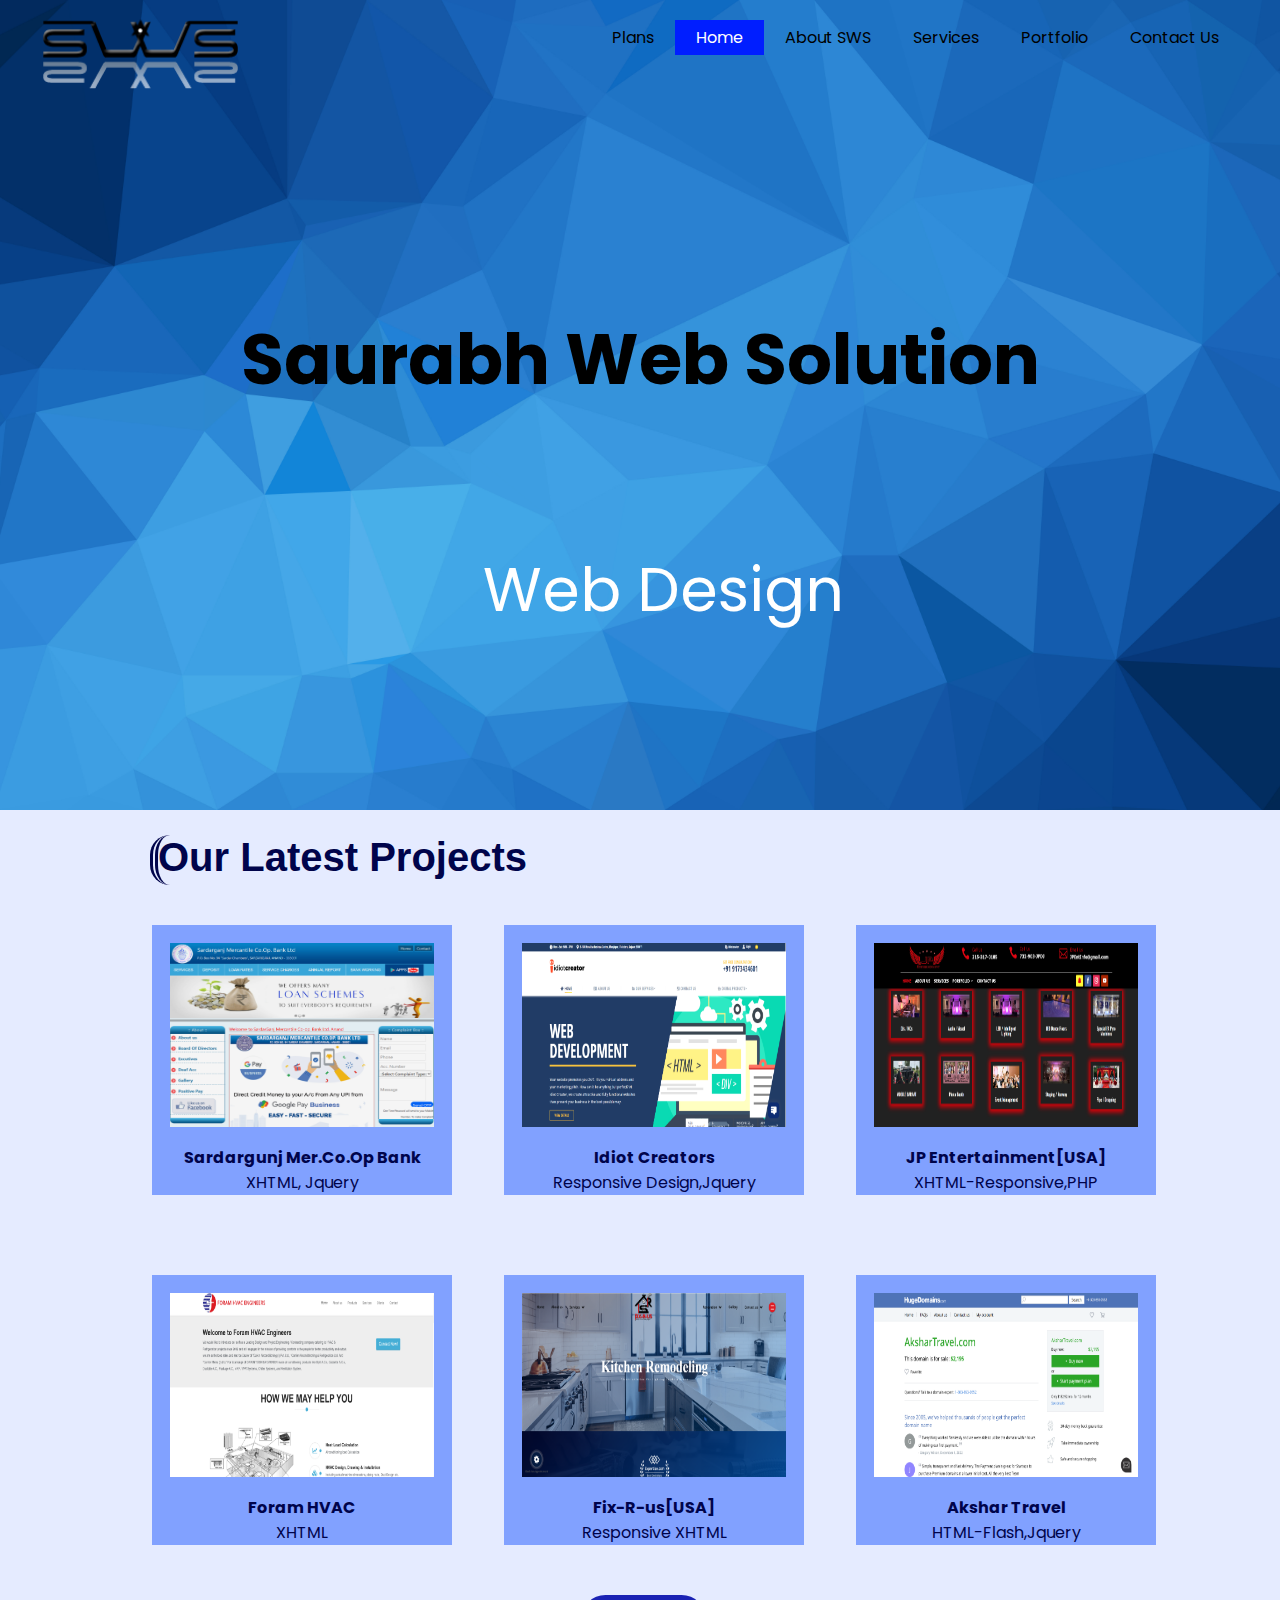
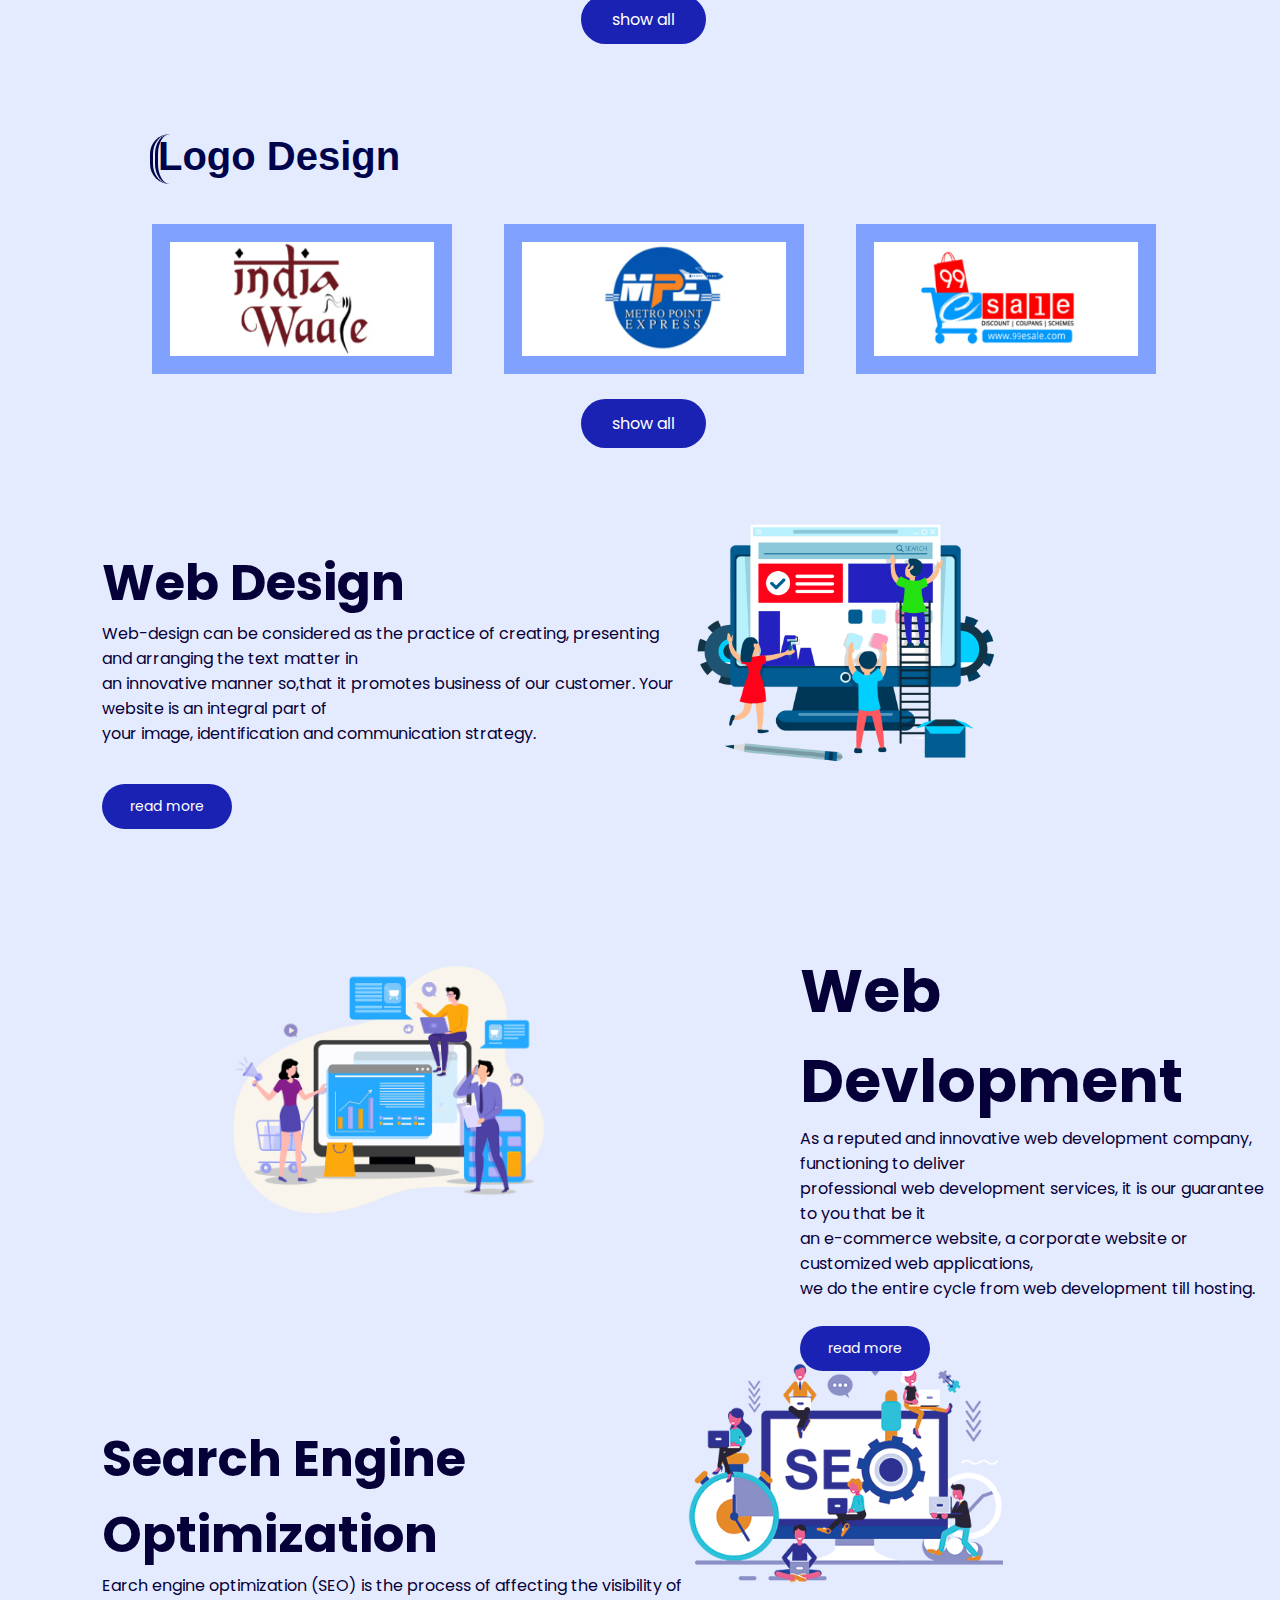
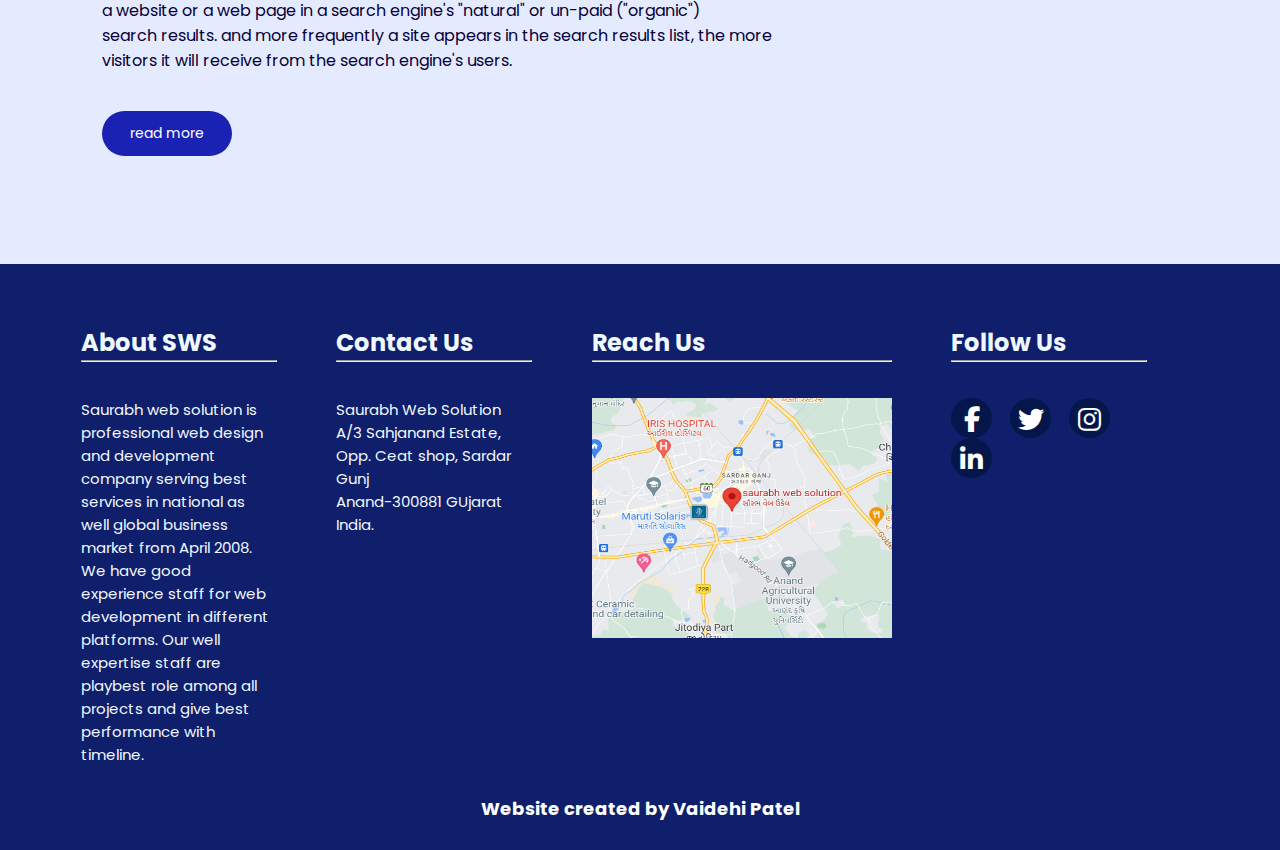
<file: index.html>
<html>
    <head>
        <title>SWS</title>
        <meta charset="utf-8">
        <meta name="viewport" content="width=device-width, initial-scale=1">
        <link rel="stylesheet" type="text/css" href="Styles/style.css">
        <link  rel="stylesheet" href="https://cdnjs.cloudflare.com/ajax/libs/font-awesome/6.4.0/css/all.min.css">
        <link rel="shortcut icon" type="image/x-icon" href="Image/icon.ico">
    </head>
    <body>
        <header>
            <div class="main">
                <div class="logo">
                    <img  style="border: transparent;" src="Image/logo.png">
                </div>
                <div class="port">
                <ul>
                    <li><a href="Pages/plans.html">Plans</a></li>
                    <li><a class="active" href="index.html">Home</a></li>
                    <li><a href="Pages/about.html">About SWS</a></li>
                    <li><a href="Pages/service.html">Services</a></li>
                    <li><a href="Pages/portfolio.html">Portfolio</a>
                        <div class="sub-menu">
                            <ul>
                                <li><a href="Pages/webdel.html">Web Devlopment</a></li>
                                <li><a href="Pages/webdes.html">Web Design</a></li>
                                <li><a href="Pages/logo.html">Logo Design</a></li>
                            </ul>   
                        </div>
                    </li>
                    <li><a href="Pages/contactus.html">Contact Us</a></li>
                </ul>
            </div>
        <div class="title">
            <h1>Saurabh Web Solution</h1>
            </div>
            <br>
            <div class="wrapper">
                <div class="words">
            <span>Web Design</span>
            <span>Graphic Design</span>
            <span>Web Devlopment</span>
            <span>Mobile Application</span>
            <span>Software Application</span>
            <span>Domain and hosting</span>
            <span>Bulk SMS</span>
            <span>Web Design</span>
                </div>
            </div>
        </div>
        </header>
        <br>
        <div class="mood">
        <h1>Our Latest Projects</h1><br><br>
    </div>
    <div class="row">
        <div class="column">
            <a target="_blank" href="https://www.smcbanand.com/">
            <img src="Image/bank.png" alt="the bank" width="300" height="220px">
                </a>
                <div style="width: 300px; background-color:rgb(129, 161, 255); text-align: center;"><strong>Sardargunj Mer.Co.Op Bank</strong><br>
                    XHTML, Jquery</div>
        </div>
        <div class="column">
            <a target="_blank" href="https://www.idiotcreator.com/">
                <img src="Image/idiot.png" alt="idiotcreator"  width="300" height="220px">
            </a>
            <div style="width: 300px; background-color:rgb(129, 161, 255); text-align: center;"><strong>Idiot Creators</strong><br>
            Responsive Design,Jquery</div>
        </div>
        <div class="column">
            <a target="_blank" href="https://jp-ent.com/">
                <img src="Image/jp.png" alt="jp"   width="300" height="220px">
            </a>
            <div style="width: 300px; background-color:rgb(129, 161, 255); text-align: center;"><strong>JP Entertainment[USA]</strong><br>
                XHTML-Responsive,PHP</div>
        </div>
        </div> 

        <div class="row">
        <div class="column">
            <a target="_blank" href="https://www.foramhvac.com/">
                <img src="Image/hvac.png" alt="hvac"  width="300" height="220px">
            </a>
            <div style="width: 300px; background-color:rgb(129, 161, 255); text-align: center;"><strong>Foram HVAC</strong><br>XHTML</div>
            </div>
            <div class="column">
                <a target="_blank" href="http://www.fixrus.com/">
                    <img src="Image/fix.png" alt="fix"  width="300" height="220px">
                </a>
                <div style="width: 300px; background-color:rgb(129, 161, 255); text-align: center;"><strong>Fix-R-us[USA]</strong><br>Responsive XHTML</div>
                <br>
                <br>
                <a class="button" href="webdel.html" style="text-decoration: none; color:white">show all</a>
            </div>
            <div class="column">
                <a target="_blank" href="https://www.hugedomains.com/domain_profile.cfm?d=akshartravel.com">
                    <img src="Image/travel.png"  alt="travel"  width="300" height="220px">
                </a>
                <div style="width: 300px; background-color:rgb(129, 161, 255); text-align: center;"><strong>Akshar Travel</strong><br>HTML-Flash,Jquery</div>
            </div>
    </div>
<br>
<br>
<div class="mood">
    <h1>Logo Design</h1><br><br>
</div>
<div class="row">
    <div class="column">
        <a target="_blank" href="#">
            <img src="Image/logoA.png" alt="logo" width="300" height="150">
        </a>
    </div>
    <div class="column">
        <a target="_blank" href="#">
            <img src="Image/logoB.png" alt="logo" width="300" height="150">
        </a>
        <br>
        <br>
        <a  class="button" href="webdes.html" style="text-decoration: none; color:white">show all</a>

    </div>
    <div class="column">
        <a target="_blank" href="#">
            <img src="Image/logoC.png" alt="logo" width="300" height="150">
        </a>
    </div>
</div>
<br>
<div class="section">
    <div class="pose">
        <div class="clip">
            <img src="Image/webdes.png">
            </div>
    <h1>Web Design</h1>
    <p>Web-design can be considered as the practice of creating, presenting and arranging the text matter in</p>
    <p> an innovative manner so,that it promotes business of our customer. Your website is an integral part of</p>
    <p> your image, identification and communication strategy.</p><br>
    <a class="button2" style="text-decoration:none; color:white;" href="webdesinfo.html">read more</a></div>
    </div>
</div>
<br>
<div class="section2">
    <div class="pose2">
        <div class="clip2">
            <img src="Image/webdev.png">
            </div>
        <h1>Web Devlopment</h1>
        <p>As a reputed and innovative web development company, functioning to deliver </p>
        <p>professional web development services, it is our guarantee to you that be it</p>
        <p> an e-commerce website, a corporate website or customized web applications,</p>
        <p> we do the entire cycle from web development till hosting.</p>
    </div><br>
    <a class="button2" style="margin-left:800px; text-decoration:none; color:white;" href="webdelinfo.html">read more</a>
</div>
</div>
<br>
<div class="section3">
    <div class="pose">
        <div class="clip">
            <img src="Image/seo.png">
            </div>
        <h1>Search Engine Optimization</h1>
        <p>Earch engine optimization (SEO) is the process of affecting the visibility of</p>
        <p>a website or a web page in a search engine's "natural" or un-paid ("organic")</p>
        <p>search results. and more frequently a site appears in the search results list, the more</p>
        <p> visitors it will receive from the search engine's users.</p><br>
        <a class="button2" href="seo.html" style="text-decoration:none; color:white;">read more</a>
    </div>
</div><br>
<footer>
        <div class="now">
            <div class="footer-col">
                <h2>About SWS</h2><hr><br><br>
                <p>Saurabh web solution is professional web design and
                     development company serving best services in 
                     national as well global business market from April
                      2008. We have good experience staff for web development in
                       different platforms. Our well expertise staff are playbest role among
                        all projects and give best performance with timeline.</p>
            </div>
            <div class="footer-col">
                <h2>Contact Us</h2><hr><br><br>
                <p><strng>Saurabh Web Solution</strng>
                <p>A/3 Sahjanand Estate, Opp. Ceat shop, Sardar Gunj</p>
                <p>Anand-300881 GUjarat</p>
                <p> India.</p>
            </div>
            <div class="footer-col">
                <h2>Reach Us</h2><hr><br><br>
                <a target="_blank" href="https://www.google.co.in/maps?q=saurabh+web+solution&hl=en&ll=22.556001,72.961407&spn=0.096703,0.154324&sll=20.593684,78.96288&sspn=48.836509,79.013672&vpsrc=0&z=13&iwloc=A">
                    <img src="Image/map.png" alt="address" width="300" height="240">
                </a>
            </div>
            <div class="footer-col">
                <h2>Follow Us</h2><hr><br><br>
                <div class="social">
                    <a href="#"><i class="fab fa-facebook-f"></i></a>
                    <a href="#"><i class="fab fa-twitter"></i></a>
                    <a href="#"><i class="fab fa-instagram"></i></a>
                    <a href="#"><i class="fab fa-linkedin-in"></i></a>
                </div>
            </div>
        </div>
    </div>
    <br><h3 style="font-size:18px; text-align:center; color: white; margin-bottom:-22px;">Website created by Vaidehi Patel</h3>
    </body>
</html>
</file>
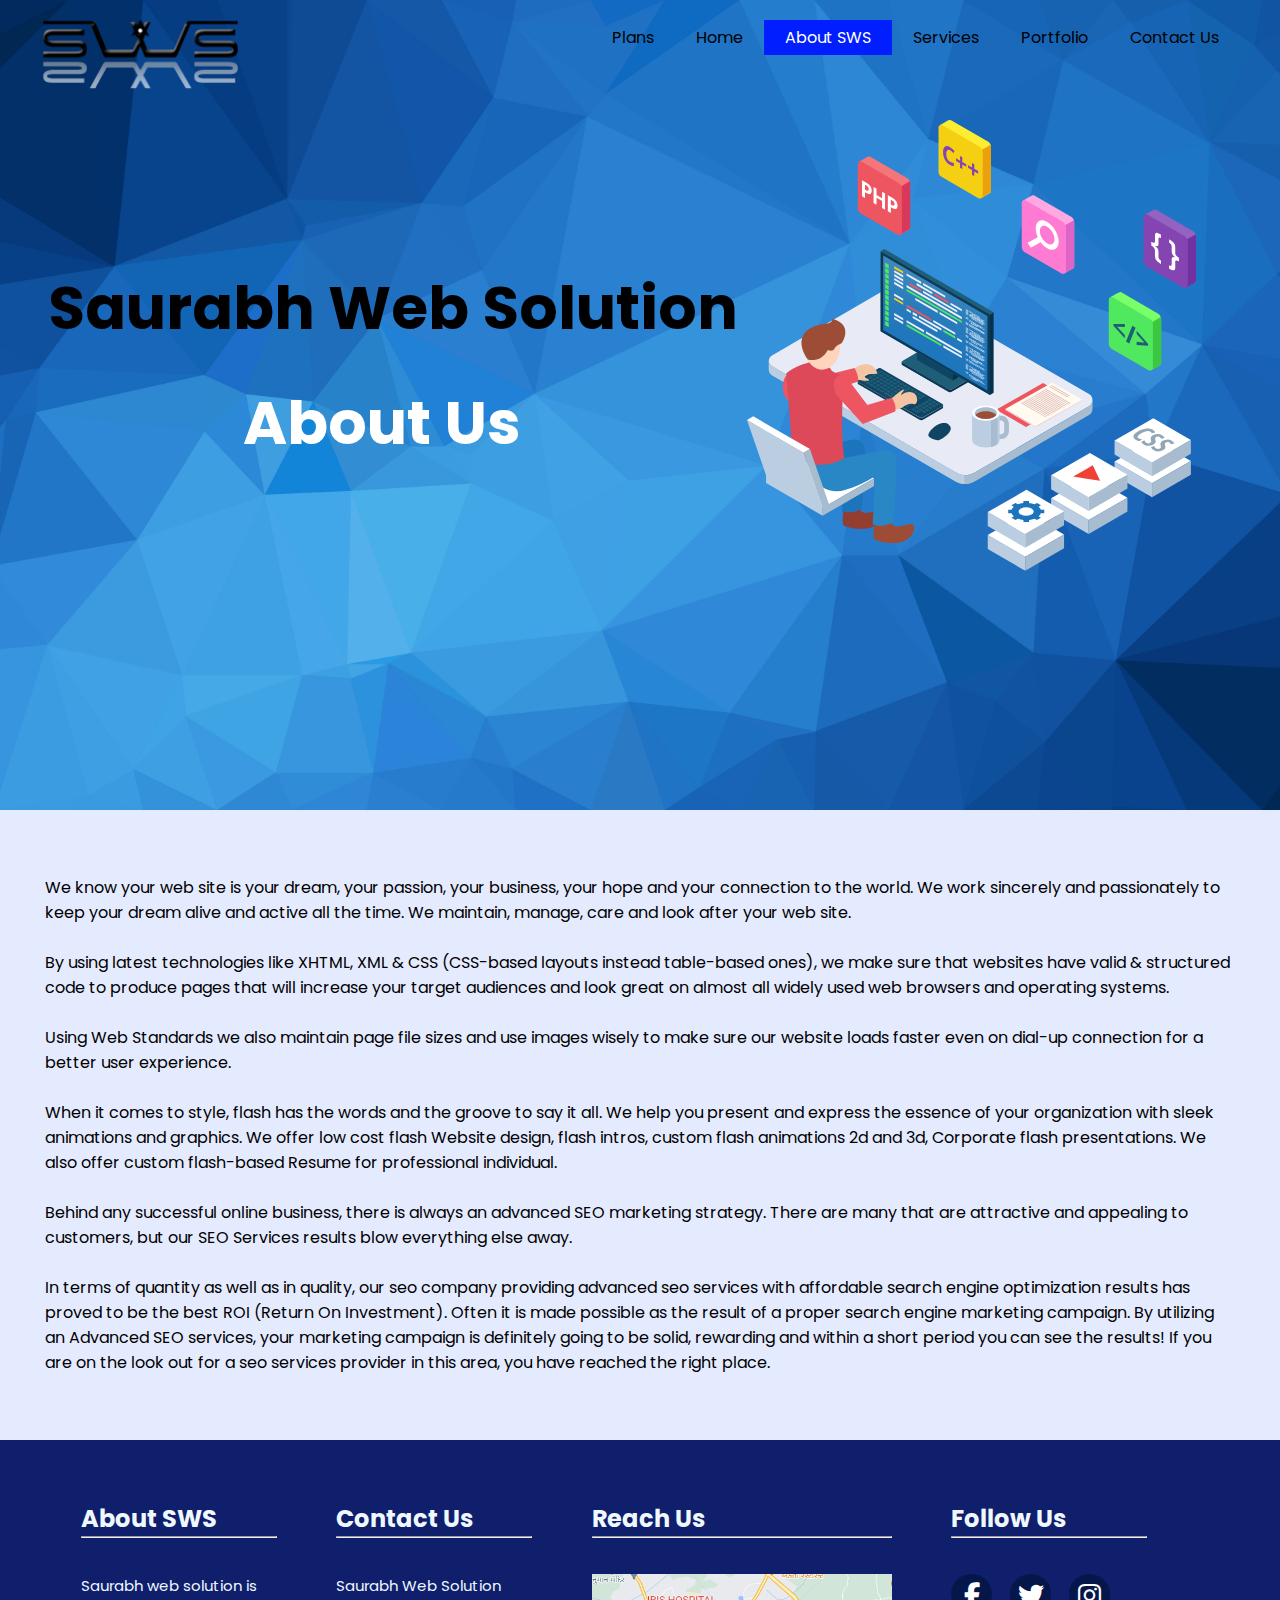
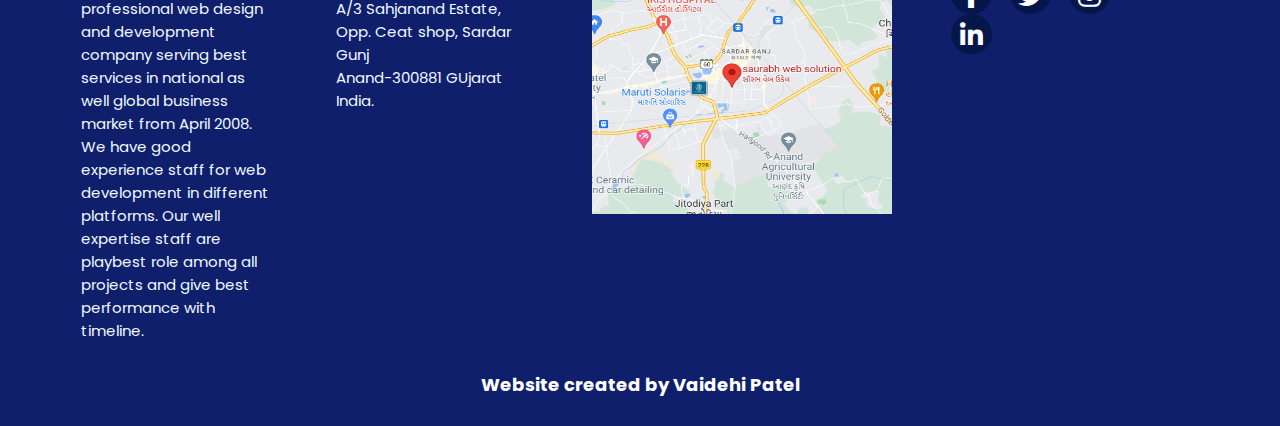
<file: Pages/about.html>
<html>
    <head>
        <title>About Us </title>
        <meta charset="utf-8">
        <meta name="viewport" content="width=device-width, initial-scale=1">
        <link rel="stylesheet" type="text/css" href="../Styles/about.css">
        <link  rel="stylesheet" href="https://cdnjs.cloudflare.com/ajax/libs/font-awesome/6.4.0/css/all.min.css">
        <link rel="shortcut icon" type="image/x-icon" href="..Image/icon.ico">
    </head>
    <body>
        <header>
            <div class="main">
                <div class="logo">
                    <img  style="border: transparent;" src="../Image/logo.png">
                </div>
                <div class="port">
                <ul>
                    <li><a href="../Pages/plans.html">Plans</a></li>
                    <li><a href="../index.html">Home</a></li>
                    <li><a  class="active" href="../Pages/about.html">About SWS</a></li>
                    <li><a href="../Pages/service.html">Services</a></li>
                    <li><a href="../Pages/portfolio.html">Portfolio</a>
                        <div class="sub-menu">
                            <ul>
                                <li><a href="../Pages/webdel.html">Web Devlopment</a></li>
                                <li><a href="../Pages/webdes.html">Web Design</a></li>
                                <li><a href="../Pages/logo.html">Logo Design</a></li>
                            </ul>   
                        </div>
                    </li>
                    <li><a href="../Pages/contactus.html">Contact Us</a></li>
                </ul>
            </div>
        <div class="title">
            <h1>Saurabh Web Solution</h1><br>
            <h2 style="margin-left:450px; font-size:60px; color:rgb(255, 255, 255);">About Us</h2>
            </div>
            <div class="port">
             <img src="../Image/about.svg">
            </div>
        </header>
        <br>
        <content>
            <div class="about">
        <p>We know your web site is your dream, your passion, your business, your hope and your connection to the world. We work sincerely and passionately to keep your dream alive and active all the time. We maintain, manage, care and look after your web site.</p><br>

            <p>By using latest technologies like XHTML, XML & CSS (CSS-based layouts instead table-based ones), we make sure that websites have valid & structured code to produce pages that will increase your target audiences and look great on almost all widely used web browsers and operating systems.</p><br>
            
            <p>Using Web Standards we also maintain page file sizes and use images wisely to make sure our website loads faster even on dial-up connection for a better user experience.</p><br>
            
            <p>When it comes to style, flash has the words and the groove to say it all. We help you present and express the essence of your organization with sleek animations and graphics. We offer low cost flash Website design, flash intros, custom flash animations 2d and 3d, Corporate flash presentations. We also offer custom flash-based Resume for professional individual.</p><br>
            
            <p>Behind any successful online business, there is always an advanced SEO marketing strategy. There are many that are attractive and appealing to customers, but our SEO Services results blow everything else away.</p><br>
            
            <p>In terms of quantity as well as in quality, our seo company providing advanced seo services with affordable search engine optimization results has proved to be the best ROI (Return On Investment). Often it is made possible as the result of a proper search engine marketing campaign. By utilizing an Advanced SEO services, your marketing campaign is definitely going to be solid, rewarding and within a short period you can see the results! If you are on the look out for a seo services provider in this area, you have reached the right place.</p><br>
        </div>
        </content>
        <footer>
            <div class="now">
                <div class="footer-col">
                    <h2>About SWS</h2><hr><br><br>
                    <p>Saurabh web solution is professional web design and
                         development company serving best services in 
                         national as well global business market from April
                          2008. We have good experience staff for web development in
                           different platforms. Our well expertise staff are playbest role among
                            all projects and give best performance with timeline.</p>
                </div>
                <div class="footer-col">
                    <h2>Contact Us</h2><hr><br><br>
                    <p><strng>Saurabh Web Solution</strng>
                    <p>A/3 Sahjanand Estate, Opp. Ceat shop, Sardar Gunj</p>
                    <p>Anand-300881 GUjarat</p>
                    <p> India.</p>
                </div>
                <div class="footer-col">
                    <h2>Reach Us</h2><hr><br><br>
                    <a target="_blank" href="https://www.google.co.in/maps?q=saurabh+web+solution&hl=en&ll=22.556001,72.961407&spn=0.096703,0.154324&sll=20.593684,78.96288&sspn=48.836509,79.013672&vpsrc=0&z=13&iwloc=A">
                        <img src="../Image/map.png" alt="address" width="300" height="240">
                    </a>
                </div>
                <div class="footer-col">
                    <h2>Follow Us</h2><hr><br><br>
                    <div class="social">
                        <a href="#"><i class="fab fa-facebook-f"></i></a>
                        <a href="#"><i class="fab fa-twitter"></i></a>
                        <a href="#"><i class="fab fa-instagram"></i></a>
                        <a href="#"><i class="fab fa-linkedin-in"></i></a>
                    </div>
                </div>
            </div>
        </div>
        <br><h3 style="font-size:18px; text-align:center; color:white; margin-bottom:-22px;">Website created by Vaidehi Patel</h3>
    </footer>
        </body>
        </html>
</file>
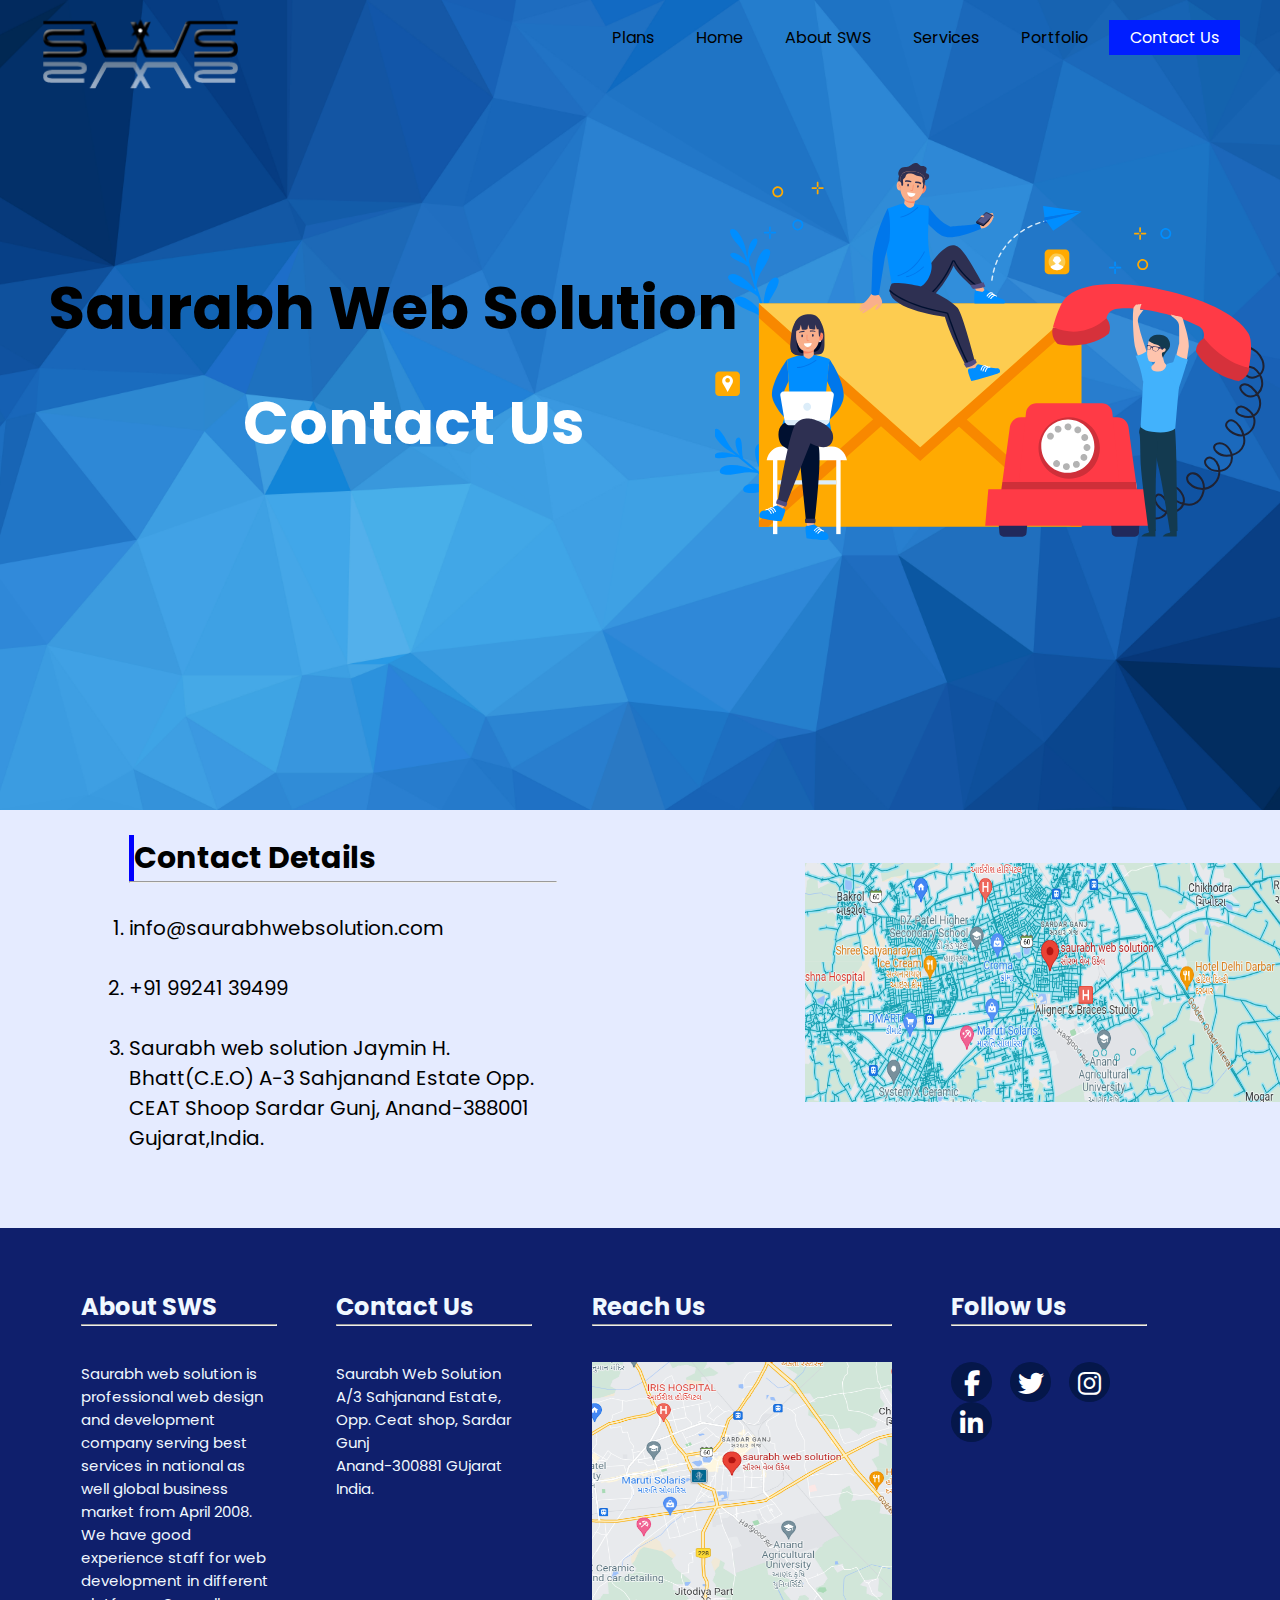
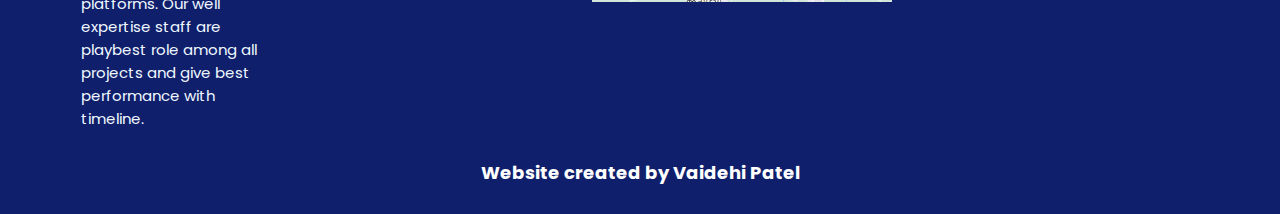
<file: Pages/contactus.html>
<html>
    <head>
        <title>Contact Us</title>
        <meta charset="utf-8">
        <meta name="viewport" content="width=device-width, initial-scale=1">
        <link rel="stylesheet" type="text/css" href="../Styles/contactus.css">
        <link rel="shortcut icon" type="image/x-icon" href="../Image/icon.ico">
        <link  rel="stylesheet" href="https://cdnjs.cloudflare.com/ajax/libs/font-awesome/6.4.0/css/all.min.css">
    </head>
    <body>
        <header>
            <div class="main">
                <div class="logo">
                    <img  style="border: transparent;" src="../Image/logo.png">
                </div>
                <div class="port">
                <ul>
                    <li><a href="../Pages/plans.html">Plans</a></li>
                    <li><a href="index.html">Home</a></li>
                    <li><a href="../Pages/about.html">About SWS</a></li>
                    <li><a href="../Pages/service.html">Services</a></li>
                    <li><a href="../Pages/portfolio.html">Portfolio</a>
                        <div class="sub-menu">
                            <ul>
                                <li><a href="../Pages/webdel.html">Web Devlopment</a></li>
                                <li><a href="../Pages/webdes.html">Web Design</a></li>
                                <li><a href="../Pages/logo.html">Logo Design</a></li>
                            </ul>   
                        </div>
                    </li>
                    <li><a  class="active" href="../Pages/contactus.html">Contact Us</a></li>
                </ul>
            </div>
        <div class="title">
            <h1>Saurabh Web Solution</h1><br>
            <h2 style="margin-left:450px; font-size:60px; color:rgb(255, 255, 255);">Contact Us</h2>
            </div>
            <div class="port">
             <img style="margin-left:675px;" src="../Image/contact.svg">
            </div>
        </header>
        <br>
            <content>
                <div class="row">   
                    <div class="column">
                        <div class="decor">
                        <h2>Contact Details</h2>
                    </div>
                        <hr>
                        <br>
                        <ol>
                            <li>info@saurabhwebsolution.com</li><br>
                            <li>+91 99241 39499<br></li><br>
                            <li>Saurabh web solution
                                Jaymin H. Bhatt(C.E.O)
                                A-3 Sahjanand Estate
                                Opp. CEAT Shoop
                                Sardar Gunj, Anand-388001
                                Gujarat,India.</li>
                                </ol>
                                </div>
                                <div class="column2">
                                    <a target="_blank" href="https://www.google.co.in/maps?q=saurabh+web+solution&hl=en&ll=22.556001,72.961407&spn=0.096703,0.154324&sll=20.593684,78.96288&sspn=48.836509,79.013672&vpsrc=0&z=13&iwloc=A">
                                        <img src="../Image/mapus.png" alt="address" width="230" height="150">
                                    </a>
                                </div>
                                </div>
            </content>
            <br>
            <br>
            <br>
            <br>
            </div>            
    <footer>
        <div class="now">
            <div class="footer-col">
                <h2>About SWS</h2><hr><br><br>
                <p>Saurabh web solution is professional web design and
                     development company serving best services in 
                     national as well global business market from April
                      2008. We have good experience staff for web development in
                       different platforms. Our well expertise staff are playbest role among
                        all projects and give best performance with timeline.</p>
            </div>
            <div class="footer-col">
                <h2>Contact Us</h2><hr><br><br>
                <p><strng>Saurabh Web Solution</strng>
                <p>A/3 Sahjanand Estate, Opp. Ceat shop, Sardar Gunj</p>
                <p>Anand-300881 GUjarat</p>
                <p> India.</p>
            </div>
            <div class="footer-col">
                <h2>Reach Us</h2><hr><br><br>
                <a target="_blank" href="https://www.google.co.in/maps?q=saurabh+web+solution&hl=en&ll=22.556001,72.961407&spn=0.096703,0.154324&sll=20.593684,78.96288&sspn=48.836509,79.013672&vpsrc=0&z=13&iwloc=A">
                    <img src="../Image/map.png" alt="address" width="300" height="240">
                </a>
            </div>
            <div class="footer-col">
                <h2>Follow Us</h2><hr><br><br>
                <div class="social">
                    <a href="#"><i class="fab fa-facebook-f"></i></a>
                    <a href="#"><i class="fab fa-twitter"></i></a>
                    <a href="#"><i class="fab fa-instagram"></i></a>
                    <a href="#"><i class="fab fa-linkedin-in"></i></a>
                </div>
            </div>
        </div>
    </div>
    <br><h3 style="font-size:18px; text-align:center; color:white; margin-bottom:-22px;">Website created by Vaidehi Patel</h3>
</footer>
    </body>
</html>
</file>
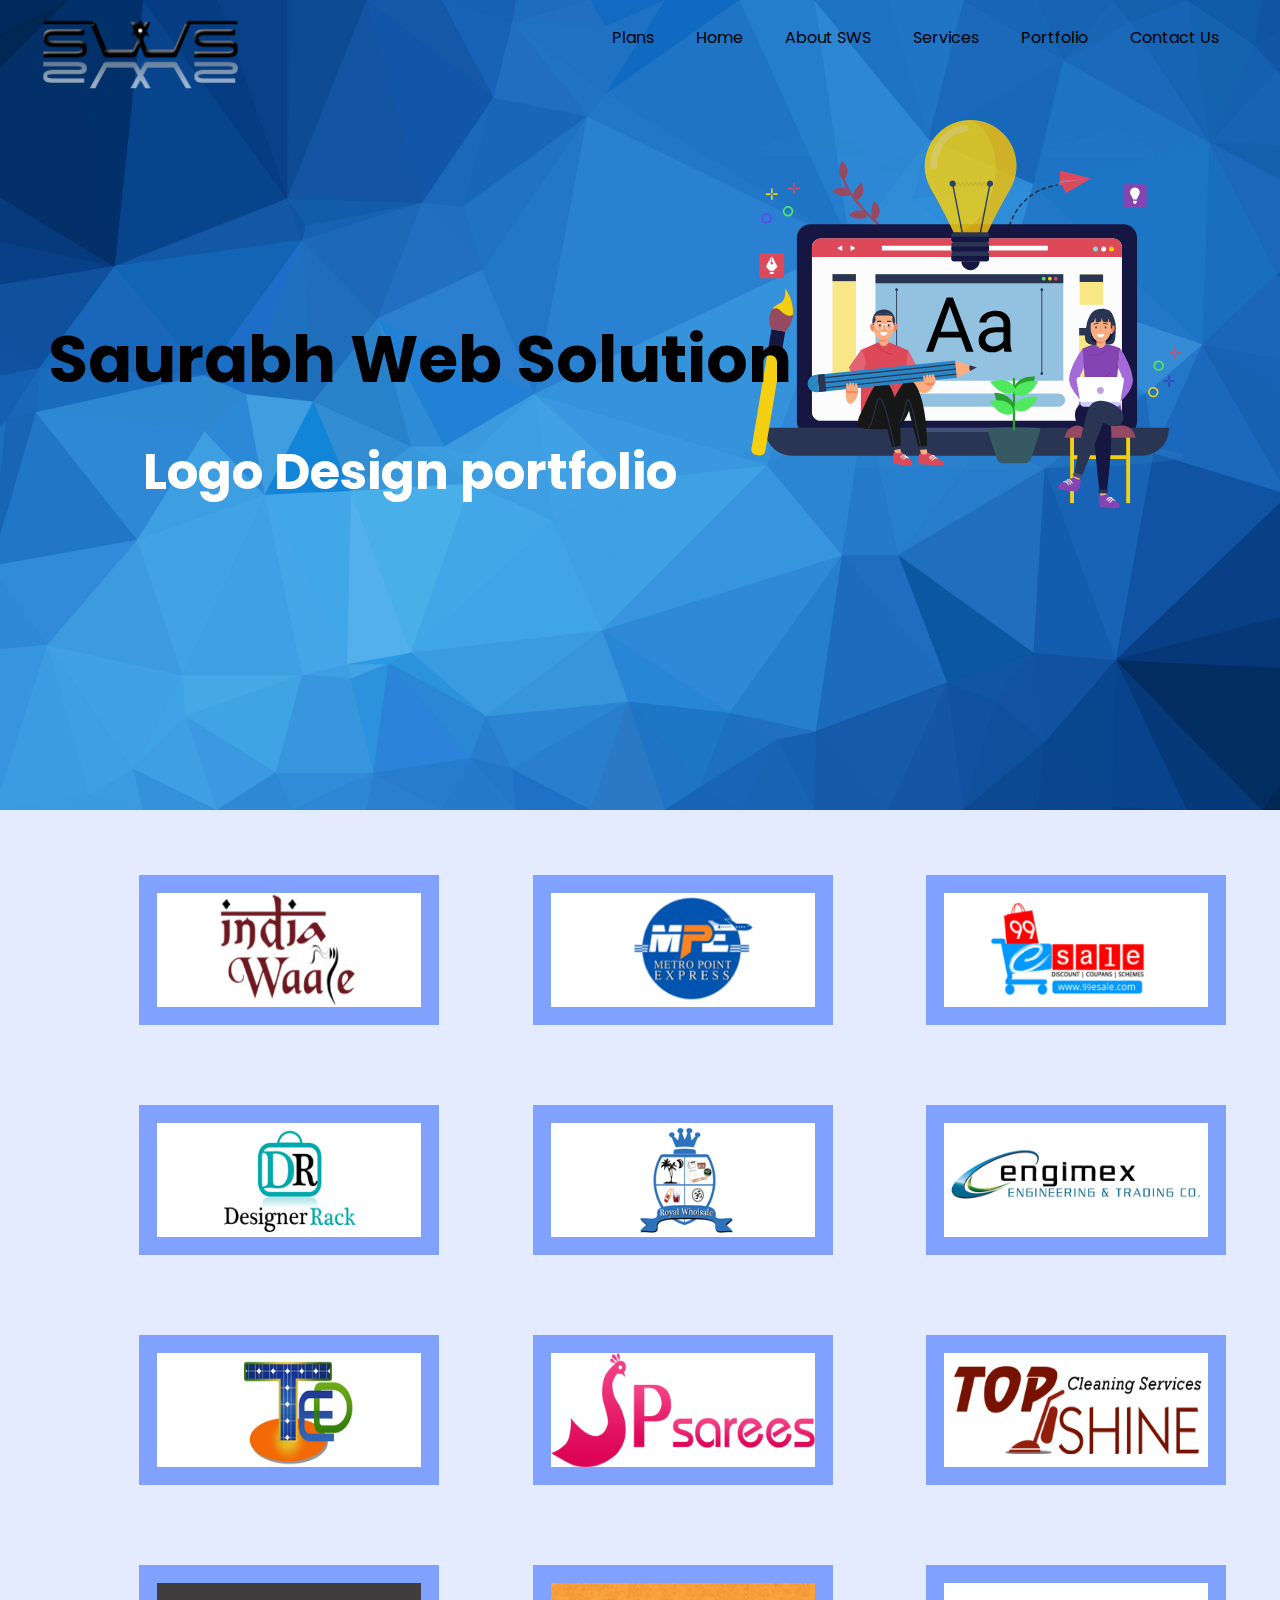
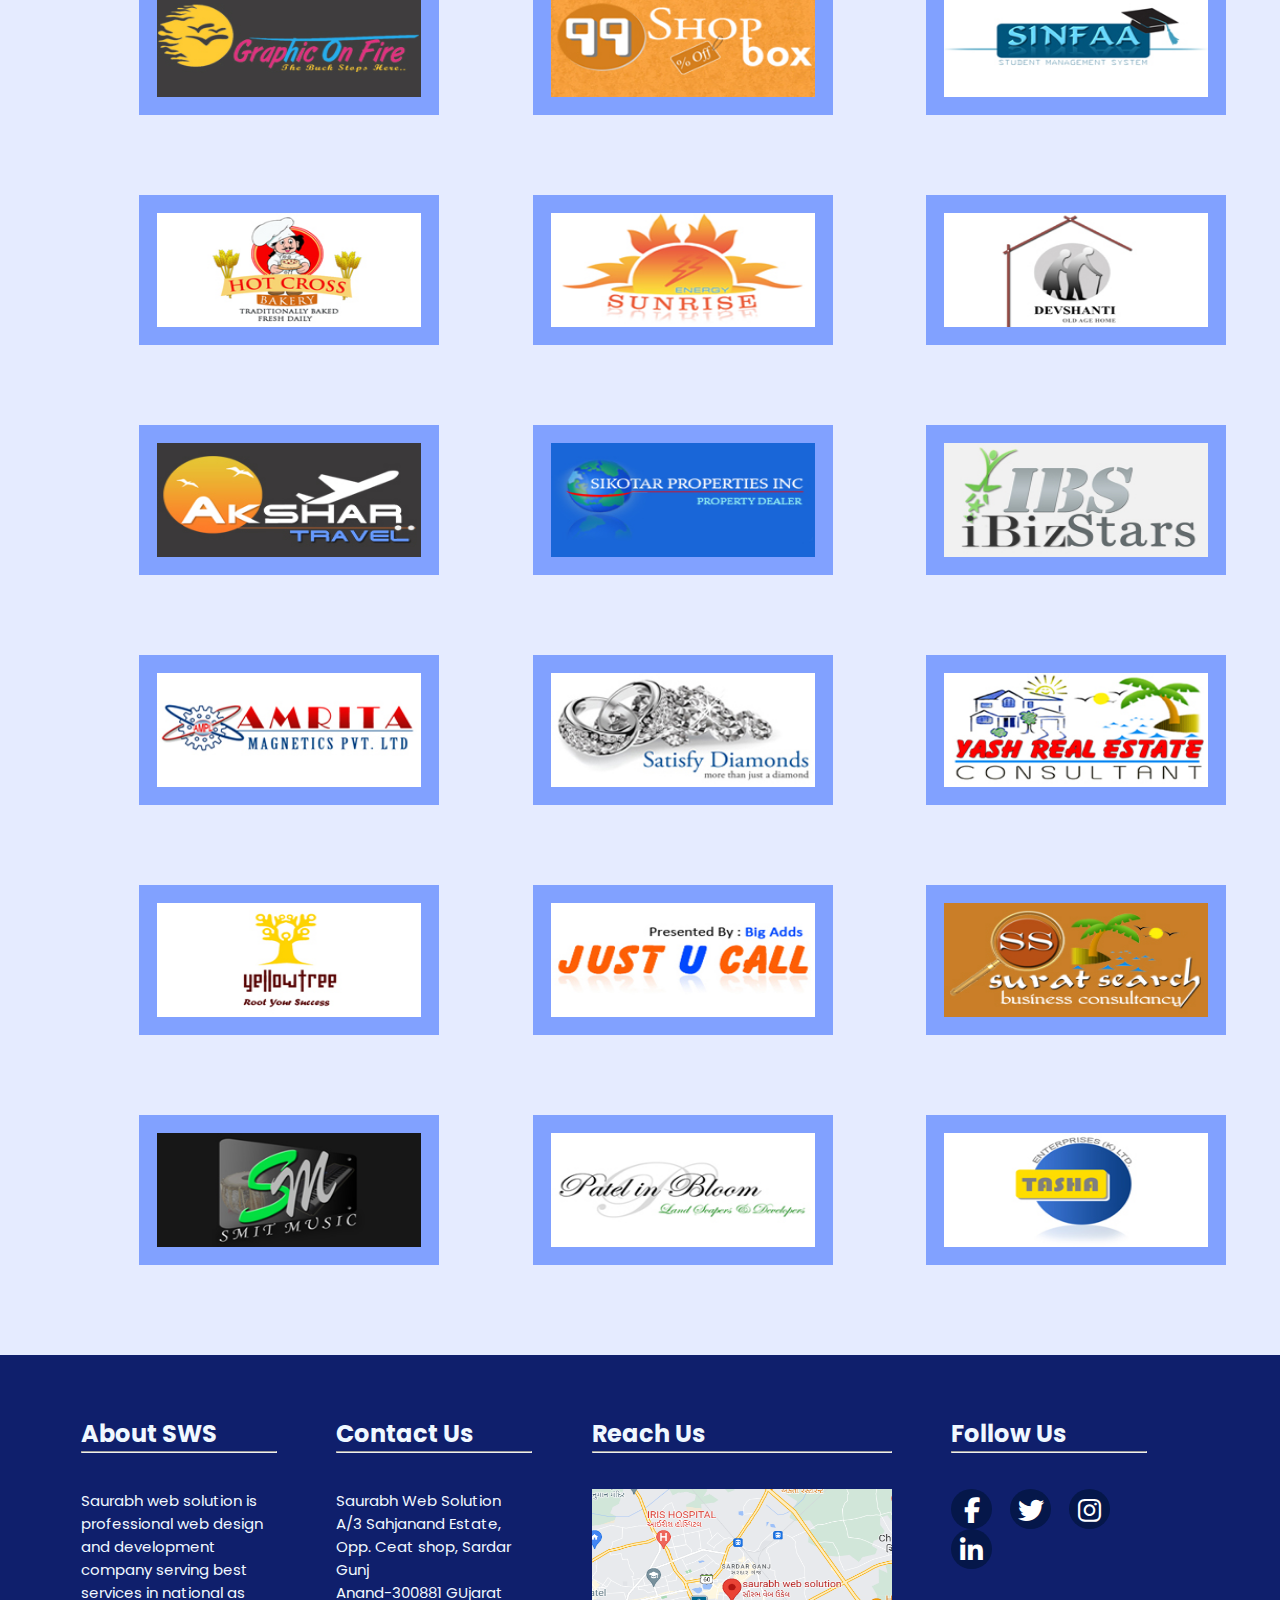
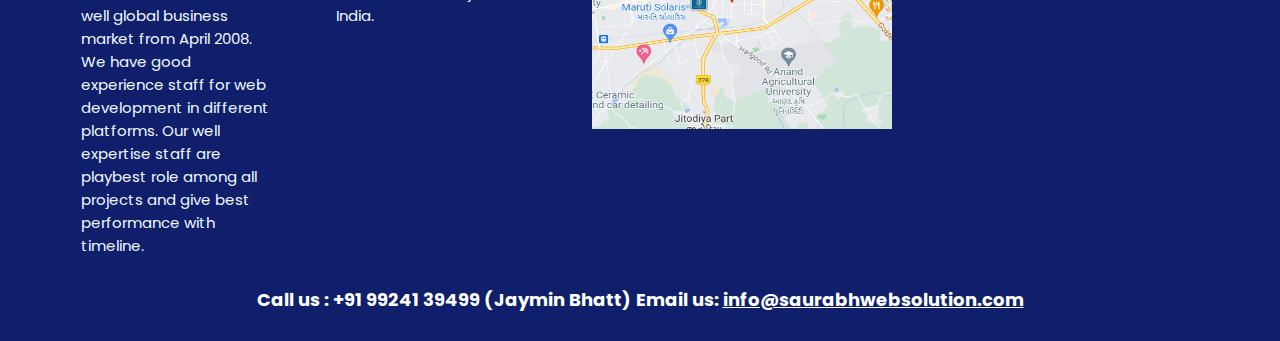
<file: Pages/logo.html>
<html>
    <head>
        <title>Logo Design Portfolio</title>
        <meta charset="utf-8">
        <meta name="viewport" content="width=device-width, initial-scale=1">
        <link rel="stylesheet" type="text/css" href="../Styles/logo.css">
        <link  rel="stylesheet" href="https://cdnjs.cloudflare.com/ajax/libs/font-awesome/6.4.0/css/all.min.css">
        <link rel="shortcut icon" type="image/x-icon" href="../Image/icon.ico">
    </head>
    <body>
        <header>
            <div class="main">
                <div class="logo">
                    <img  style="border: transparent;" src="../Image/logo.png">
                </div>
                <div class="port">
                <ul>
                    <li><a href="../Pages/plans.html">Plans</a></li>
                    <li><a href="../index.html">Home</a></li>
                    <li><a href="../Pages/about.html">About SWS</a></li>
                    <li><a href="../Pages/service.html">Services</a></li>
                    <li><a href="../Pages/portfolio.html">Portfolio</a>
                        <div class="sub-menu">
                            <ul>
                                <li><a href="../Pages/webdel.html">Web Devlopment</a></li>
                                <li><a href="../Pages/webdes.html">Web Design</a></li>
                                <li><a href="../Pages/logo.html">Logo Design</a></li>
                            </ul>   
                        </div>
                    </li>
                    <li><a href="../Pages/contactus.html">Contact Us</a></li>
                </ul>
            </div>
        <div class="title">
            <h1>Saurabh Web Solution</h1><br>
            <h2 style="margin-left:350px; font-size:50px; color:rgb(255, 255, 255);">Logo Design portfolio</h2>
            </div>
            <div class="port">
                <img src="../Image/webdes.svg">
            </div>
        </header>
        <br>
        <div class="row">
            <div class="column">
                <a target="_blank" href="#">
                    <img src="../Image/logoA.png" alt="logo" width="300" height="150">
                </a>
            </div>
            <div class="column">
                <a target="_blank" href="#">
                    <img src="../Image/logoB.png" alt="logo" width="300" height="150">
                </a>
            </div>
            <div class="column">
                <a target="_blank" href="#">
                    <img src="../Image/logoC.png" alt="logo" width="300" height="150">
                </a>
            </div>
            </div>
            <div class="row">
                <div class="column">
                    <a target="_blank" href="#">
                        <img src="../Image/logod.jpg" alt="logo" width="300" height="150">
                    </a>
                </div>
                <div class="column">
                    <a target="_blank" href="#">
                        <img src="../Image/logoE.jpg" alt="logo" width="300" height="150">
                    </a>
                </div>
                <div class="column">
                    <a target="_blank" href="#">
                        <img src="../Image/logoF.jpg" alt="logo" width="300" height="150">
                    </a>
                </div>
                </div>
                 <div class="row">
                    <div class="column">
                        <a target="_blank" href="#">
                            <img src="../Image/logoG.jpg" alt="logo" width="300" height="150">
                        </a>
                    </div>
                    <div class="column">
                        <a target="_blank" href="#">
                            <img src="../Image/logoH.jpg" alt="logo" width="300" height="150">
                        </a>
                    </div>
                    <div class="column">
                        <a target="_blank" href="#">
                            <img src="../Image/logoI.jpg" alt="logo" width="300" height="150">
                        </a>
                    </div>
                    </div>
                     <div class="row">
                        <div class="column">
                            <a target="_blank" href="#">
                                <img src="../Image/logoJ.jpg" alt="logo" width="300" height="150">
                            </a>
                        </div>
                        <div class="column">
                            <a target="_blank" href="#">
                                <img src="../Image/logoK.jpg" alt="logo" width="300" height="150">
                            </a>
                        </div>
                        <div class="column">
                            <a target="_blank" href="#">
                                <img src="../Image/logoL.jpg" alt="logo" width="300" height="150">
                            </a>
                        </div>
                        </div>
                         <div class="row">
                            <div class="column">
                                <a target="_blank" href="#">
                                    <img src="../Image/logoM.jpg" alt="logo" width="300" height="150">
                                </a>
                            </div>
                            <div class="column">
                                <a target="_blank" href="#">
                                    <img src="../Image/logoN.jpg" alt="logo" width="300" height="150">
                                </a>
                            </div>
                            <div class="column">
                                <a target="_blank" href="#">
                                    <img src="../Image/logoO.jpg" alt="logo" width="300" height="150">
                                </a>
                            </div>
                        </div> 
                        <div class="row">
                            <div class="column">
                                <a target="_blank" href="#">
                                    <img src="../Image/logoP.jpg" alt="logo" width="300" height="150">
                                </a>
                            </div>
                            <div class="column">
                                <a target="_blank" href="#">
                                    <img src="../Image/logoQ.jpg" alt="logo" width="300" height="150">
                                </a>
                            </div>
                            <div class="column">
                                <a target="_blank" href="#">
                                    <img src="../Image/logoR.jpg" alt="logo" width="300" height="150">
                                </a>
                            </div>
                        </div> 
                        <div class="row">
                            <div class="column">
                                <a target="_blank" href="#">
                                    <img src="../Image/logoS.jpg" alt="logo" width="300" height="150">
                                </a>
                            </div>
                            <div class="column">
                                <a target="_blank" href="#">
                                    <img src="../Image/logoT.jpg" alt="logo" width="300" height="150">
                                </a>
                            </div>
                            <div class="column">
                                <a target="_blank" href="#">
                                    <img src="../Image/logoU.jpg" alt="logo" width="300" height="150">
                                </a>
                            </div>
                        </div>
                         <div class="row">
                            <div class="column">
                                <a target="_blank" href="#">
                                    <img src="../Image/logoV.jpg" alt="logo" width="300" height="150">
                                </a>
                            </div>
                            <div class="column">
                                <a target="_blank" href="#">
                                    <img src="../Image/logoW.jpg" alt="logo" width="300" height="150">
                                </a>
                            </div>
                            <div class="column">
                                <a target="_blank" href="#">
                                    <img src="../Image/logoX.jpg" alt="logo" width="300" height="150">
                                </a>
                            </div>
                        </div> 
                        <div class="row">
                            <div class="column">
                                <a target="_blank" href="#">
                                    <img src="../Image/logoY.jpg" alt="logo" width="300" height="150">
                                </a>
                            </div>
                            <div class="column">
                                <a target="_blank" href="#">
                                    <img src="../Image/logoZ.jpg" alt="logo" width="300" height="150">
                                </a>
                            </div>
                            <div class="column">
                                <a target="_blank" href="#">
                                    <img src="../Image/logoAA.jpg" alt="logo" width="300" height="150">
                                </a>
                            </div>
        </div>
        <br><br>
        <footer>
            <div class="now">
                <div class="footer-col">
                    <h2>About SWS</h2><hr><br><br>
                    <p>Saurabh web solution is professional web design and
                         development company serving best services in 
                         national as well global business market from April
                          2008. We have good experience staff for web development in
                           different platforms. Our well expertise staff are playbest role among
                            all projects and give best performance with timeline.</p>
                </div>
                <div class="footer-col">
                    <h2>Contact Us</h2><hr><br><br>
                    <p><strng>Saurabh Web Solution</strng>
                    <p>A/3 Sahjanand Estate, Opp. Ceat shop, Sardar Gunj</p>
                    <p>Anand-300881 GUjarat</p>
                    <p> India.</p>
                </div>
                <div class="footer-col">
                    <h2>Reach Us</h2><hr><br><br>
                    <a target="_blank" href="https://www.google.co.in/maps?q=saurabh+web+solution&hl=en&ll=22.556001,72.961407&spn=0.096703,0.154324&sll=20.593684,78.96288&sspn=48.836509,79.013672&vpsrc=0&z=13&iwloc=A">
                        <img src="../Image/map.png" alt="address" width="300" height="240">
                    </a>
                </div>
                <div class="footer-col">
                    <h2>Follow Us</h2><hr><br><br>
                    <div class="social">
                        <a href="#"><i class="fab fa-facebook-f"></i></a>
                        <a href="#"><i class="fab fa-twitter"></i></a>
                        <a href="#"><i class="fab fa-instagram"></i></a>
                        <a href="#"><i class="fab fa-linkedin-in"></i></a>
                    </div>
                </div>
            </div>
       
        <br><h3 style="font-size:18px; text-align:center; color:white; margin-bottom:-22px;">Call us : +91 99241 39499 (Jaymin Bhatt) Email us: <a href="mailto:info@saurabhwebsolution.com" style="color:white">info@saurabhwebsolution.com</a></h3>
    </footer>
        </body>
    </html>
</file>
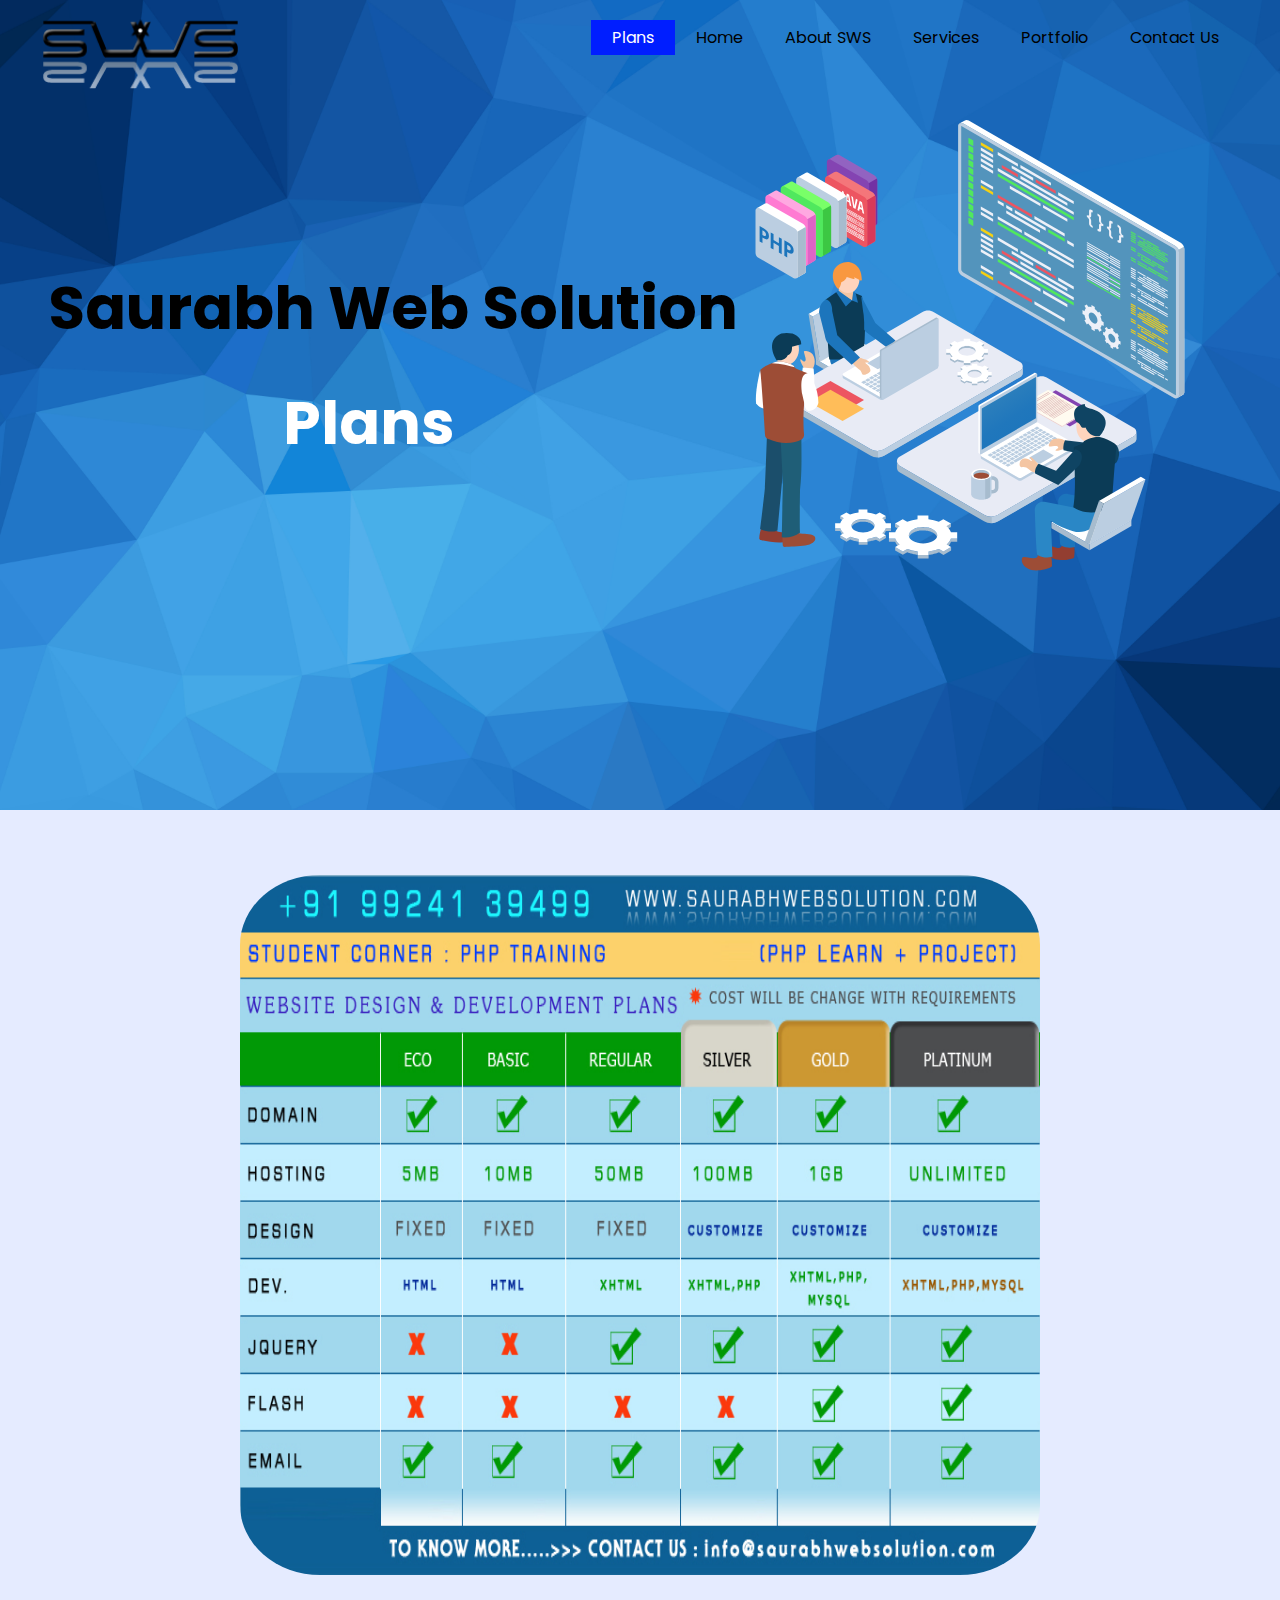
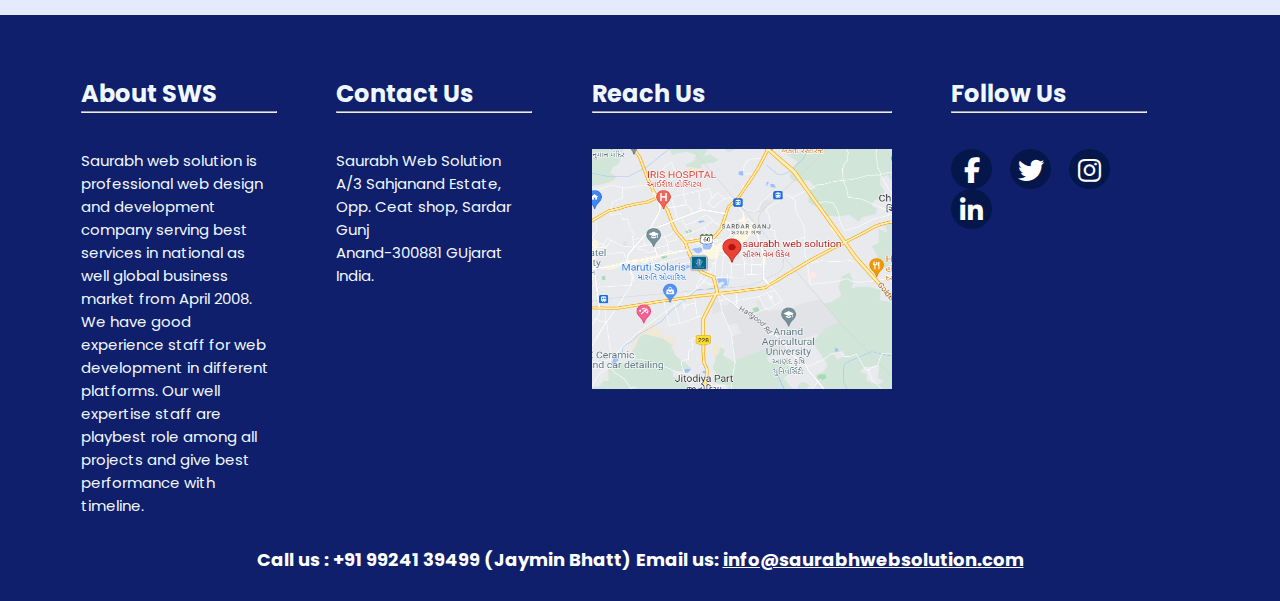
<file: Pages/plans.html>
<html>
    <head>
        <title>Plans</title>
        <meta charset="utf-8">
        <meta name="viewport" content="width=device-width, initial-scale=1">
        <link rel="stylesheet" type="text/css" href="../Styles/plans.css">
        <link  rel="stylesheet" href="https://cdnjs.cloudflare.com/ajax/libs/font-awesome/6.4.0/css/all.min.css">
        <link rel="shortcut icon" type="image/x-icon" href="../Image/icon.ico">
    </head>
    <body>
        <header>
            <div class="main">
                <div class="logo">
                    <img  style="border: transparent;" src="../Image/logo.png">
                </div>
                <div class="port">
                <ul>
                    <li><a  class="active" href="../Pages/plans.html">Plans</a></li>
                    <li><a href="../index.html">Home</a></li>
                    <li><a href="../Pages/about.html">About SWS</a></li>
                    <li><a href="../Pages/service.html">Services</a></li>
                    <li><a href="../Pages/portfolio.html">Portfolio</a>
                        <div class="sub-menu">
                            <ul>
                                <li><a href="../Pages/webdel.html">Web Devlopment</a></li>
                                <li><a href="../Pages/webdes.html">Web Design</a></li>
                                <li><a href="../Pages/logo.html">Logo Design</a></li>
                            </ul>   
                        </div>
                    </li>
                    <li><a href="../Pages/contactus.html">Contact Us</a></li>
                </ul>
            </div>
        <div class="title">
            <h1>Saurabh Web Solution</h1><br>
            <h2 style="margin-left:490px; font-size:60px; color:rgb(255, 255, 255);">Plans</h2>
            </div>
            <div class="port">
             <img style="margin-left:510px;" src="../Image/plans.svg">
            </div>
        </header>
            <br>
  
  <content>
        <div class="photo">
        <a href="https://www.bing.com/images/search?view=detailv2&form=SBIHVR&iss=sbi&q=imgurl:https%3A%2F%2Fsaurabhwebsolution.com%2Fimages%2Fsws_plans.jpg&pageurl=https%3A%2F%2Fsaurabhwebsolution.com%2Fplans.html&pagetl=%3A%3A+Saurabh+web+solution+%3A%3A+website+design%2C+website+development%2C+SEO%2C+A+web+based+company+in+anand+city+gujarat%2C+india.&imgsz=851x512&selectedindex=0&id=https%3A%2F%2Fsaurabhwebsolution.com%2Fimages%2Fsws_plans.jpg&ccid=jCx9zbsr&mediaurl=https%3A%2F%2Fsaurabhwebsolution.com%2Fimages%2Fsws_plans.jpg&exph=512&expw=851&vt=4">
            <img style="border-radius: 10%;" src="../Image/sws_plans.jpg" height="700px" width="800">
        </a>
    </div>
</content>
    <footer>
        <div class="now">
            <div class="footer-col">
                <h2>About SWS</h2><hr><br><br>
                <p>Saurabh web solution is professional web design and
                     development company serving best services in 
                     national as well global business market from April
                      2008. We have good experience staff for web development in
                       different platforms. Our well expertise staff are playbest role among
                        all projects and give best performance with timeline.</p>
            </div>
            <div class="footer-col">
                <h2>Contact Us</h2><hr><br><br>
                <p><strng>Saurabh Web Solution</strng>
                <p>A/3 Sahjanand Estate, Opp. Ceat shop, Sardar Gunj</p>
                <p>Anand-300881 GUjarat</p>
                <p> India.</p>
            </div>
            <div class="footer-col">
                <h2>Reach Us</h2><hr><br><br>
                <a target="_blank" href="https://www.google.co.in/maps?q=saurabh+web+solution&hl=en&ll=22.556001,72.961407&spn=0.096703,0.154324&sll=20.593684,78.96288&sspn=48.836509,79.013672&vpsrc=0&z=13&iwloc=A">
                    <img src="../Image/map.png" alt="address" width="300" height="240">
                </a>
            </div>
            <div class="footer-col">
                <h2>Follow Us</h2><hr><br><br>
                <div class="social">
                    <a href="#"><i class="fab fa-facebook-f"></i></a>
                    <a href="#"><i class="fab fa-twitter"></i></a>
                    <a href="#"><i class="fab fa-instagram"></i></a>
                    <a href="#"><i class="fab fa-linkedin-in"></i></a>
                </div>
            </div>
        </div>
    </div>
    <br><h3 style="font-size:18px; text-align:center; color:white; margin-bottom:-22px;">Call us : +91 99241 39499 (Jaymin Bhatt) Email us: <a href="mailto:info@saurabhwebsolution.com" style="color:white">info@saurabhwebsolution.com</a></h3>
</footer>
    </body>
</html>
</file>
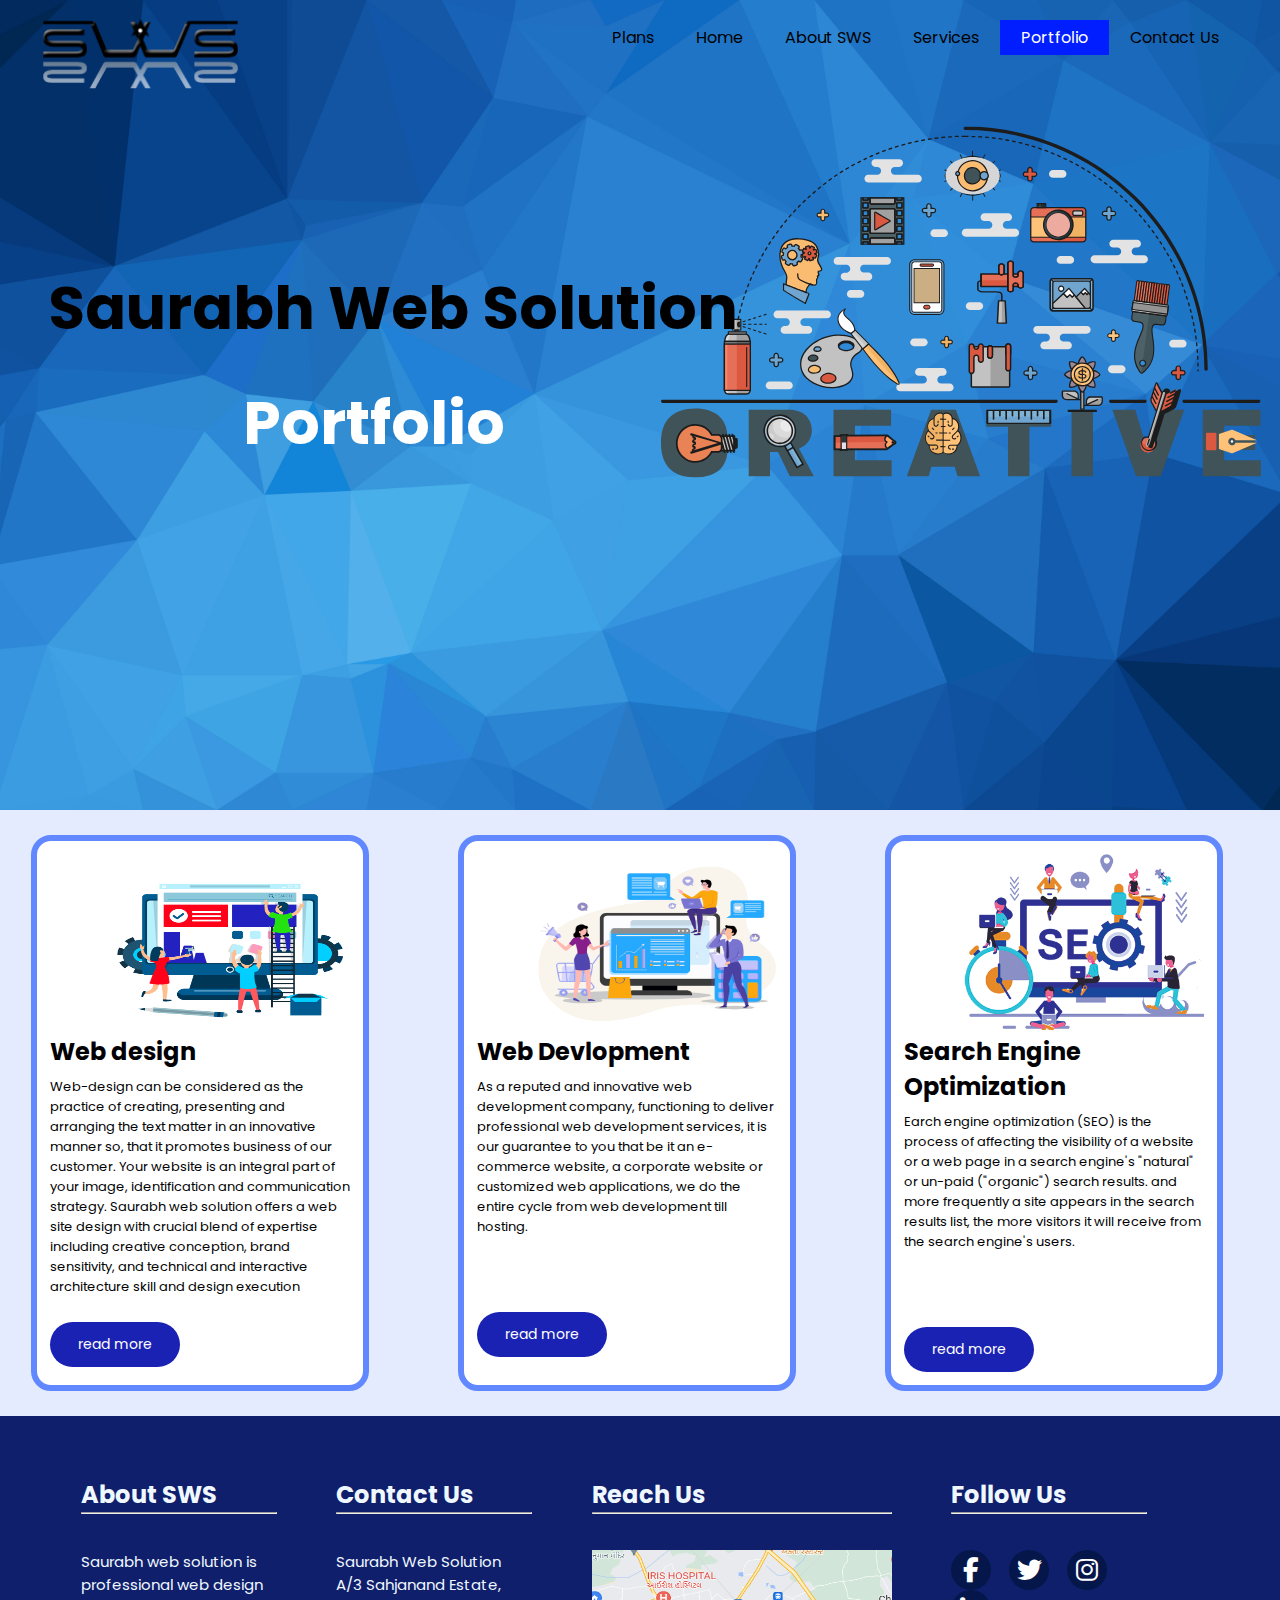
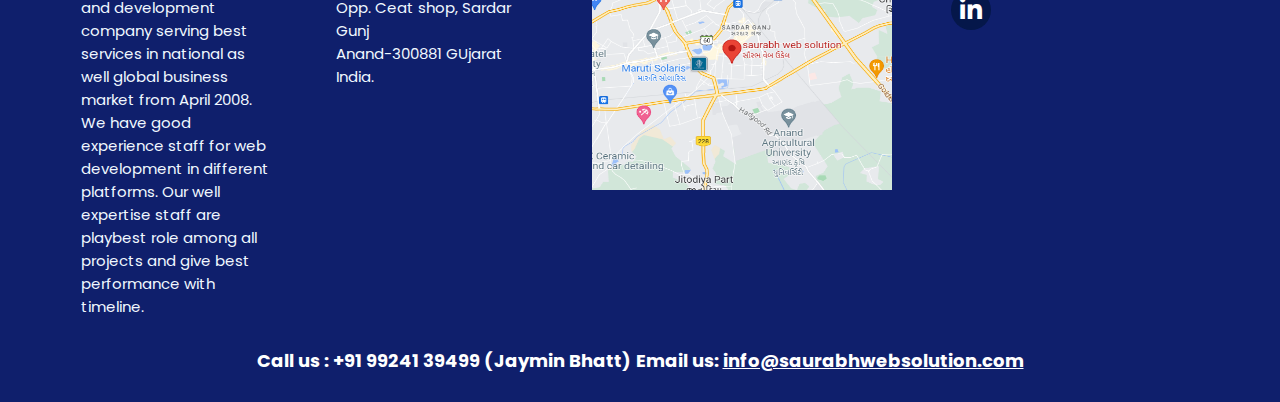
<file: Pages/portfolio.html>
<html>
    <head>
        <title>Portfolio</title>
        <meta charset="utf-8">
        <meta name="viewport" content="width=device-width, initial-scale=1">
        <link rel="stylesheet" type="text/css" href="../Styles/portfolio.css">
        <link  rel="stylesheet" href="https://cdnjs.cloudflare.com/ajax/libs/font-awesome/6.4.0/css/all.min.css">
        <link rel="shortcut icon" type="image/x-icon" href="../Image/icon.ico">
    </head>
    <body>
        <header>
            <div class="main">
                <div class="logo">
                    <img  style="border: transparent;" src="../Image/logo.png">
                </div>
                <div class="port">
                <ul>
                    <li><a href="../Pages/plans.html">Plans</a></li>
                    <li><a href="../index.html">Home</a></li>
                    <li><a href="../Pages/about.html">About SWS</a></li>
                    <li><a href="../Pages/service.html">Services</a></li>
                    <li><a class="active" href="../Pages/portfolio.html">Portfolio</a>
                        <div class="sub-menu">
                            <ul>
                                <li><a href="../Pages/webdel.html">Web Devlopment</a></li>
                                <li><a href="../Pages/webdes.html">Web Design</a></li>
                                <li><a href="../Pages/logo.html">Logo Design</a></li>
                            </ul>   
                        </div>
                    </li>
                    <li><a href="../Pages/contactus.html">Contact Us</a></li>
                </ul>
            </div>
        <div class="title">
            <h1>Saurabh Web Solution</h1><br>
            <h2 style="margin-left:450px; font-size:60px; color:rgb(255, 255, 255);">Portfolio</h2>
            </div>
            <div class="port">
             <img src="../Image/portfolio.svg" height:600px; width:700px;>
            </div>
        </header>
            <br>
            <contant>
                <div class="row">
                    <div class="column">
                        <img src="../Image/webdes.png" width="300px;" height="180px;"  style="padding-left:60px;">
                        <h2>Web design</h2>
                    <p style="font-size:13px; margin-top:8px;">Web-design can be considered as the practice of creating, presenting and arranging the text matter in an innovative manner so, that it promotes business of our customer. Your website is an integral part of your image, identification and communication strategy. Saurabh web solution offers a web site design with crucial blend of expertise including creative conception, brand sensitivity, and technical and interactive architecture skill and design execution</p>
                    <br><a class="button2" href="../Pages/webdesinfo.html">read more</a>
                </div>
                <div class="column">
                    <img src="../Image/webdev.png" width="300px;" height="180px;" style="padding-left:60px;">
                    <h2>Web Devlopment</h2>
                    <p style="font-size:13px; margin-top:8px;">As a reputed and innovative web development company, functioning to deliver professional web development services, it is our guarantee to you that be it an e-commerce website, a corporate website or customized web applications, we do the entire cycle from web development till hosting.</p>
                   <br><br><br> <a class="button2" href="../Pages/webdelinfo.html">read more</a>
                </div>
                <div class="column">
                    <img src="../Image/seo.png"  width="300px;" height="180px;" style="padding-left:60px;">
                    <h2>Search Engine Optimization</h2>
                    <p style="font-size:13px; margin-top:8px;">Earch engine optimization (SEO) is the process of affecting the visibility of a website or a web page in a search engine's "natural" or un-paid ("organic") search results. and more frequently a site appears in the search results list, the more visitors it will receive from the search engine's users.</p>
                    <br><br><br><a class="button2" href="../Pages/seo.html">read more</a>
                </div>
            </div>
            </contant>
            <br>
            <br>
            <footer>
                <div class="now">
                    <div class="footer-col">
                        <h2>About SWS</h2><hr><br><br>
                        <p>Saurabh web solution is professional web design and
                             development company serving best services in 
                             national as well global business market from April
                              2008. We have good experience staff for web development in
                               different platforms. Our well expertise staff are playbest role among
                                all projects and give best performance with timeline.</p>
                    </div>
                    <div class="footer-col">
                        <h2>Contact Us</h2><hr><br><br>
                        <p><strng>Saurabh Web Solution</strng>
                        <p>A/3 Sahjanand Estate, Opp. Ceat shop, Sardar Gunj</p>
                        <p>Anand-300881 GUjarat</p>
                        <p> India.</p>
                    </div>
                    <div class="footer-col">
                        <h2>Reach Us</h2><hr><br><br>
                        <a target="_blank" href="https://www.google.co.in/maps?q=saurabh+web+solution&hl=en&ll=22.556001,72.961407&spn=0.096703,0.154324&sll=20.593684,78.96288&sspn=48.836509,79.013672&vpsrc=0&z=13&iwloc=A">
                            <img src="../Image/map.png" alt="address" width="300" height="240">
                        </a>
                    </div>
                    <div class="footer-col">
                        <h2>Follow Us</h2><hr><br><br>
                        <div class="social">
                            <a href="#"><i class="fab fa-facebook-f"></i></a>
                            <a href="#"><i class="fab fa-twitter"></i></a>
                            <a href="#"><i class="fab fa-instagram"></i></a>
                            <a href="#"><i class="fab fa-linkedin-in"></i></a>
                        </div>
                    </div>
                </div>
            </div>
            <br><h3 style="font-size:18px; text-align:center; color:white; margin-bottom:-22px;">Call us : +91 99241 39499 (Jaymin Bhatt) Email us: <a href="mailto:info@saurabhwebsolution.com" style="color:white">info@saurabhwebsolution.com</a></h3>
        </footer>
        </body>
        </html>
</file>
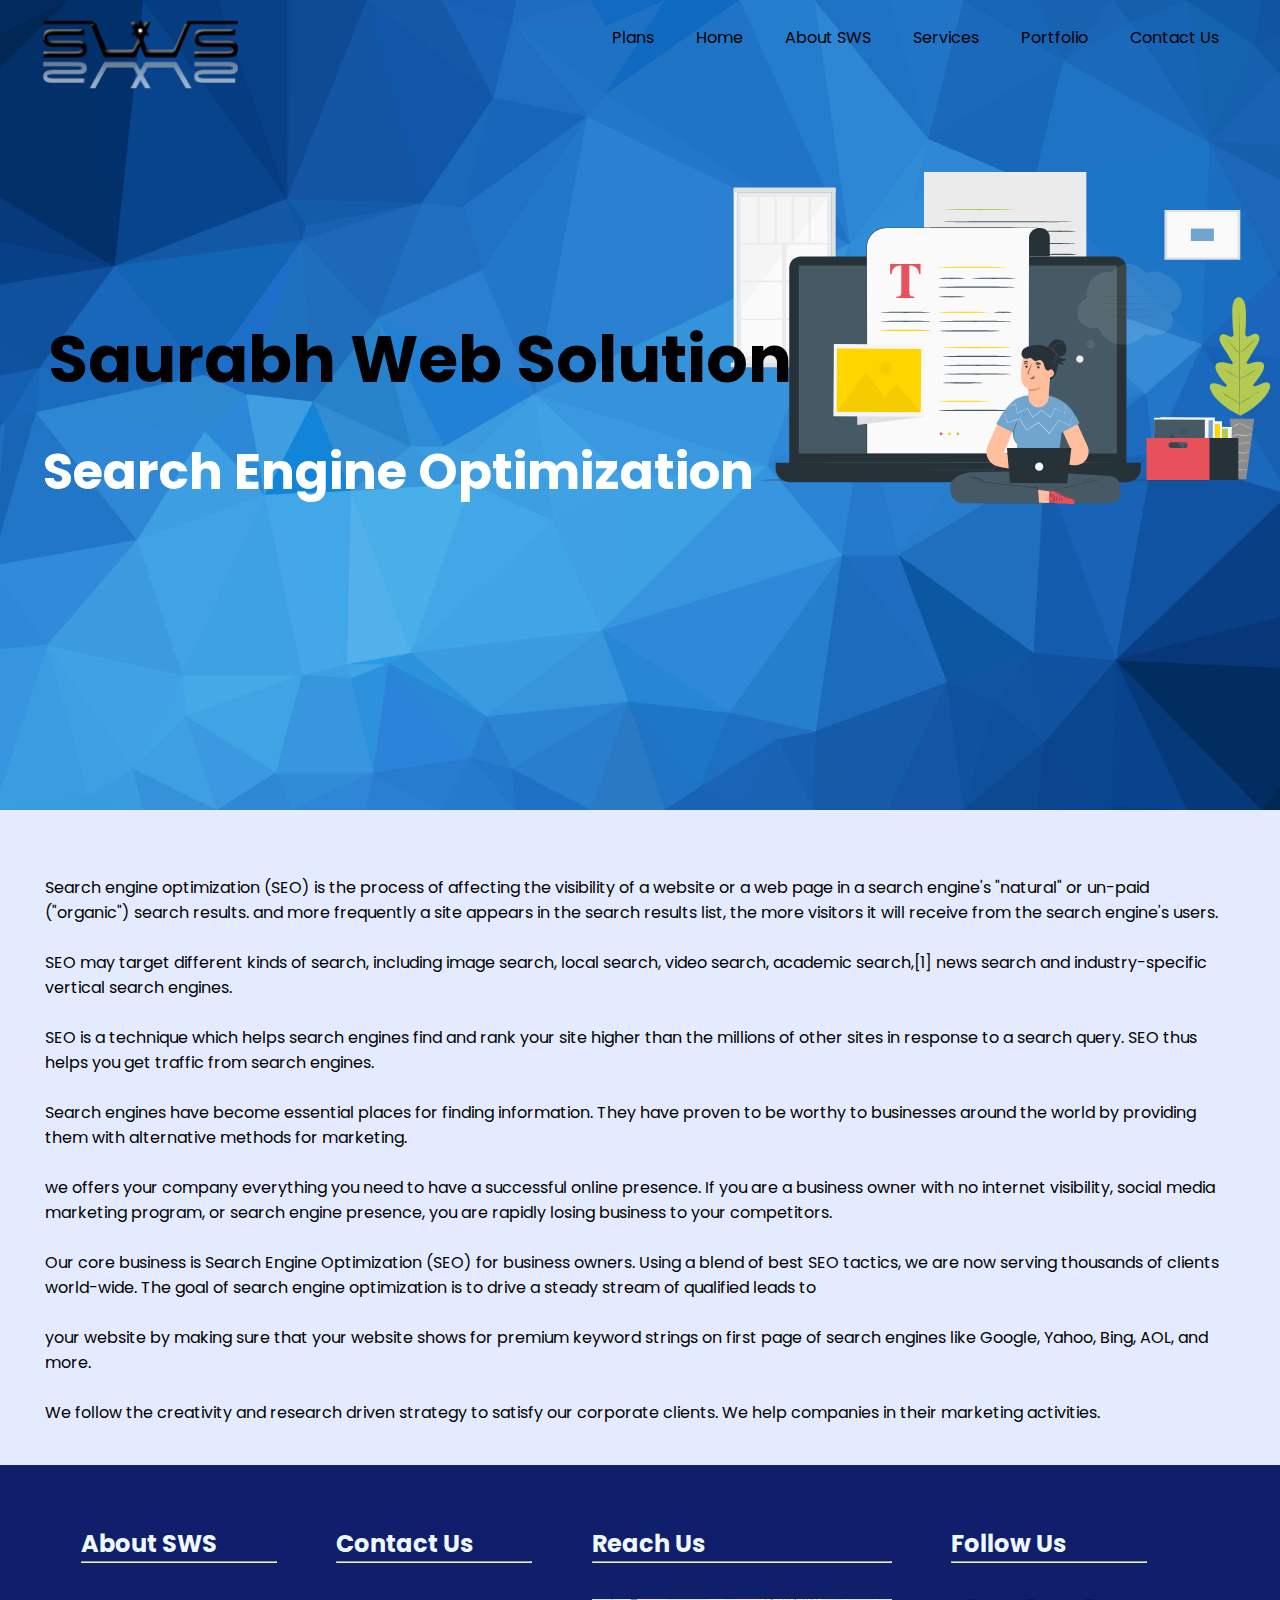
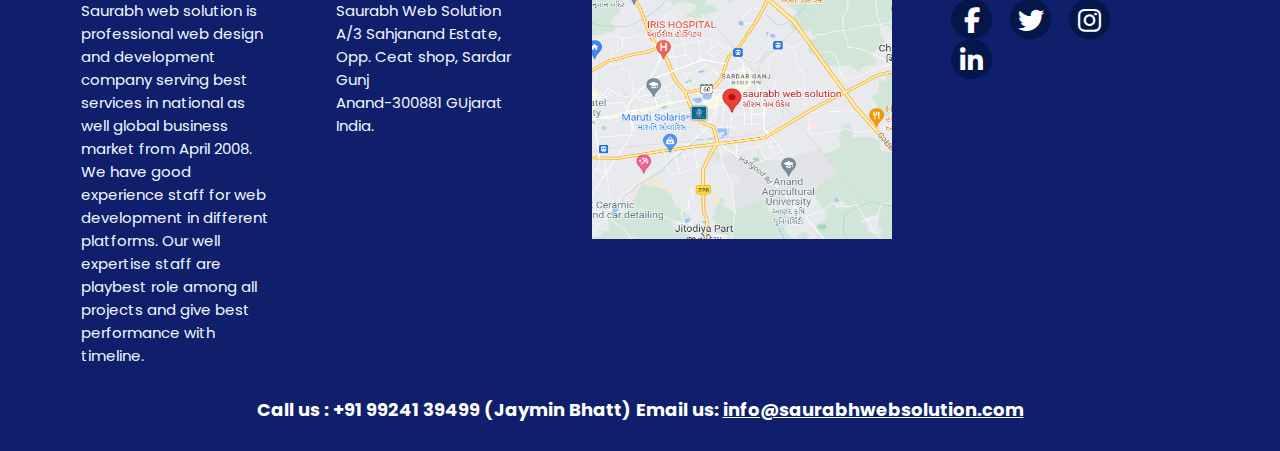
<file: Pages/seo.html>
<html>
    <head>
        <title>Search Engine Optimization </title>
        <meta charset="utf-8">
        <meta name="viewport" content="width=device-width, initial-scale=1">
        <link rel="stylesheet" type="text/css" href="../Styles/seo.css">
        <link  rel="stylesheet" href="https://cdnjs.cloudflare.com/ajax/libs/font-awesome/6.4.0/css/all.min.css">
        <link rel="shortcut icon" type="image/x-icon" href="../Image/icon.ico">
    </head>
    <body>
        <header>
            <div class="main">
                <div class="logo">
                    <img  style="border: transparent;" src="../Image/logo.png">
                </div>
                <div class="port">
                <ul>
                    <li><a href="../Pages/plans.html">Plans</a></li>
                    <li><a href="../index.html">Home</a></li>
                    <li><a href="../Pages/about.html">About SWS</a></li>
                    <li><a href="../Pages/service.html">Services</a></li>
                    <li><a href="../Pages/portfolio.html">Portfolio</a>
                        <div class="sub-menu">
                            <ul>
                                <li><a href="../Pages/webdel.html">Web Devlopment</a></li>
                                <li><a href="../Pages/webdes.html">Web Design</a></li>
                                <li><a href="../Pages/logo.html">Logo Design</a></li>
                            </ul>   
                        </div>
                    </li>
                    <li><a href="../Pages/contactus.html">Contact Us</a></li>
                </ul>
            </div>
        <div class="title">
            <h1>Saurabh Web Solution</h1><br>
            <h2 style="margin-left:250px; font-size:50px; color:rgb(255, 255, 255);">Search Engine Optimization</h2>
            </div>
            <div class="port">
                <img src="../Image/seo.svg">
            </div>
        </header>
        <br>
        <content>
            <div class="about">
                <p>Search engine optimization (SEO) is the process of affecting the visibility of a website or a web page in a search engine's "natural" or un-paid ("organic") search results. and more frequently a site appears in the search results list, the more visitors it will receive from the search engine's users. </p><br>
                
                <p> SEO may target different kinds of search, including image search, local search, video search, academic search,[1] news search and industry-specific vertical search engines.</p><br>

                <p>SEO is a technique which helps search engines find and rank your site higher than the millions of other sites in response to a search query. SEO thus helps you get traffic from search engines.</p><br>

                 <p>Search engines have become essential places for finding information. They have proven to be worthy to businesses around the world by providing them with alternative methods for marketing.</p><br>

                <p>we offers your company everything you need to have a successful online presence. If you are a business owner with no internet visibility, social media marketing program, or search engine presence, you are rapidly losing business to your competitors.</p><br>
                
                <p>Our core business is Search Engine Optimization (SEO) for business owners. Using a blend of best SEO tactics, we are now serving thousands of clients world-wide. The goal of search engine optimization is to drive a steady stream of qualified leads to </p><br>
                 <p>your website by making sure that your website shows for premium keyword strings on first page of search engines like Google, Yahoo, Bing, AOL, and more.</p><br>
                
                <p>We follow the creativity and research driven strategy to satisfy our corporate clients. We help companies in their marketing activities.</p>
        </div>
        </content>
        <footer>
            <div class="now">
                <div class="footer-col">
                    <h2>About SWS</h2><hr><br><br>
                    <p>Saurabh web solution is professional web design and
                         development company serving best services in 
                         national as well global business market from April
                          2008. We have good experience staff for web development in
                           different platforms. Our well expertise staff are playbest role among
                            all projects and give best performance with timeline.</p>
                </div>
                <div class="footer-col">
                    <h2>Contact Us</h2><hr><br><br>
                    <p><strng>Saurabh Web Solution</strng>
                    <p>A/3 Sahjanand Estate, Opp. Ceat shop, Sardar Gunj</p>
                    <p>Anand-300881 GUjarat</p>
                    <p> India.</p>
                </div>
                <div class="footer-col">
                    <h2>Reach Us</h2><hr><br><br>
                    <a target="_blank" href="https://www.google.co.in/maps?q=saurabh+web+solution&hl=en&ll=22.556001,72.961407&spn=0.096703,0.154324&sll=20.593684,78.96288&sspn=48.836509,79.013672&vpsrc=0&z=13&iwloc=A">
                        <img src="../Image/map.png" alt="address" width="300" height="240">
                    </a>
                </div>
                <div class="footer-col">
                    <h2>Follow Us</h2><hr><br><br>
                    <div class="social">
                        <a href="#"><i class="fab fa-facebook-f"></i></a>
                        <a href="#"><i class="fab fa-twitter"></i></a>
                        <a href="#"><i class="fab fa-instagram"></i></a>
                        <a href="#"><i class="fab fa-linkedin-in"></i></a>
                    </div>
                </div>
            </div>
        </div>
        <br><h3 style="font-size:18px; text-align:center; color:white; margin-bottom:-22px;">Call us : +91 99241 39499 (Jaymin Bhatt) Email us: <a href="mailto:info@saurabhwebsolution.com" style="color:white">info@saurabhwebsolution.com</a></h3>
    </footer>
        </body>
        </html>
</file>
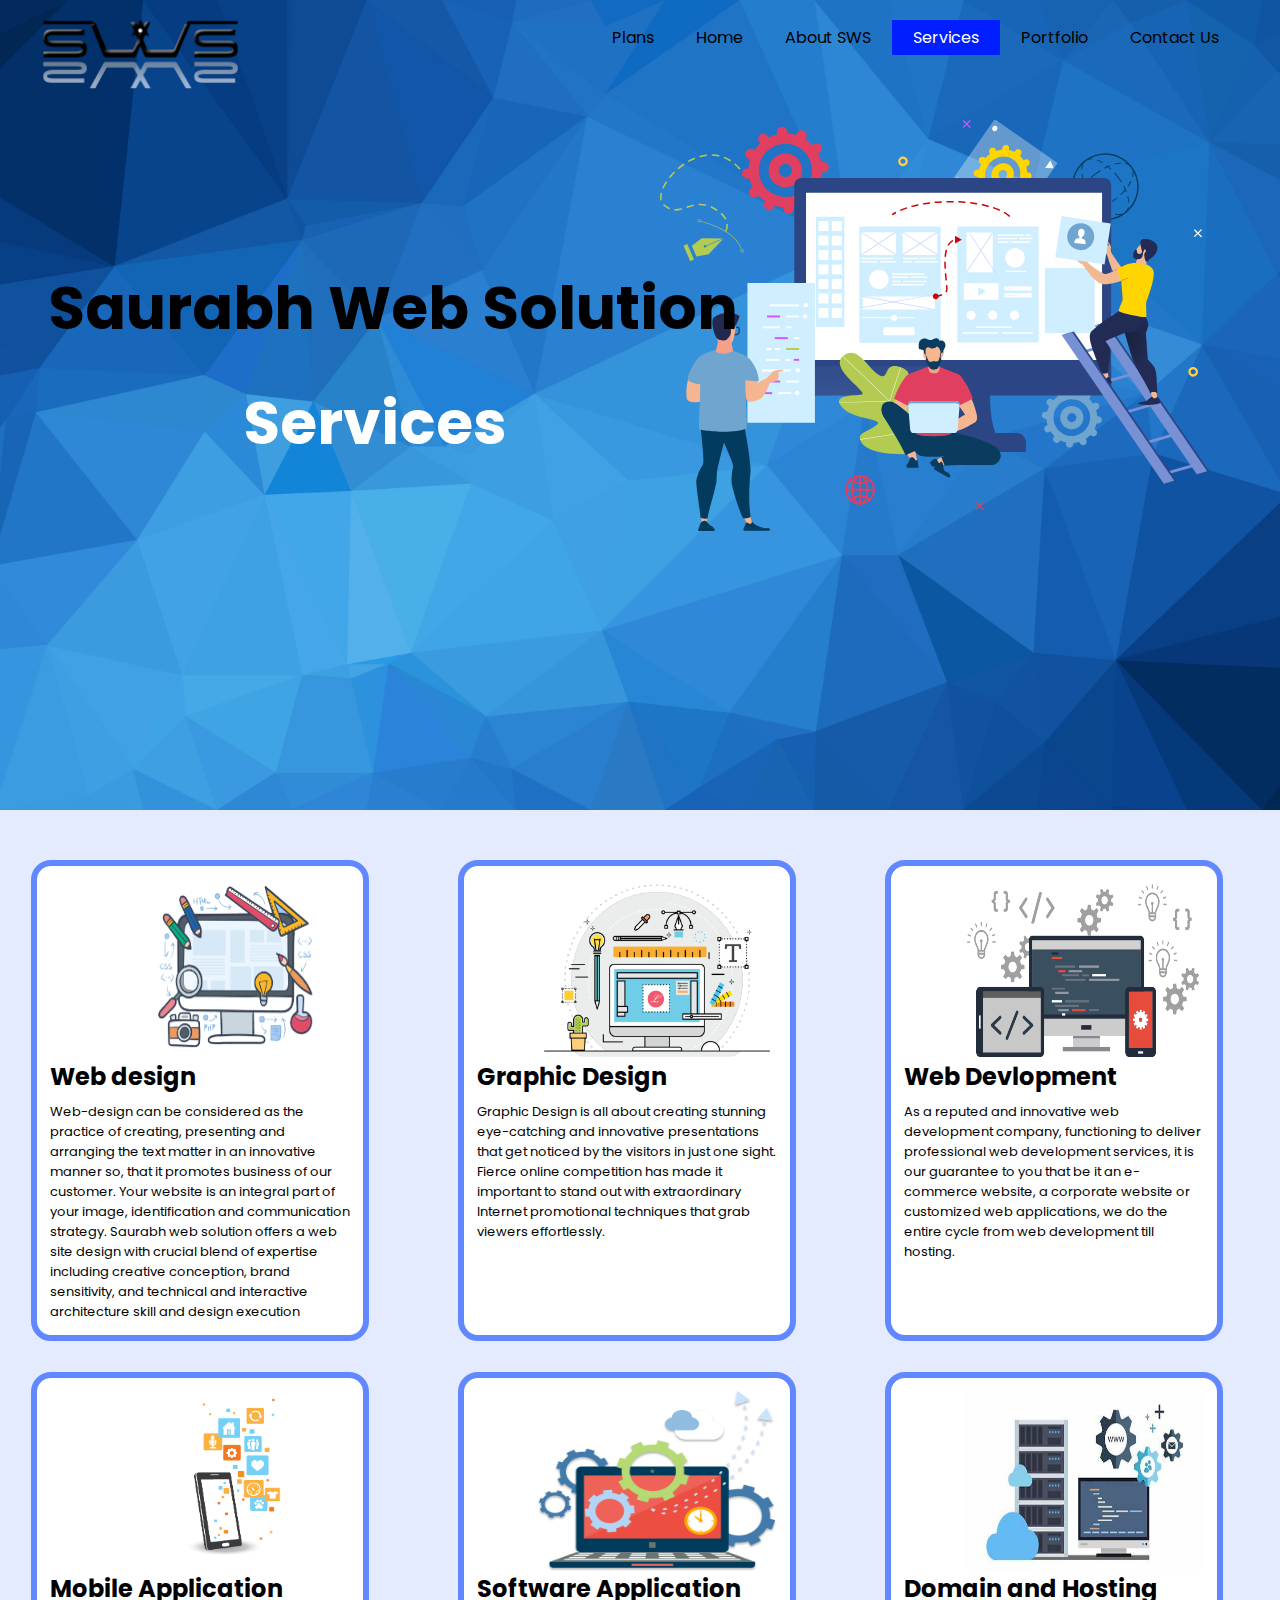
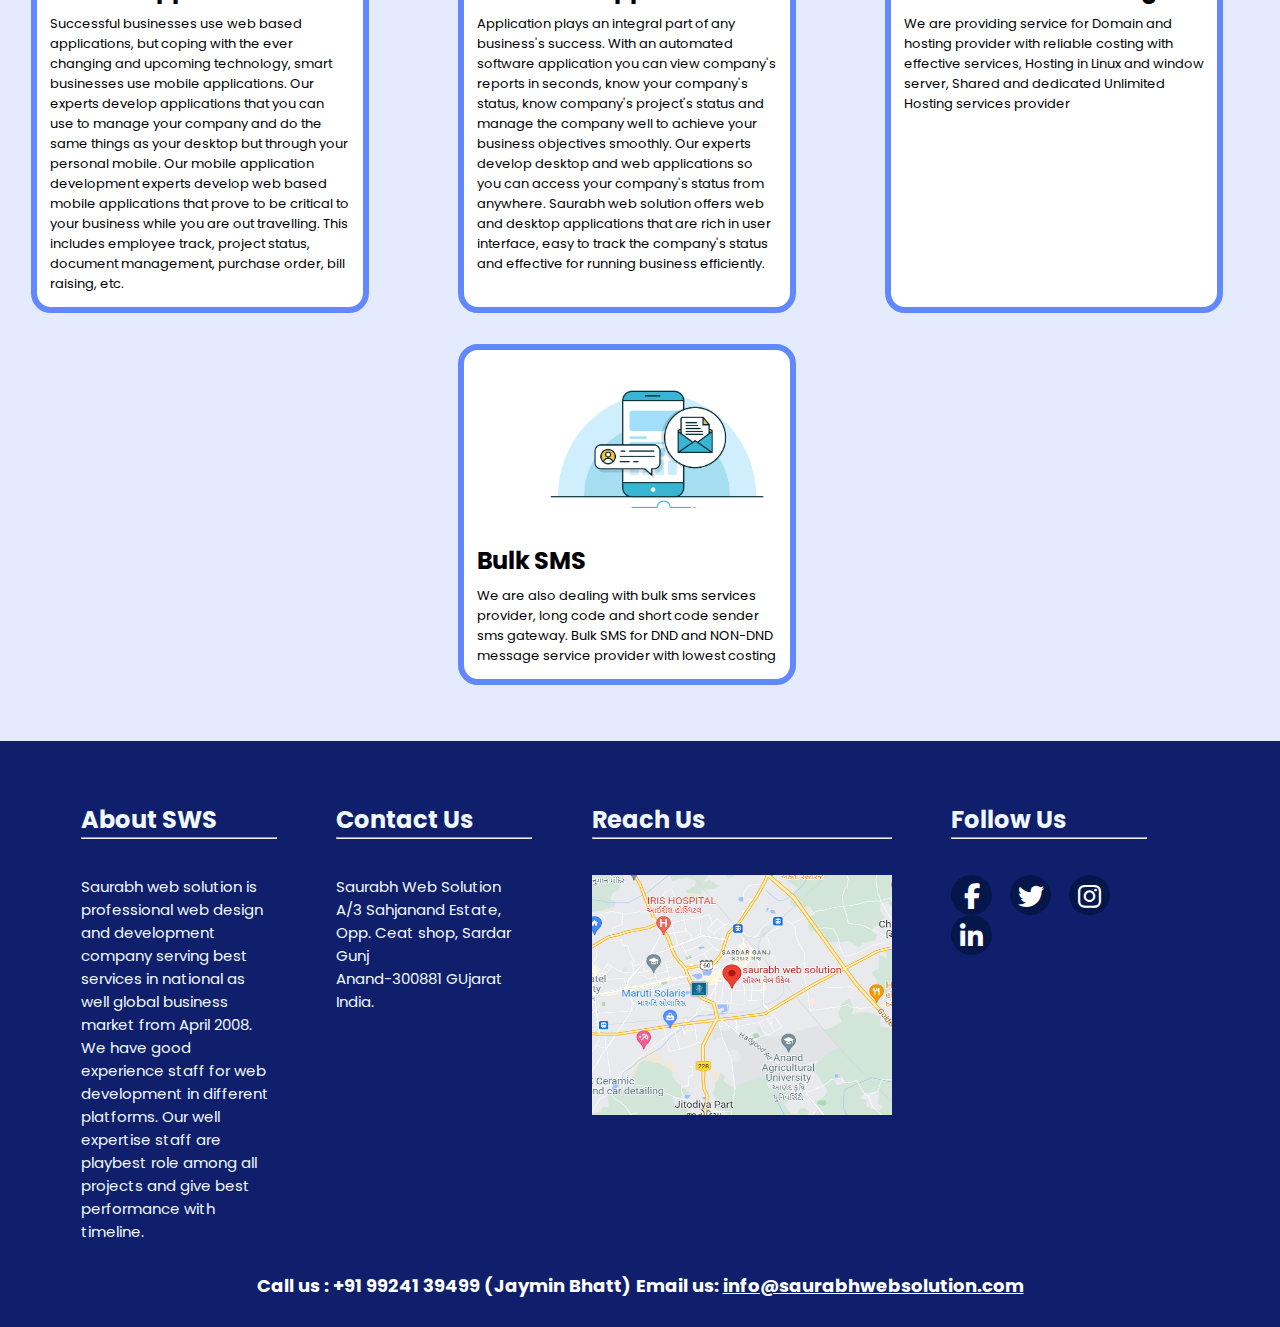
<file: Pages/service.html>
<html>
    <head>
        <title>Services</title>
        <meta charset="utf-8">
        <meta name="viewport" content="width=device-width, initial-scale=1">
        <link rel="stylesheet" type="text/css" href="../Styles/sevice.css">
        <link  rel="stylesheet" href="https://cdnjs.cloudflare.com/ajax/libs/font-awesome/6.4.0/css/all.min.css">
        <link rel="shortcut icon" type="image/x-icon" href="../Image/icon.ico">
    </head>
    <body>
        <header>
            <div class="main">
                <div class="logo">
                    <img  style="border: transparent;" src="../Image/logo.png">
                </div>
                <div class="port">
                <ul>
                    <li><a href="../Pages/plans.html">Plans</a></li>
                    <li><a href="../index.html">Home</a></li>
                    <li><a href="../Pages/about.html">About SWS</a></li>
                    <li><a  class="active" href="Pages/service.html">Services</a></li>
                    <li><a href="../Pages/portfolio.html">Portfolio</a>
                        <div class="sub-menu">
                            <ul>
                                <li><a href="../Pages/webdel.html">Web Devlopment</a></li>
                                <li><a href="../Pages/webdes.html">Web Design</a></li>
                                <li><a href="../Pages/logo.html">Logo Design</a></li>
                            </ul>   
                        </div>
                    </li>
                    <li><a href="../Pages/contactus.html">Contact Us</a></li>
                </ul>
            </div>
        <div class="title">
            <h1>Saurabh Web Solution</h1><br>
            <h2 style="margin-left:450px; font-size:60px; color:rgb(255, 255, 255);">Services</h2>
            </div>
            <div class="port">
             <img src="../Image/servhead.svg">
            </div>
        </header>
        <br>
            <br>
            <contant>
                <div class="row">
                    <div class="column">
                        <img src="../Image/R.png" width="300px;" height="180px;" style="padding-left:60px;">
                        <h2>Web design</h2>
                    <p style="font-size:13px; margin-top:8px;">Web-design can be considered as the practice of creating, presenting and arranging the text matter in an innovative manner so, that it promotes business of our customer. Your website is an integral part of your image, identification and communication strategy. Saurabh web solution offers a web site design with crucial blend of expertise including creative conception, brand sensitivity, and technical and interactive architecture skill and design execution</p>
                </div>
                <div class="column">
                    <img src="../Image/upgraph.png" width="300px;" height="180px;" style="padding-left:60px;">
                    <h2>Graphic Design</h2>
                    <p style="font-size:13px; margin-top:8px;">Graphic Design is all about creating stunning eye-catching and innovative presentations that get noticed by the visitors in just one sight. Fierce online competition has made it important to stand out with extraordinary Internet promotional techniques that grab viewers effortlessly.</p>
                </div>
                <div class="column">
                    <img src="../Image/webdevlipmentlogo.png"  width="300px;" height="180px;" style="padding-left:60px;">
                    <h2>Web Devlopment</h2>
                    <p style="font-size:13px; margin-top:8px;">As a reputed and innovative web development company, functioning to deliver professional web development services, it is our guarantee to you that be it an e-commerce website, a corporate website or customized web applications, we do the entire cycle from web development till hosting.</p>
                </div>
            </div>
            <div class="row">
                <div class="column">
                    <img src="../Image/mobil.png" width="300px;" height="180px;" style="padding-left:60px;">
                    <h2>Mobile Application</h2>
                <p style="font-size:13px; margin-top:8px;">Successful businesses use web based applications, but coping with the ever changing and upcoming technology, smart businesses use mobile applications. Our experts develop applications that you can use to manage your company and do the same things as your desktop but through your personal mobile. Our mobile application development experts develop web based mobile applications that prove to be critical to your business while you are out travelling. This includes employee track, project status, document management, purchase order, bill raising, etc.</p>
            </div>
            <div class="column">
                <img src="../Image/software.png" width="300px;" height="180px;" style="padding-left:60px;">
                <h2>Software Application</h2>
                <p style="font-size:13px; margin-top:8px;">Application plays an integral part of any business's success. With an automated software application you can view company's reports in seconds, know your company's status, know company's project's status and manage the company well to achieve your business objectives smoothly. Our experts develop desktop and web applications so you can access your company's status from anywhere. Saurabh web solution offers web and desktop applications that are rich in user interface, easy to track the company's status and effective for running business efficiently.</p>
            </div>
            <div class="column">
                <img src="../Image/domhostlogo.png"  width="300px;" height="180px;" style="padding-left:60px;">
                <h2>Domain and Hosting</h2>
                <p style="font-size:13px; margin-top:8px;">We are providing service for Domain and hosting provider with reliable costing with effective services, Hosting in Linux and window server, Shared and dedicated Unlimited Hosting services provider</p>
            </div>
        </div>
        <div class="row">
            <div class="column2">
            </div>
            <div class="column">
                <img src="../Image/bulksmslogo.jpg" width="300px;" height="180px;" style="padding-left:60px;">
                <h2>Bulk SMS</h2>
            <p style="font-size:13px; margin-top:8px;" >We are also dealing with bulk sms services provider, long code and short code sender sms gateway. Bulk SMS for DND and NON-DND message service provider with lowest costing</p>
        </div>
        <div class="column2">
    
    </div>
        </div>
            </contant>
            <br>
            <br>
            <footer>
                <div class="now">
                    <div class="footer-col">
                        <h2>About SWS</h2><hr><br><br>
                        <p>Saurabh web solution is professional web design and
                             development company serving best services in 
                             national as well global business market from April
                              2008. We have good experience staff for web development in
                               different platforms. Our well expertise staff are playbest role among
                                all projects and give best performance with timeline.</p>
                    </div>
                    <div class="footer-col">
                        <h2>Contact Us</h2><hr><br><br>
                        <p><strng>Saurabh Web Solution</strng>
                        <p>A/3 Sahjanand Estate, Opp. Ceat shop, Sardar Gunj</p>
                        <p>Anand-300881 GUjarat</p>
                        <p> India.</p>
                    </div>
                    <div class="footer-col">
                        <h2>Reach Us</h2><hr><br><br>
                        <a target="_blank" href="https://www.google.co.in/maps?q=saurabh+web+solution&hl=en&ll=22.556001,72.961407&spn=0.096703,0.154324&sll=20.593684,78.96288&sspn=48.836509,79.013672&vpsrc=0&z=13&iwloc=A">
                            <img src="../Image/map.png" alt="address" width="300" height="240">
                        </a>
                    </div>
                    <div class="footer-col">
                        <h2>Follow Us</h2><hr><br><br>
                        <div class="social">
                            <a href="#"><i class="fab fa-facebook-f"></i></a>
                            <a href="#"><i class="fab fa-twitter"></i></a>
                            <a href="#"><i class="fab fa-instagram"></i></a>
                            <a href="#"><i class="fab fa-linkedin-in"></i></a>
                        </div>
                    </div>
                </div>
            </div>
            <br><h3 style="font-size:18px; text-align:center; color:white; margin-bottom:-22px;">Call us : +91 99241 39499 (Jaymin Bhatt) Email us: <a href="mailto:info@saurabhwebsolution.com" style="color:white">info@saurabhwebsolution.com</a></h3>
        </footer>
    </body>
    </html>
</file>
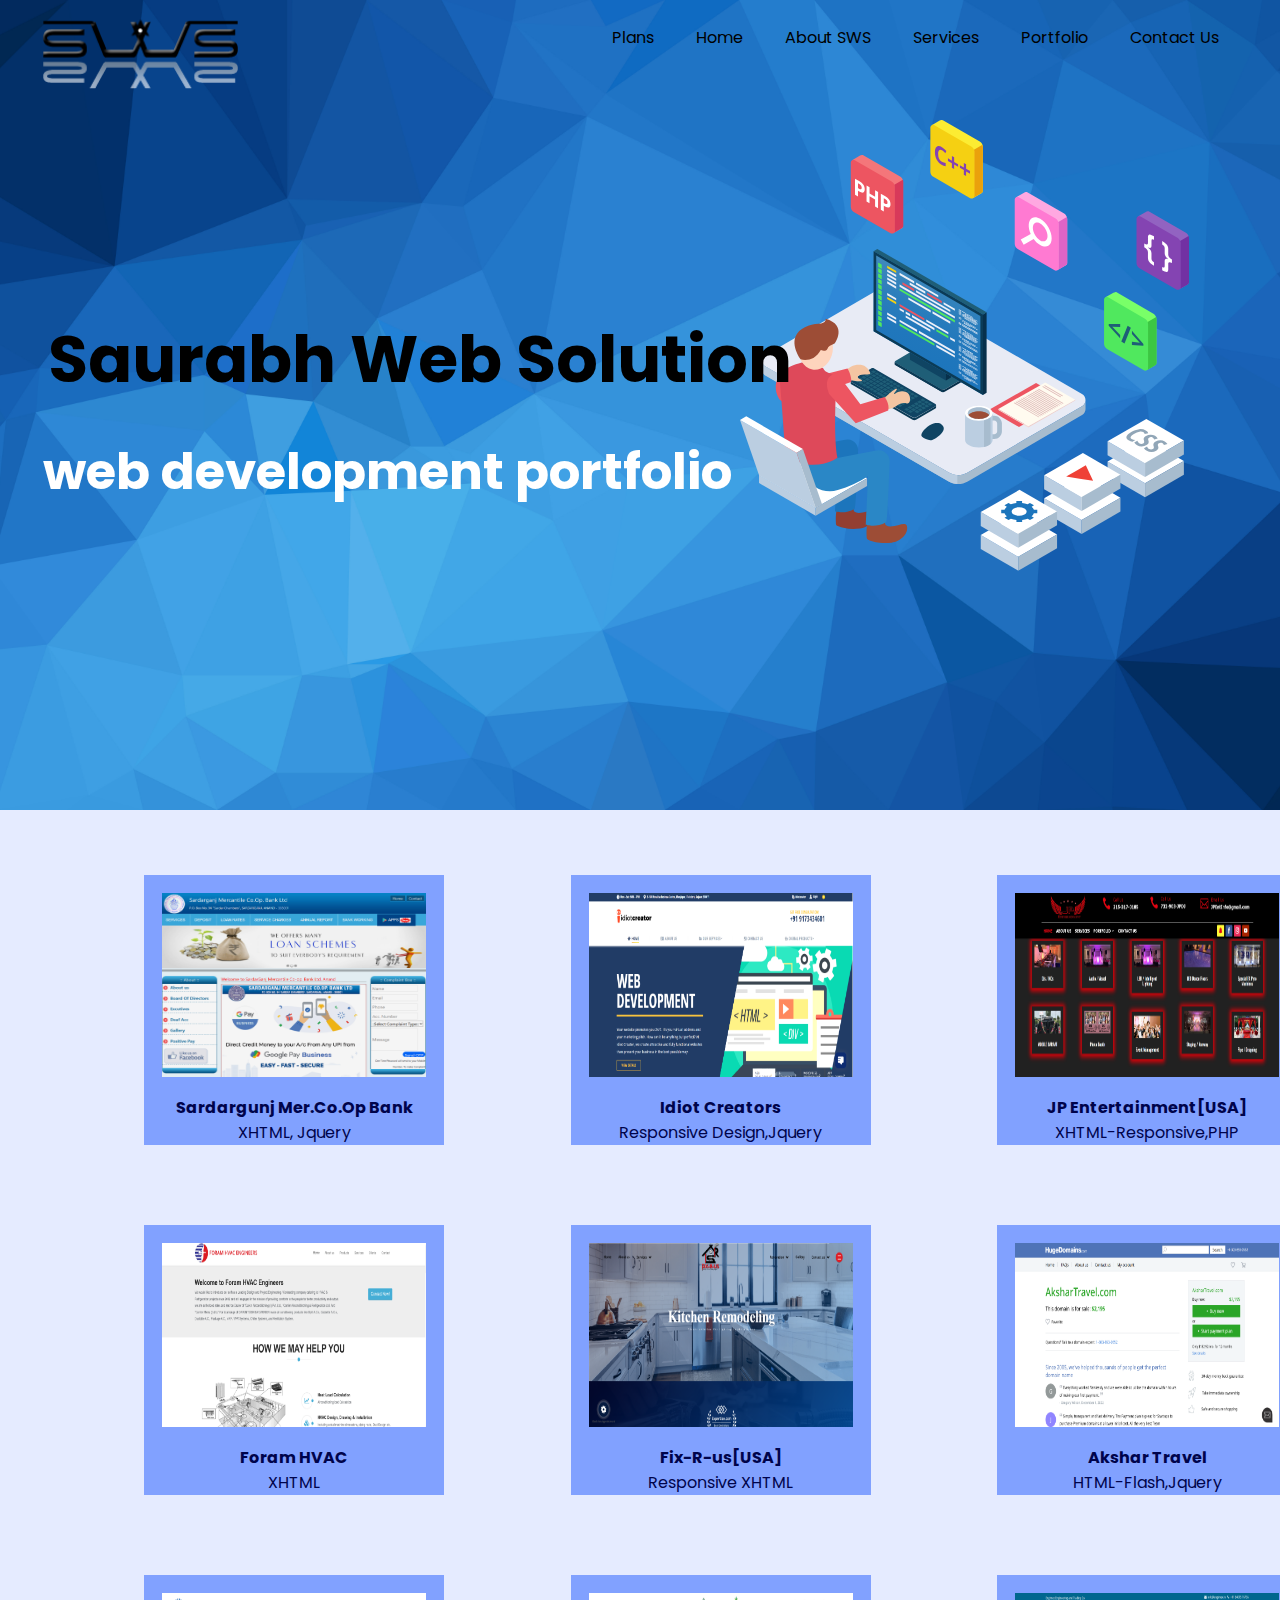
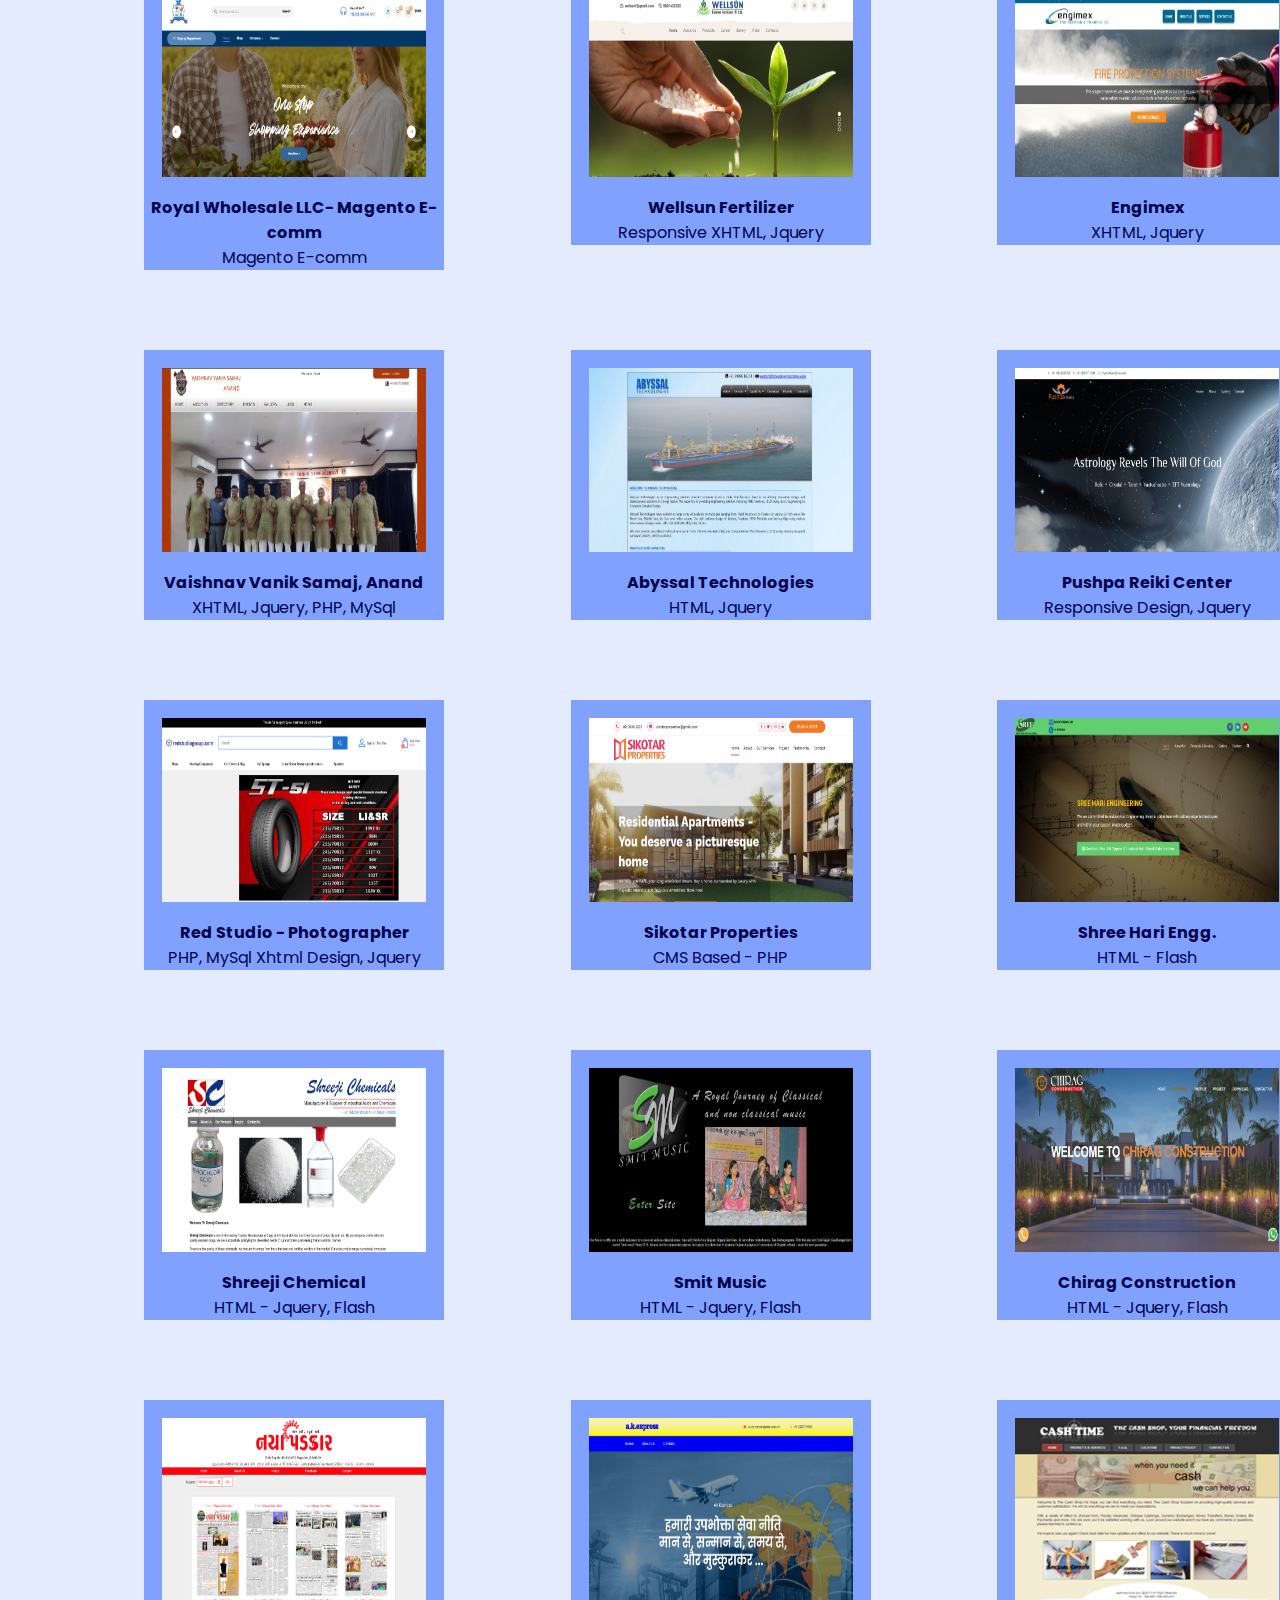
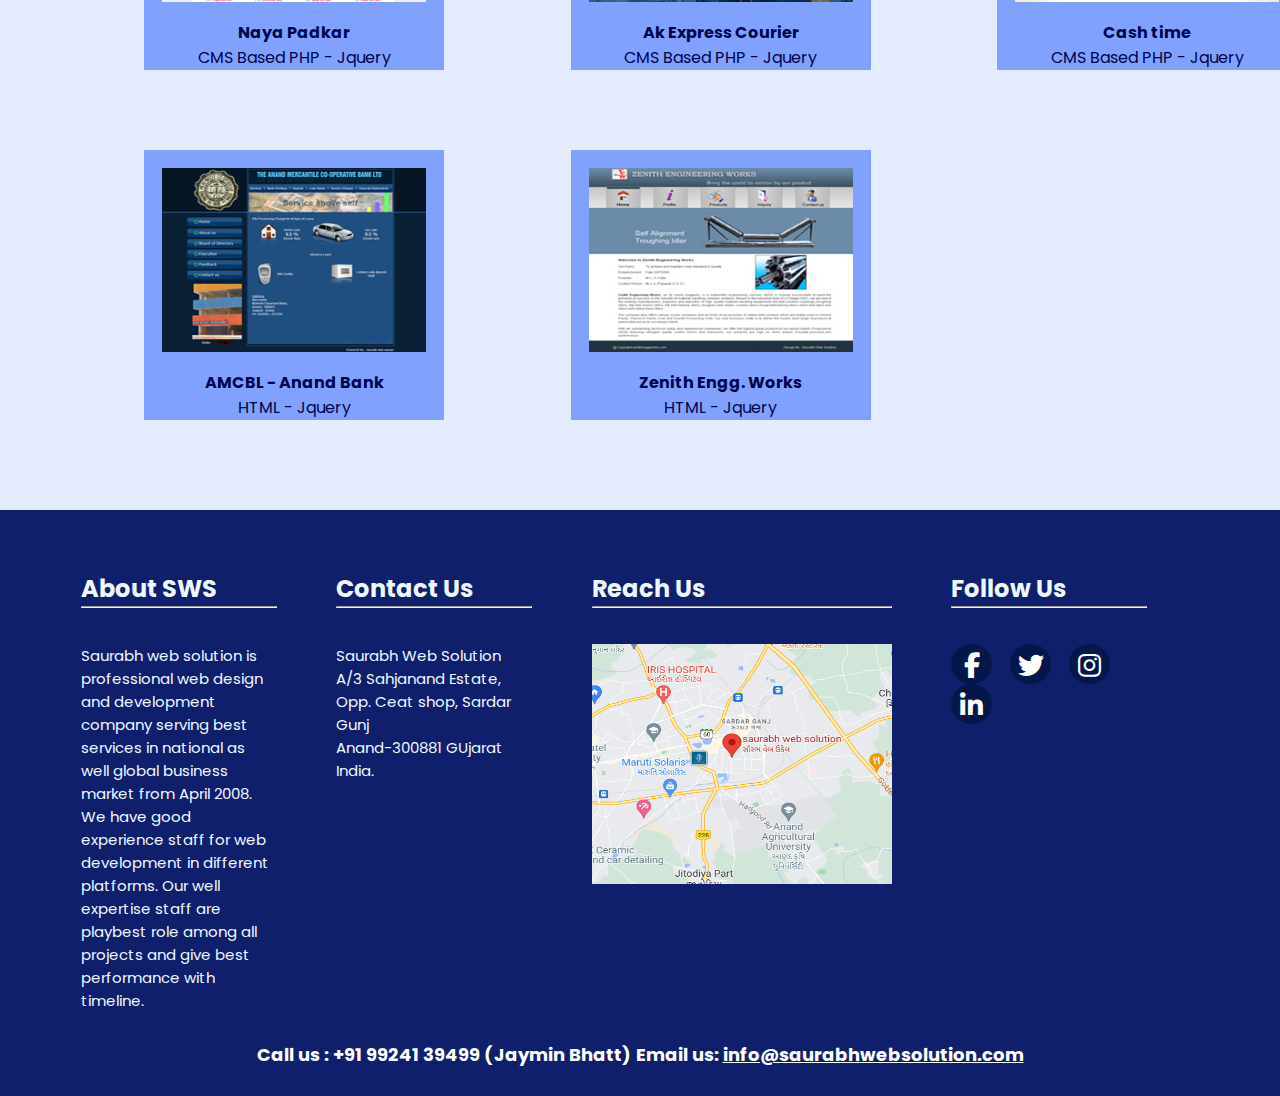
<file: Pages/webdel.html>
<html>
    <head>
        <title>Web Development Portfolio</title>
        <meta charset="utf-8">
        <meta name="viewport" content="width=device-width, initial-scale=1">
        <link rel="stylesheet" type="text/css" href="../Styles/webdel.css">
        <link  rel="stylesheet" href="https://cdnjs.cloudflare.com/ajax/libs/font-awesome/6.4.0/css/all.min.css">
        <link rel="shortcut icon" type="image/x-icon" href="I../mage/icon.ico">
    </head>
    <body>
        <header>
            <div class="main">
                <div class="logo">
                    <img  style="border: transparent;" src="../Image/logo.png">
                </div>
                <div class="port">
                <ul>
                    <li><a href="../Pages/plans.html">Plans</a></li>
                    <li><a href="../index.html">Home</a></li>
                    <li><a href="../Pages/about.html">About SWS</a></li>
                    <li><a href="../Pages/service.html">Services</a></li>
                    <li><a href="../Pages/portfolio.html">Portfolio</a>
                        <div class="sub-menu">
                            <ul>
                                <li><a href="../Pages/webdel.html">Web Devlopment</a></li>
                                <li><a href="../Pages/webdes.html">Web Design</a></li>
                                <li><a href="../Pages/logo.html">Logo Design</a></li>
                            </ul>   
                        </div>
                    </li>
                    <li><a href="contactus.html">Contact Us</a></li>
                </ul>
            </div>
        <div class="title">
            <h1>Saurabh Web Solution</h1><br>
            <h2 style="margin-left:250px; font-size:50px; color:rgb(255, 255, 255);">web development portfolio</h2>
            </div>
            <div class="port">
                <img src="../Image/webdel.svg">
            </div>
        </header>
        <br>
            <div class="row">
                <div class="column">
                    <a target="_blank" href="https://www.smcbanand.com/">
                    <img src="../Image/bank.png" alt="the bank" width="300" height="220px">
                        </a>
                        <div style="width: 300px; background-color:rgb(129, 161, 255); text-align: center;"><strong>Sardargunj Mer.Co.Op Bank</strong><br>
                            XHTML, Jquery</div>
                </div>
                <div class="column">
                    <a target="_blank" href="https://www.idiotcreator.com/">
                        <img src="../Image/idiot.png" alt="idiotcreator"  width="300" height="220px">
                    </a>
                    <div style="width: 300px; background-color:rgb(129, 161, 255); text-align: center;"><strong>Idiot Creators</strong><br>
                    Responsive Design,Jquery</div>
                </div>
                <div class="column">
                    <a target="_blank" href="https://jp-ent.com/">
                        <img src="../Image/jp.png" alt="jp"   width="300" height="220px">
                    </a>
                    <div style="width: 300px; background-color:rgb(129, 161, 255); text-align: center;"><strong>JP Entertainment[USA]</strong><br>
                        XHTML-Responsive,PHP</div>
                </div>
                </div>
                <div class="row">
                <div class="column">
                    <a target="_blank" href="https://www.foramhvac.com/">
                        <img src="../Image/hvac.png" alt="hvac"  width="300" height="220px">
                    </a>
                    <div style="width: 300px; background-color:rgb(129, 161, 255); text-align: center;"><strong>Foram HVAC</strong><br>XHTML</div>
                    </div>
                    <div class="column">
                        <a target="_blank" href="http://www.fixrus.com/">
                            <img src="../Image/fix.png" alt="fix"  width="300" height="220px">
                        </a>
                        <div style="width: 300px; background-color:rgb(129, 161, 255); text-align: center;"><strong>Fix-R-us[USA]</strong><br>Responsive XHTML</div>
                    </div>
                    <div class="column">
                        <a target="_blank" href="https://www.hugedomains.com/domain_profile.cfm?d=akshartravel.com">
                            <img src="../Image/travel.png"  alt="travel"  width="300" height="220px">
                        </a>
                        <div style="width: 300px; background-color:rgb(129, 161, 255); text-align: center;"><strong>Akshar Travel</strong><br>HTML-Flash,Jquery</div>
                    </div>
                </div>

                <div class="row">
                    <div class="column">
                        <a target="_blank" href="https://royalwholesalellc.com/">
                        <img src="../Image/royal.png" alt="royal" width="300" height="220px">
                            </a>
                            <div style="width: 300px; background-color:rgb(129, 161, 255); text-align: center;"><strong>Royal Wholesale LLC- Magento E-comm</strong><br>
                                Magento E-comm</div>
                    </div>
                    <div class="column">
                        <a target="_blank" href="https://wellsunfertilizer.com/">
                            <img src="../Image/wellsun.png" alt="wellsun"  width="300" height="220px">
                        </a>
                        <div style="width: 300px; background-color:rgb(129, 161, 255); text-align: center;"><strong>Wellsun Fertilizer</strong><br>
                            Responsive XHTML, Jquery</div>
                    </div>
                    <div class="column">
                        <a target="_blank" href="http://www.engimex.in/">
                            <img src="../Image/engimex.png" alt="engimex"   width="300" height="220px">
                        </a>
                        <div style="width: 300px; background-color:rgb(129, 161, 255); text-align: center;"><strong>Engimex</strong><br>
                            XHTML, Jquery</div>
                    </div>
                </div>

                <div class="row">
                    <div class="column">
                        <a target="_blank" href="http://www.vaishnavvaniksamajanand.org/index.php/">
                            <img src="../Image/lionsclub.png" alt="lionclub"  width="300" height="220px">
                        </a>
                        <div style="width: 300px; background-color:rgb(129, 161, 255); text-align: center;"><strong>Vaishnav Vanik Samaj, Anand</strong><br>XHTML, Jquery, PHP, MySql</div>
                        </div>
                        <div class="column">
                            <a target="_blank" href="https://www.abyssaltechnologies.com/index.php">
                                <img src="../Image/techno.png" alt="abyssaltechnologies"  width="300" height="220px">
                            </a>
                            <div style="width: 300px; background-color:rgb(129, 161, 255); text-align: center;"><strong>Abyssal Technologies</strong><br>HTML, Jquery</div>
                        </div>
                        <div class="column">
                            <a target="_blank" href="http://www.pushpareikicentre.com/">
                                <img src="../Image/pushpa.png"  alt="travel"  width="300" height="220px">
                            </a>
                            <div style="width: 300px; background-color:rgb(129, 161, 255); text-align: center;"><strong>Pushpa Reiki Center</strong><br>Responsive Design, Jquery</div>
                        </div>
                    </div>
                        
                    <div class="row">
                    <div class="column">
                            <a target="_blank" href="https://www.redstudiogroup.com/">
                            <img src="../Image/redstudio.png" alt="red studio" width="300" height="220px">
                                </a>
                                <div style="width: 300px; background-color:rgb(129, 161, 255); text-align: center;"><strong>Red Studio - Photographer</strong><br>
                                    PHP, MySql Xhtml Design, Jquery</div>
                        </div>
                        <div class="column">
                            <a target="_blank" href="https://sikotarproperties.com/">
                                <img src="../Image/sikota.png" alt="idiotcreator"  width="300" height="220px">
                            </a>
                            <div style="width: 300px; background-color:rgb(129, 161, 255); text-align: center;"><strong>Sikotar Properties</strong><br>
                                CMS Based - PHP</div>
                        </div>
                        <div class="column">
                            <a target="_blank" href="http://sreehariengineering.com/">
                                <img src="../Image/sree hari.png" alt="jp"   width="300" height="220px">
                            </a>
                            <div style="width: 300px; background-color:rgb(129, 161, 255); text-align: center;"><strong>Shree Hari Engg.</strong><br>
                                HTML - Flash</div>
                        </div>
                    </div>

                    <div class="row">
                        <div class="column">
                            <a target="_blank" href="https://shreejichem.com/">
                            <img src="../Image/shreeji.png" alt="shreeji chemicals" width="300" height="220px">
                                </a>
                                <div style="width: 300px; background-color:rgb(129, 161, 255); text-align: center;"><strong>Shreeji Chemical</strong><br>
                                    HTML - Jquery, Flash</div>
                        </div>
                        <div class="column">
                            <a target="_blank" href="https://www.smitmusic.com/">
                                <img src="../Image/smit music.png" alt="smit music"  width="300" height="220px">
                            </a>
                            <div style="width: 300px; background-color:rgb(129, 161, 255); text-align: center;"><strong>Smit Music</strong><br>
                                HTML - Jquery, Flash</div>
                        </div>
                        <div class="column">
                            <a target="_blank" href="https://www.chiragconstruction.com/">
                                <img src="../Image/chirag construction.png" alt="chrag construction"   width="300" height="220px">
                            </a>
                            <div style="width: 300px; background-color:rgb(129, 161, 255); text-align: center;"><strong>Chirag Construction</strong><br>
                                HTML - Jquery, Flash</div>
                        </div>
                    </div>

                    <div class="row">
                        <div class="column">
                            <a target="_blank" href="http://nayapadkar.in/">
                            <img src="../Image/naya padkar.png" alt="naya padkar" width="300" height="220px">
                                </a>
                                <div style="width: 300px; background-color:rgb(129, 161, 255); text-align: center;"><strong>Naya Padkar</strong><br>
                                    CMS Based PHP - Jquery</div>
                        </div>
                        <div class="column">
                            <a target="_blank" href="http://akexpress.in/">
                                <img src="../Image/A.K express.png" alt="Ak Express Courier"   width="300" height="220px">
                            </a>
                            <div style="width: 300px; background-color:rgb(129, 161, 255); text-align: center;"><strong>Ak Express Courier</strong><br>
                                CMS Based PHP - Jquery</div>
                        </div>
                        <div class="column">
                            <a target="_blank" href="https://cashtimeonline.com/">
                            <img src="../Image/cashtime.jpg" alt="Cash time" width="300" height="220px">
                                </a>
                                <div style="width: 300px; background-color:rgb(129, 161, 255); text-align: center;"><strong>Cash time</strong><br>
                                    CMS Based PHP - Jquery</div>
                        </div>
                    </div>

                    <div class="row">
                        <div class="column">
                            <a target="_blank" href="https://amcblanand.com/wp/">
                                <img src="../Image/amcbl.jpg" alt="AMCBL - Anand Bank"  width="300" height="220px">
                            </a>
                            <div style="width: 300px; background-color:rgb(129, 161, 255); text-align: center;"><strong>AMCBL - Anand Bank</strong><br>
                                HTML - Jquery</div>
                        </div>
                        <div class="column">
                            <a target="_blank" href="http://www.zenithenggworks.com/">
                                <img src="../Image/zenith.jpg" alt="Zenith Engg. Works"   width="300" height="220px">
                            </a>
                            <div style="width: 300px; background-color:rgb(129, 161, 255); text-align: center;"><strong>Zenith Engg. Works</strong><br>
                                HTML - Jquery</div>
                            </div>
                            <div class="column">
                                
                            </div>
                </div><br><br>
                <footer>
                    <div class="now">
                        <div class="footer-col">
                            <h2>About SWS</h2><hr><br><br>
                            <p>Saurabh web solution is professional web design and
                                 development company serving best services in 
                                 national as well global business market from April
                                  2008. We have good experience staff for web development in
                                   different platforms. Our well expertise staff are playbest role among
                                    all projects and give best performance with timeline.</p>
                        </div>
                        <div class="footer-col">
                            <h2>Contact Us</h2><hr><br><br>
                            <p><strng>Saurabh Web Solution</strng>
                            <p>A/3 Sahjanand Estate, Opp. Ceat shop, Sardar Gunj</p>
                            <p>Anand-300881 GUjarat</p>
                            <p> India.</p>
                        </div>
                        <div class="footer-col">
                            <h2>Reach Us</h2><hr><br><br>
                            <a target="_blank" href="https://www.google.co.in/maps?q=saurabh+web+solution&hl=en&ll=22.556001,72.961407&spn=0.096703,0.154324&sll=20.593684,78.96288&sspn=48.836509,79.013672&vpsrc=0&z=13&iwloc=A">
                                <img src="../Image/map.png" alt="address" width="300" height="240">
                            </a>
                        </div>
                        <div class="footer-col">
                            <h2>Follow Us</h2><hr><br><br>
                            <div class="social">
                                <a href="#"><i class="fab fa-facebook-f"></i></a>
                                <a href="#"><i class="fab fa-twitter"></i></a>
                                <a href="#"><i class="fab fa-instagram"></i></a>
                                <a href="#"><i class="fab fa-linkedin-in"></i></a>
                            </div>
                        </div>
                    </div>
                </div>
                <br><h3 style="font-size:18px; text-align:center; color:white; margin-bottom:-22px;">Call us : +91 99241 39499 (Jaymin Bhatt) Email us: <a href="mailto:info@saurabhwebsolution.com" style="color:white">info@saurabhwebsolution.com</a></h3>
            </footer>
</body>
</html>
</file>
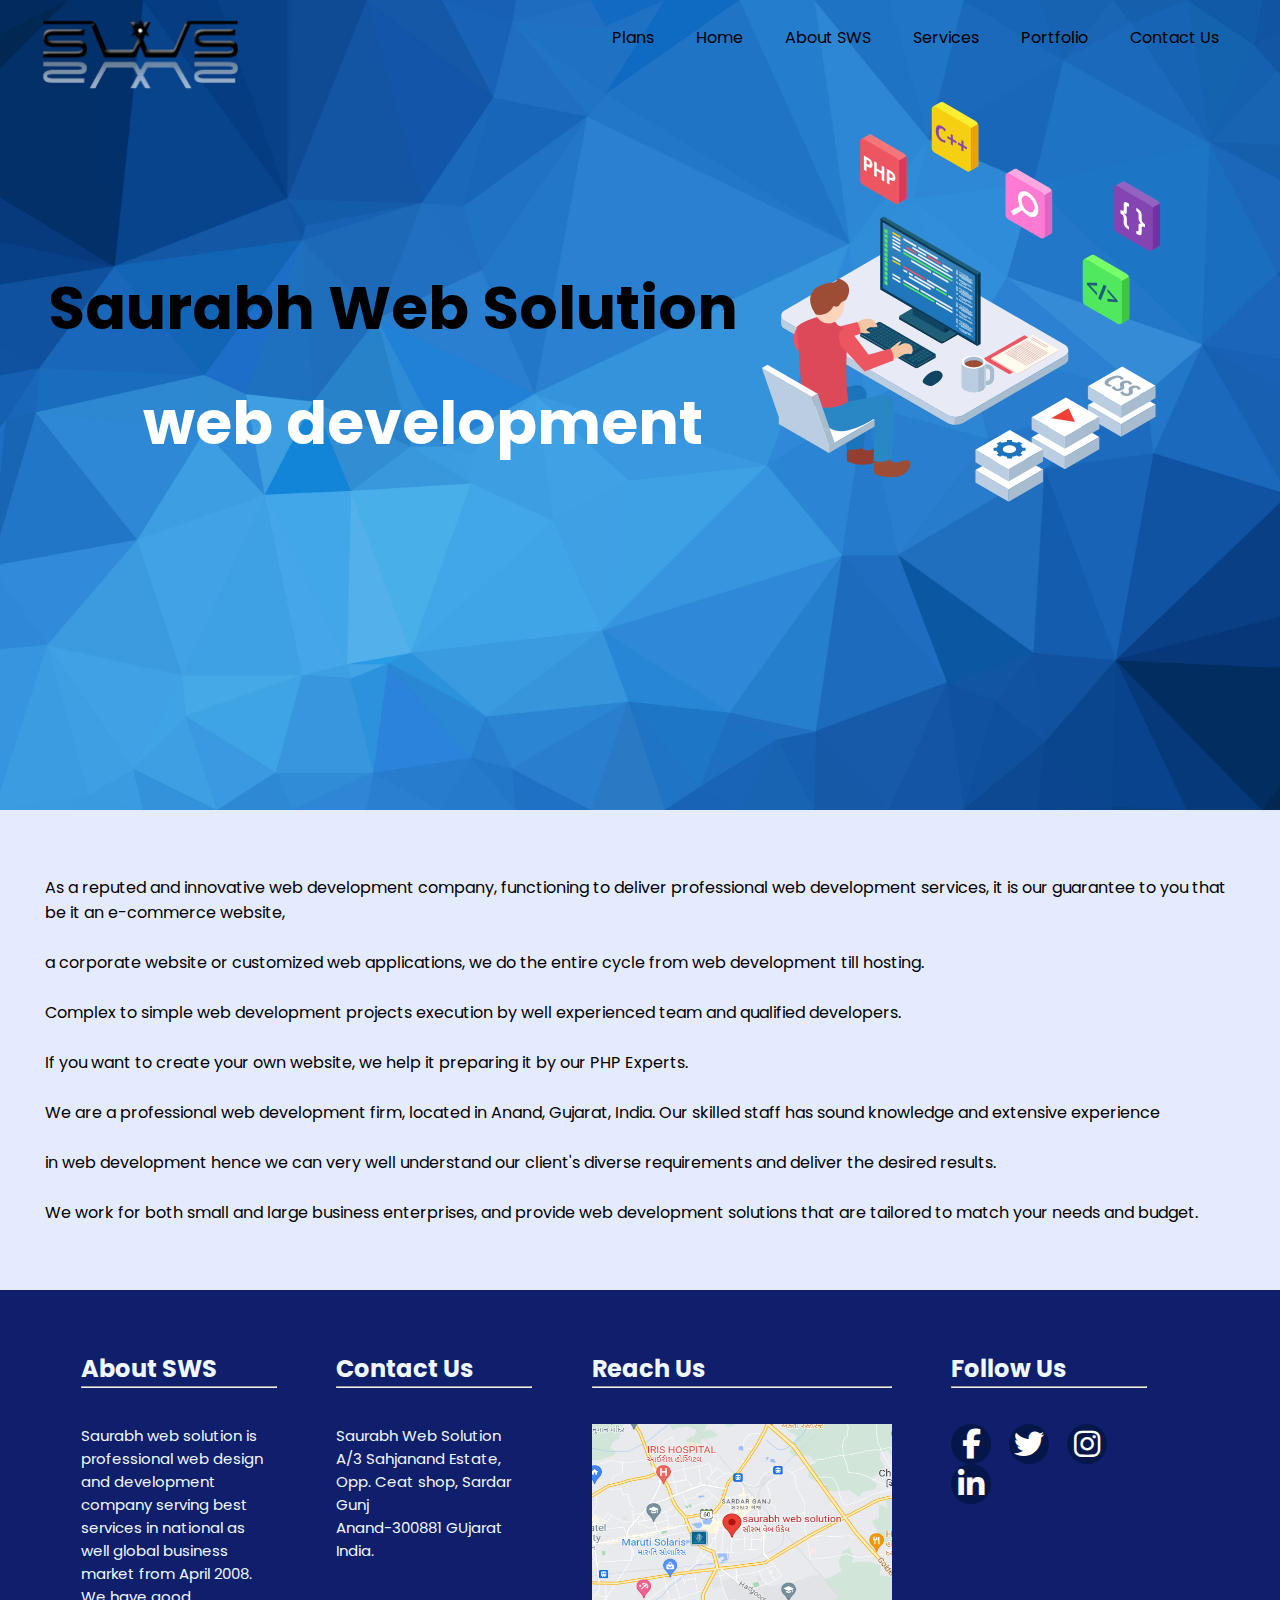
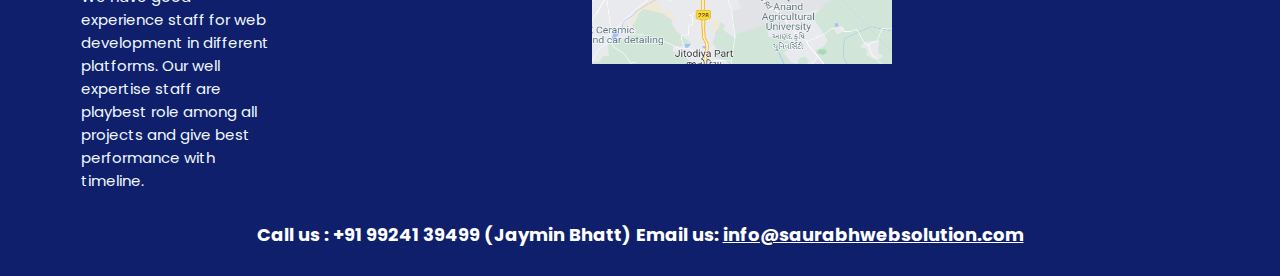
<file: Pages/webdelinfo.html>
<html>
    <head>
        <title>Web Development</title>
        <meta charset="utf-8">
        <meta name="viewport" content="width=device-width, initial-scale=1">
        <link rel="stylesheet" type="text/css" href="../Styles/webdelinfo.css">
        <link  rel="stylesheet" href="https://cdnjs.cloudflare.com/ajax/libs/font-awesome/6.4.0/css/all.min.css">
        <link rel="shortcut icon" type="image/x-icon" href="../Image/icon.ico">
    </head>
    <body>
        <header>
            <div class="main">
                <div class="logo">
                    <img  style="border: transparent;" src="../Image/logo.png">
                </div>
                <div class="port">
                <ul>
                    <li><a href="../Pages/plans.html">Plans</a></li>
                    <li><a href="../index.html">Home</a></li>
                    <li><a href="../Pages/about.html">About SWS</a></li>
                    <li><a href="../Pages/service.html">Services</a></li>
                    <li><a href="../Pages/portfolio.html">Portfolio</a>
                        <div class="sub-menu">
                            <ul>
                                <li><a href="../Pages/webdel.html">Web Devlopment</a></li>
                                <li><a href="../Pages/webdes.html">Web Design</a></li>
                                <li><a href="../Pages/logo.html">Logo Design</a></li>
                            </ul>   
                        </div>
                    </li>
                    <li><a href="../Pages/contactus.html">Contact Us</a></li>
                </ul>
            </div>
        <div class="title">
            <h1>Saurabh Web Solution</h1><br>
            <h2 style="margin-left:350px; font-size:60px; color:rgb(255, 255, 255);">web development</h2>
            </div>
            <div class="port">
                <img src="../Image/webdel.svg">
            </div>
        </header>
        <content>
            <div class="about">
                <br>
               <p> As a reputed and innovative web development company, functioning to deliver professional web development services, it is our guarantee to you that be it an e-commerce website,</p><br>
               <p>a corporate website or customized web applications, we do the entire cycle from web development till hosting.</p><br>

<p>Complex to simple web development projects execution by well experienced team and qualified developers.</p><br>

<p>If you want to create your own website, we help it preparing it by our PHP Experts.</p><br>

<p>We are a professional web development firm, located in Anand, Gujarat, India. Our skilled staff has sound knowledge and extensive experience </p><br>
<p>in web development hence we can very well understand our client's diverse requirements and deliver the desired results.</p><br>

<p>We work for both small and large business enterprises, and provide web development solutions that are tailored to match your needs and budget.</p><br>
        </div>
        </content>
        <footer>
            <div class="now">
                <div class="footer-col">
                    <h2>About SWS</h2><hr><br><br>
                    <p>Saurabh web solution is professional web design and
                         development company serving best services in 
                         national as well global business market from April
                          2008. We have good experience staff for web development in
                           different platforms. Our well expertise staff are playbest role among
                            all projects and give best performance with timeline.</p>
                </div>
                <div class="footer-col">
                    <h2>Contact Us</h2><hr><br><br>
                    <p><strng>Saurabh Web Solution</strng>
                    <p>A/3 Sahjanand Estate, Opp. Ceat shop, Sardar Gunj</p>
                    <p>Anand-300881 GUjarat</p>
                    <p> India.</p>
                </div>
                <div class="footer-col">
                    <h2>Reach Us</h2><hr><br><br>
                    <a target="_blank" href="https://www.google.co.in/maps?q=saurabh+web+solution&hl=en&ll=22.556001,72.961407&spn=0.096703,0.154324&sll=20.593684,78.96288&sspn=48.836509,79.013672&vpsrc=0&z=13&iwloc=A">
                        <img src="../Image/map.png" alt="address" width="300" height="240">
                    </a>
                </div>
                <div class="footer-col">
                    <h2>Follow Us</h2><hr><br><br>
                    <div class="social">
                        <a href="#"><i class="fab fa-facebook-f"></i></a>
                        <a href="#"><i class="fab fa-twitter"></i></a>
                        <a href="#"><i class="fab fa-instagram"></i></a>
                        <a href="#"><i class="fab fa-linkedin-in"></i></a>
                    </div>
                </div>
            </div>
        </div>
        <br><h3 style="font-size:18px; text-align:center; color:white; margin-bottom:-22px;">Call us : +91 99241 39499 (Jaymin Bhatt) Email us: <a href="mailto:info@saurabhwebsolution.com" style="color:white">info@saurabhwebsolution.com</a></h3>
    </footer>
        </body>
        </html>
</file>
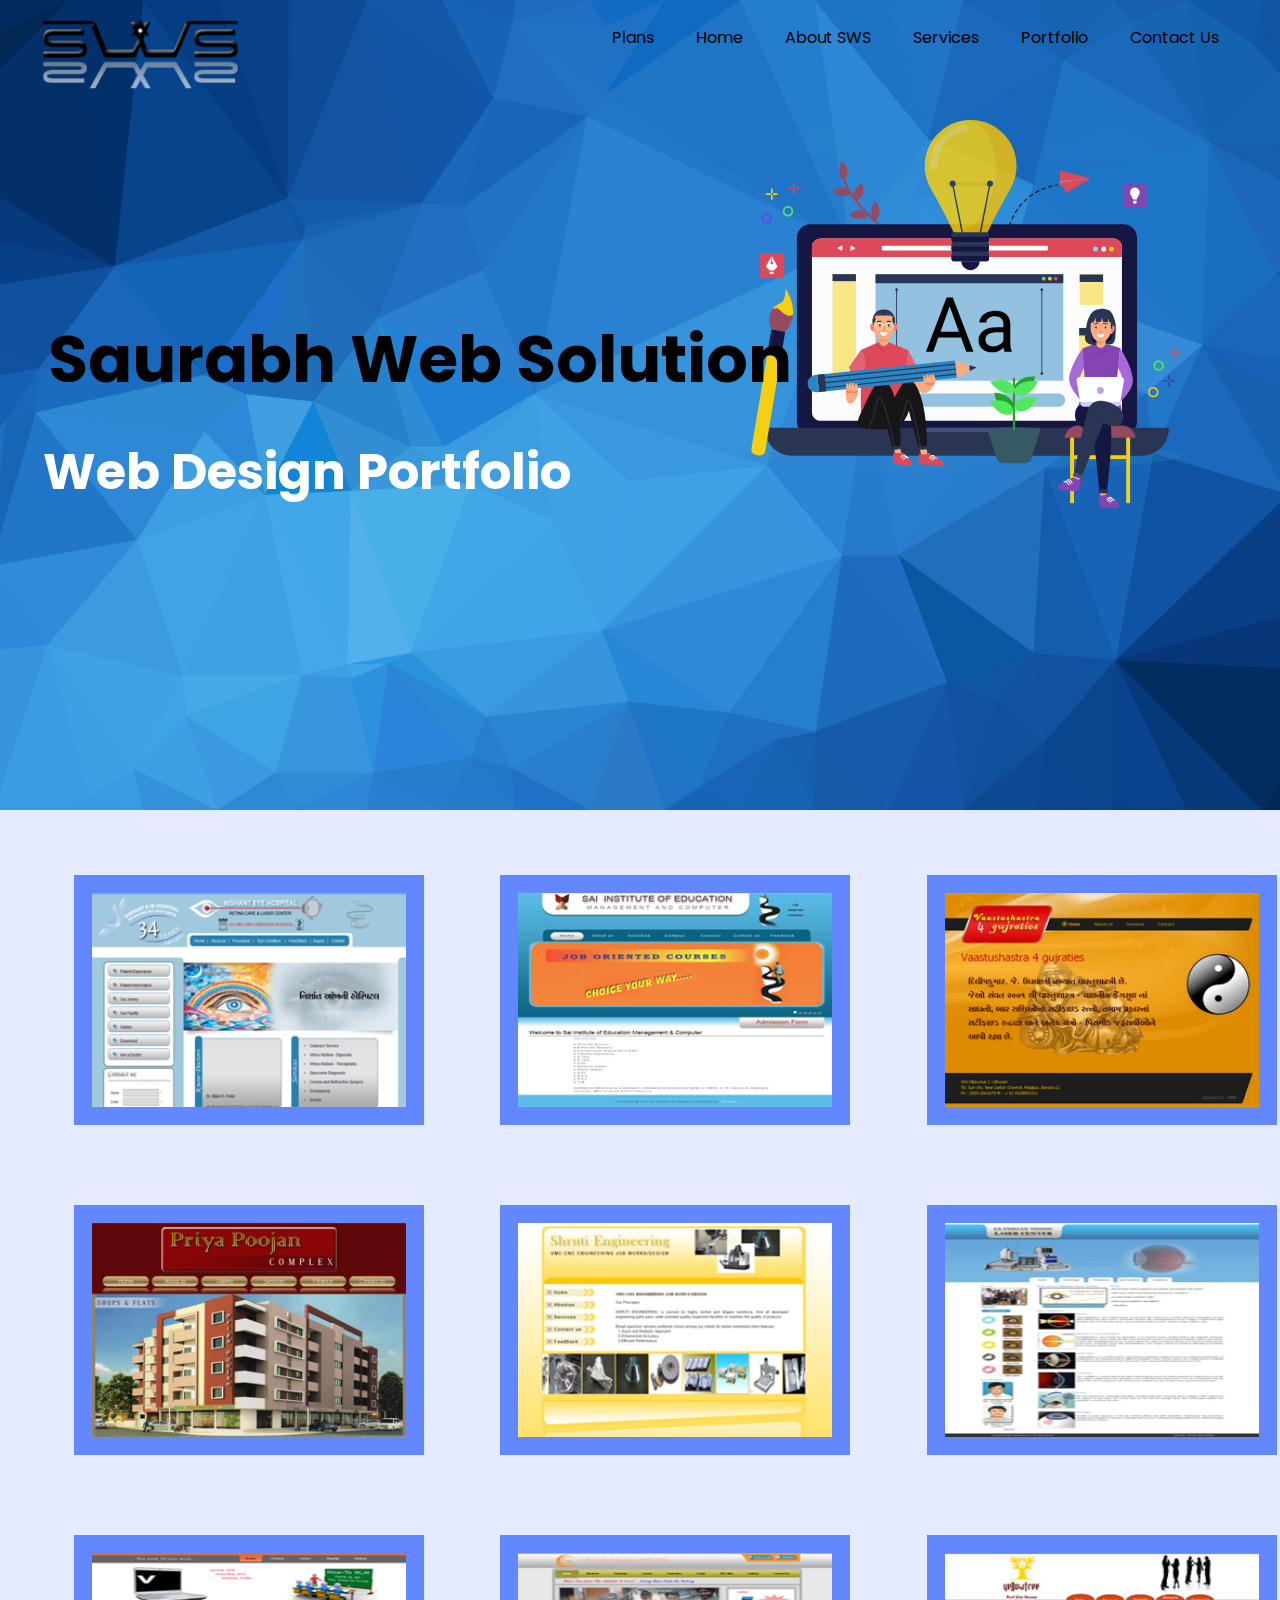
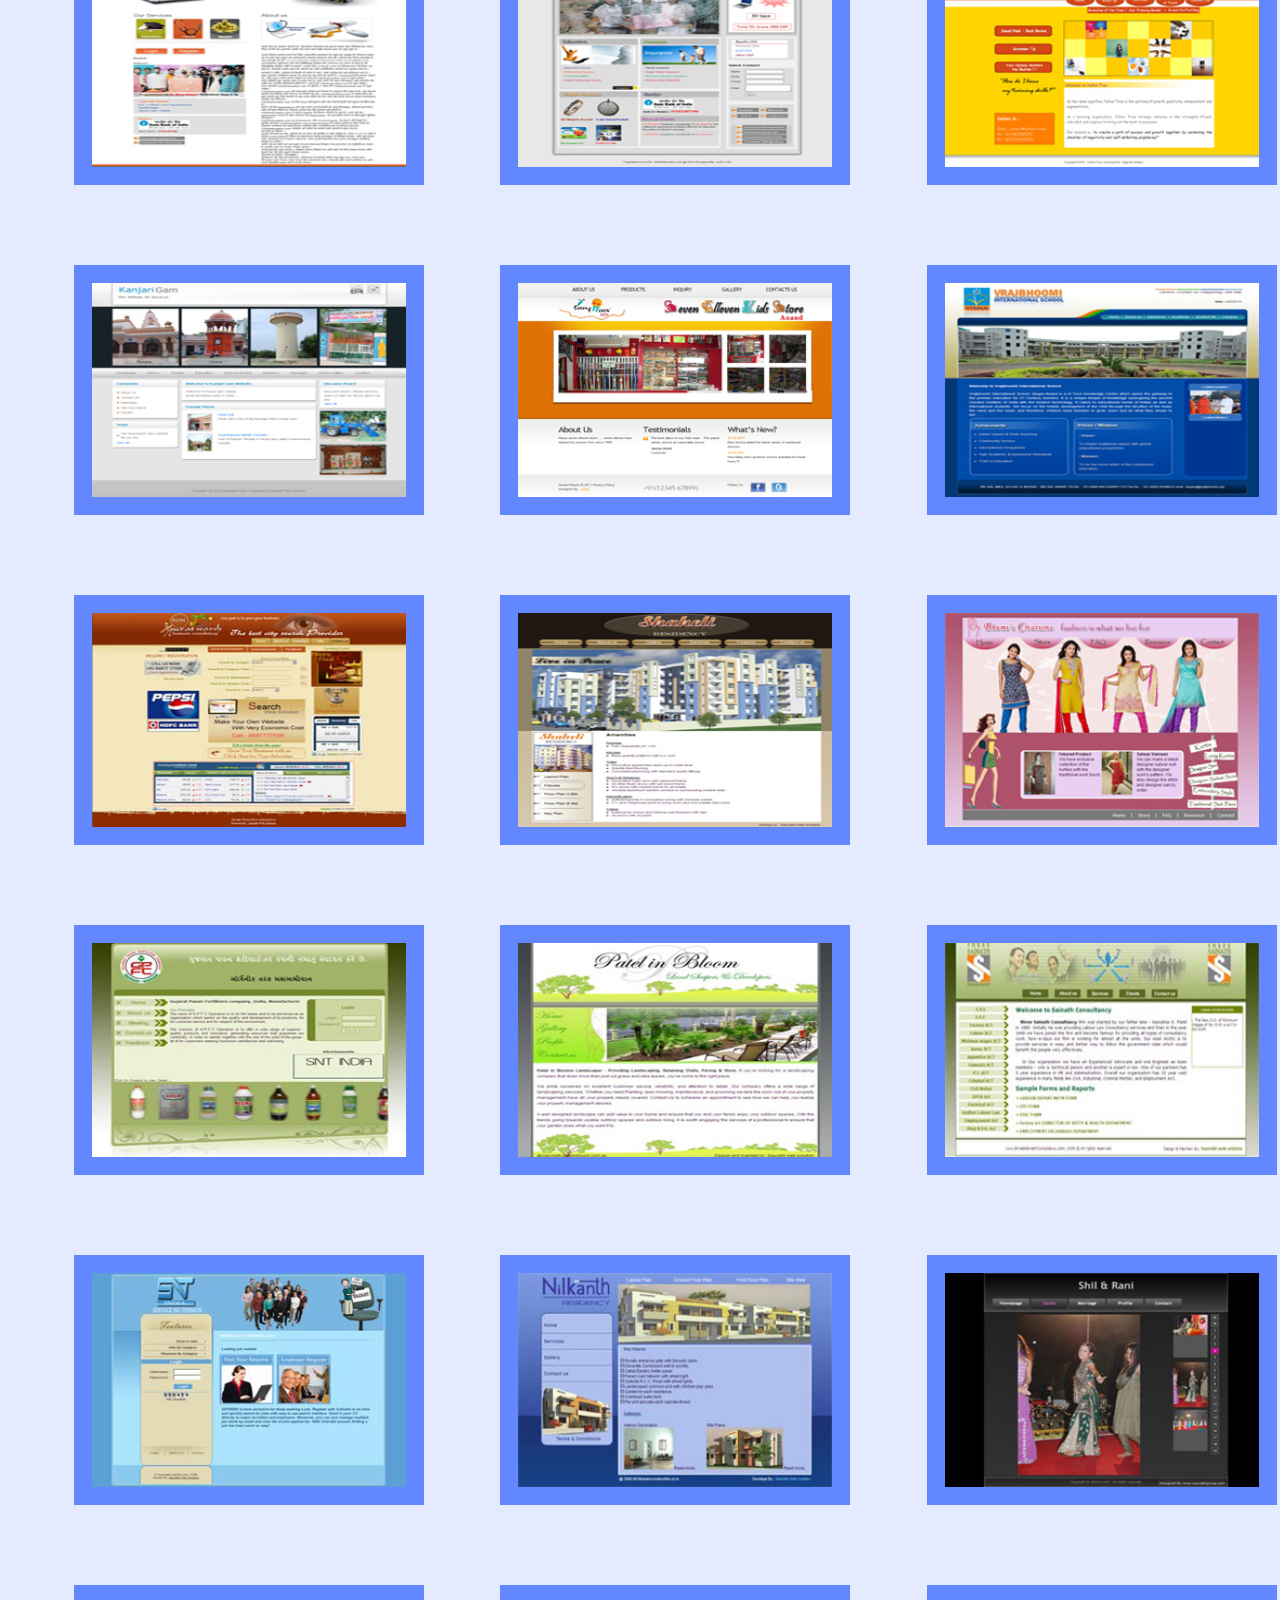
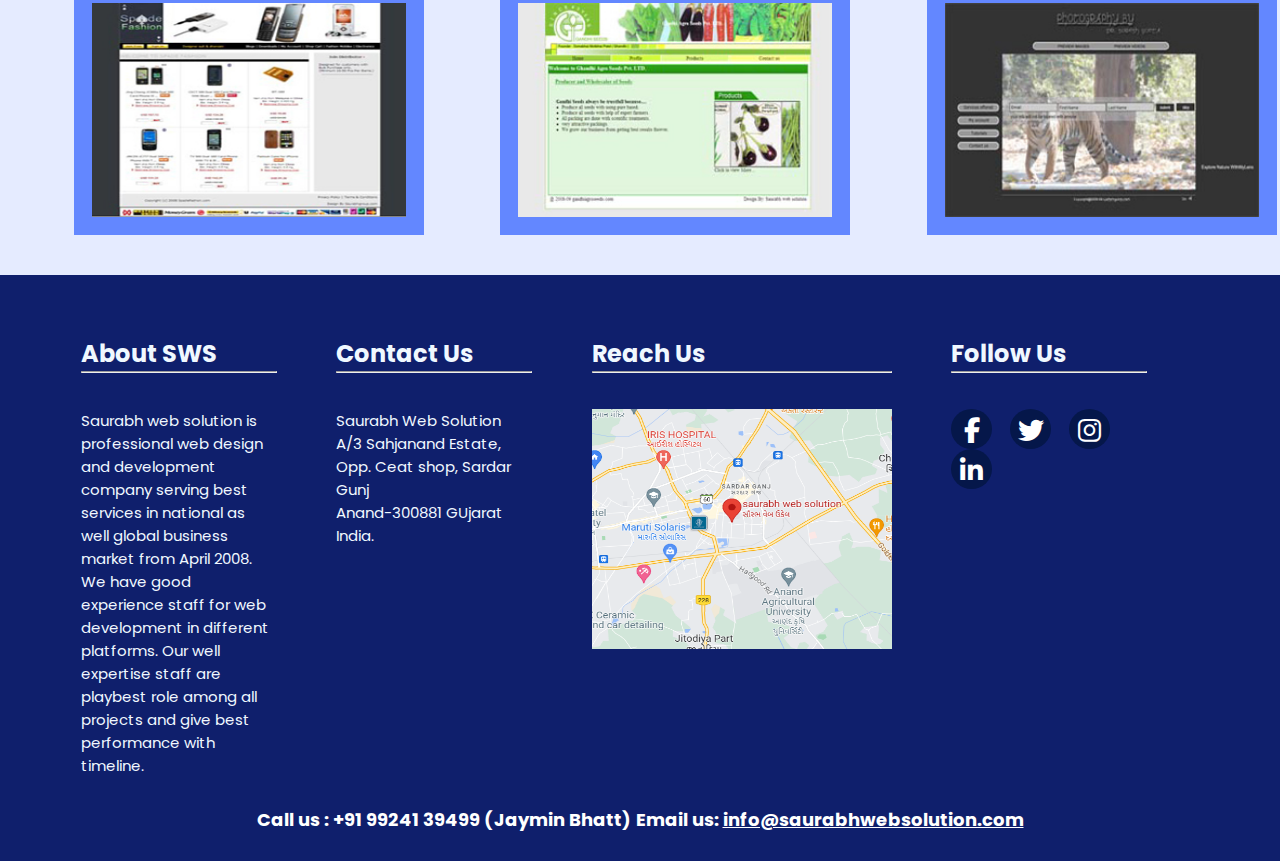
<file: Pages/webdes.html>
<html>
    <head>
        <title>Web Design Portfolio</title>
        <meta charset="utf-8">
        <meta name="viewport" content="width=device-width, initial-scale=1">
        <link rel="stylesheet" type="text/css" href="../Styles/webdes.css">
        <link  rel="stylesheet" href="https://cdnjs.cloudflare.com/ajax/libs/font-awesome/6.4.0/css/all.min.css">
        <link rel="shortcut icon" type="image/x-icon" href="../Image/icon.ico">
    </head>
    <body>
        <header>
            <div class="main">
                <div class="logo">
                    <img  style="border: transparent;" src="../Image/logo.png">
                </div>
                <div class="port">
                <ul>
                    <li><a href="../Pages/plans.html">Plans</a></li>
                    <li><a href="../index.html">Home</a></li>
                    <li><a href="../Pages/about.html">About SWS</a></li>
                    <li><a href="../Pages/service.html">Services</a></li>
                    <li><a href="../Pages/portfolio.html">Portfolio</a>
                        <div class="sub-menu">
                            <ul>
                                <li><a href="../Pages/webdel.html">Web Devlopment</a></li>
                                <li><a href="../Pages/webdes.html">Web Design</a></li>
                                <li><a href="../Pages/logo.html">Logo Design</a></li>
                            </ul>   
                        </div>
                    </li>
                    <li><a href="../Pages/contactus.html">Contact Us</a></li>
                </ul>
            </div>
        <div class="title">
            <h1>Saurabh Web Solution</h1><br>
            <h2 style="margin-left:250px; font-size:50px; color:rgb(255, 255, 255);">Web Design Portfolio</h2>
            </div>
            <div class="port">
                <img src="../Image/webdes.svg">
            </div>
        </header>
            <br>
            <div class="row">
                <div class="column">
                    <a target="_blank" href="#">
                        <img src="../Image/des1.jpg" alt="logo" width="350" height="250">
                    </a>
                </div>
                <div class="column">
                    <a target="_blank" href="#">
                        <img src="../Image/des2.jpg" alt="logo" width="350" height="250">
                    </a>
                </div>
                <div class="column">
                    <a target="_blank" href="#">
                        <img src="../Image/des3.jpg" alt="logo" width="350" height="250">
                    </a>
                </div>
                </div>
                <div class="row">
                    <div class="column">
                        <a target="_blank" href="#">
                            <img src="../Image/des4.jpg" alt="logo" width="350" height="250">
                        </a>
                    </div>
                    <div class="column">
                        <a target="_blank" href="#">
                            <img src="../Image/des5.jpg" alt="logo" width="350" height="250">
                        </a>
                    </div>
                    <div class="column">
                        <a target="_blank" href="#">
                            <img src="../Image/des6.jpg" alt="logo" width="350" height="250">
                        </a>
                    </div>
                    </div>
                    <div class="row">
                        <div class="column">
                            <a target="_blank" href="#">
                                <img src="../Image/des7.jpg" alt="logo" width="350" height="250">
                            </a>
                        </div>
                        <div class="column">
                            <a target="_blank" href="#">
                                <img src="../Image/des8.jpg" alt="logo" width="350" height="250">
                            </a>
                        </div>
                        <div class="column">
                            <a target="_blank" href="#">
                                <img src="../Image/des9.jpg" alt="logo" width="350" height="250">
                            </a>
                        </div>
                        </div>

                        <div class="row">
                            <div class="column">
                                <a target="_blank" href="#">
                                    <img src="../Image/des10.jpg" alt="logo" width="350" height="250">
                                </a>
                            </div>
                            <div class="column">
                                <a target="_blank" href="#">
                                    <img src="../Image/des11.jpg" alt="logo" width="350" height="250">
                                </a>
                            </div>
                            <div class="column">
                                <a target="_blank" href="#">
                                    <img src="../Image/des12.jpg" alt="logo" width="350" height="250">
                                </a>
                            </div>
                            </div>
                            <div class="row">
                                <div class="column">
                                    <a target="_blank" href="#">
                                        <img src="../Image/des13.jpg" alt="logo" width="350" height="250">
                                    </a>
                                </div>
                                <div class="column">
                                    <a target="_blank" href="#">
                                        <img src="../Image/des14.jpg" alt="logo" width="350" height="250">
                                    </a>
                                </div>
                                <div class="column">
                                    <a target="_blank" href="#">
                                        <img src="../Image/des15.jpg" alt="logo" width="350" height="250">
                                    </a>
                                </div>
                                </div>
                                <div class="row">
                                    <div class="column">
                                        <a target="_blank" href="#">
                                            <img src="../Image/des16.jpg" alt="logo" width="350" height="250">
                                        </a>
                                    </div>
                                    <div class="column">
                                        <a target="_blank" href="#">
                                            <img src="../Image/des17.jpg" alt="logo" width="350" height="250">
                                        </a>
                                    </div>
                                    <div class="column">
                                        <a target="_blank" href="#">
                                            <img src="../Image/des18.jpg" alt="logo" width="350" height="250">
                                        </a>
                                    </div>
                                    </div>
                                    <div class="row">
                                        <div class="column">
                                            <a target="_blank" href="#">
                                                <img src="../Image/des19.jpg" alt="logo" width="350" height="250">
                                            </a>
                                        </div>
                                        <div class="column">
                                            <a target="_blank" href="#">
                                                <img src="../Image/des20.jpg" alt="logo" width="350" height="250">
                                            </a>
                                        </div>
                                        <div class="column">
                                            <a target="_blank" href="#">
                                                <img src="../Image/des21.jpg" alt="logo" width="350" height="250">
                                            </a>
                                        </div>
                                        </div>
                                        <div class="row">
                                            <div class="column">
                                                <a target="_blank" href="#">
                                                    <img src="../Image/des22.jpg" alt="logo" width="350" height="250">
                                                </a>
                                            </div>
                                            <div class="column">
                                                <a target="_blank" href="#">
                                                    <img src="../Image/des23.jpg" alt="logo" width="350" height="250">
                                                </a>
                                            </div>
                                            <div class="column">
                                                <a target="_blank" href="#">
                                                    <img src="../Image/des24.jpg" alt="logo" width="350" height="250">
                                                </a>
                                            </div>
                                            </div>
                                            <footer>
                                                <div class="now">
                                                    <div class="footer-col">
                                                        <h2>About SWS</h2><hr><br><br>
                                                        <p>Saurabh web solution is professional web design and
                                                             development company serving best services in 
                                                             national as well global business market from April
                                                              2008. We have good experience staff for web development in
                                                               different platforms. Our well expertise staff are playbest role among
                                                                all projects and give best performance with timeline.</p>
                                                    </div>
                                                    <div class="footer-col">
                                                        <h2>Contact Us</h2><hr><br><br>
                                                        <p><strng>Saurabh Web Solution</strng>
                                                        <p>A/3 Sahjanand Estate, Opp. Ceat shop, Sardar Gunj</p>
                                                        <p>Anand-300881 GUjarat</p>
                                                        <p> India.</p>
                                                    </div>
                                                    <div class="footer-col">
                                                        <h2>Reach Us</h2><hr><br><br>
                                                        <a target="_blank" href="https://www.google.co.in/maps?q=saurabh+web+solution&hl=en&ll=22.556001,72.961407&spn=0.096703,0.154324&sll=20.593684,78.96288&sspn=48.836509,79.013672&vpsrc=0&z=13&iwloc=A">
                                                            <img src="../Image/map.png" alt="address" width="300" height="240">
                                                        </a>
                                                    </div>
                                                    <div class="footer-col">
                                                        <h2>Follow Us</h2><hr><br><br>
                                                        <div class="social">
                                                            <a href="#"><i class="fab fa-facebook-f"></i></a>
                                                            <a href="#"><i class="fab fa-twitter"></i></a>
                                                            <a href="#"><i class="fab fa-instagram"></i></a>
                                                            <a href="#"><i class="fab fa-linkedin-in"></i></a>
                                                        </div>
                                                    </div>
                                                </div>
                                            </div>
                                            <br><h3 style="font-size:18px; text-align:center; color:white; margin-bottom:-22px;">Call us : +91 99241 39499 (Jaymin Bhatt) Email us: <a href="mailto:info@saurabhwebsolution.com" style="color:white">info@saurabhwebsolution.com</a></h3>
                                        </footer>
                                            </body>
                                        </html>
</file>
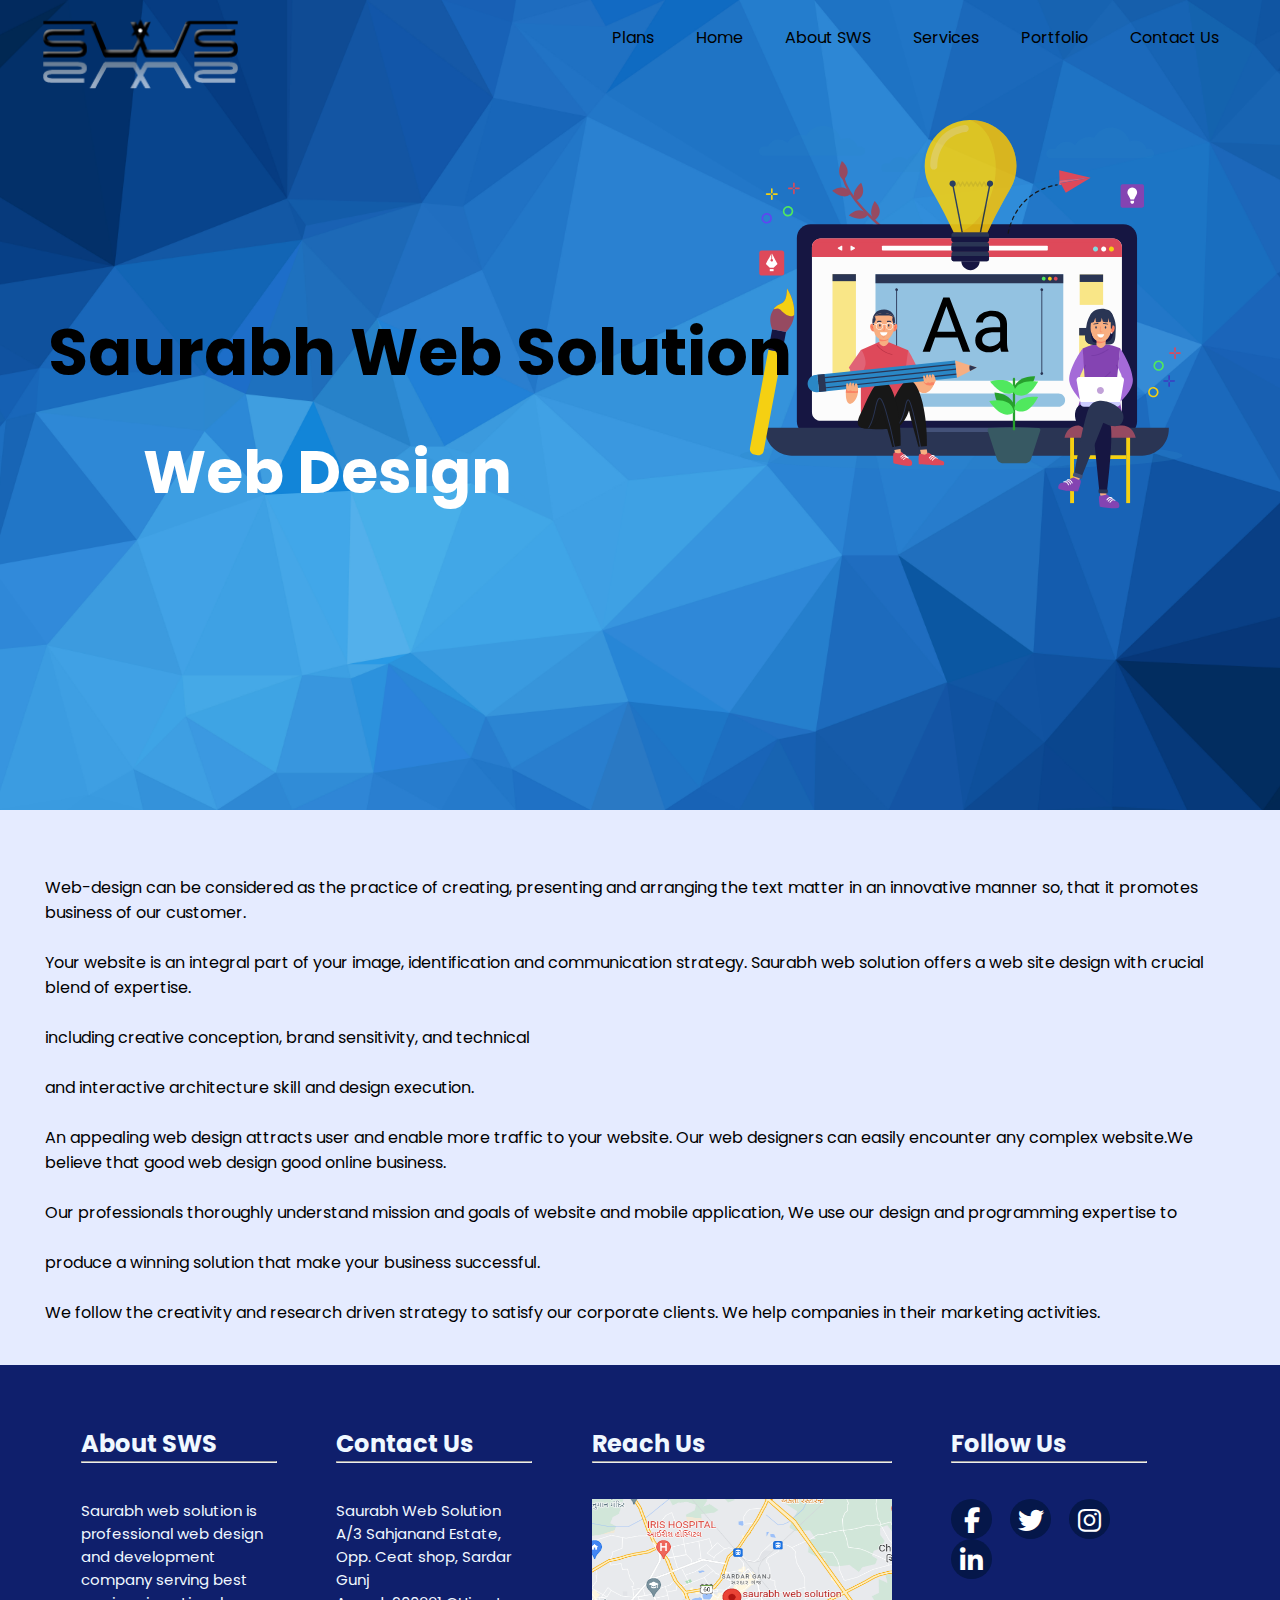
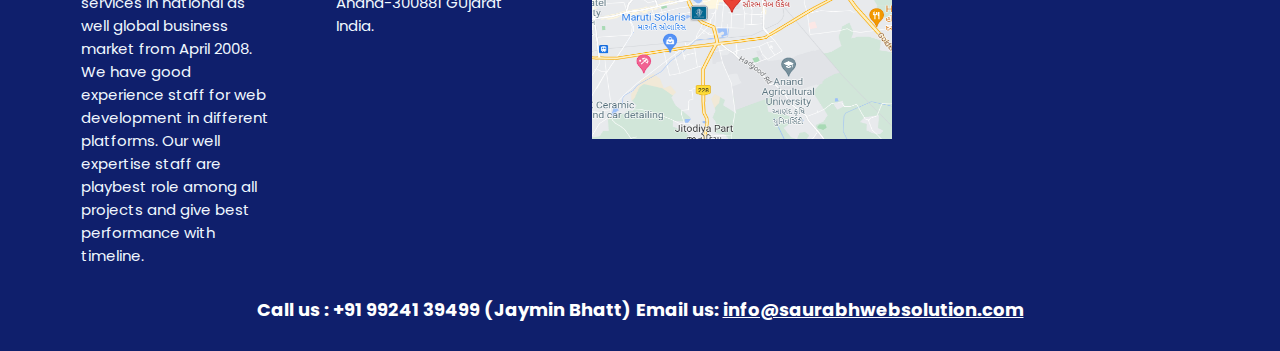
<file: Pages/webdesinfo.html>
<html>
    <head>
        <title>Web Design </title>
        <meta charset="utf-8">
        <meta name="viewport" content="width=device-width, initial-scale=1">
        <link rel="stylesheet" type="text/css" href="../Styles/webdesinfo.css">
        <link  rel="stylesheet" href="https://cdnjs.cloudflare.com/ajax/libs/font-awesome/6.4.0/css/all.min.css">
        <link rel="shortcut icon" type="image/x-icon" href="../Image/icon.ico">
    </head>
    <body>
        <header>
            <div class="main">
                <div class="logo">
                    <img  style="border: transparent;" src="../Image/logo.png">
                </div>
                <div class="port">
                <ul>
                    <li><a href="../Pages/plans.html">Plans</a></li>
                    <li><a href="../index.html">Home</a></li>
                    <li><a href="../Pages/about.html">About SWS</a></li>
                    <li><a href="../service.html">Services</a></li>
                    <li><a href="../portfolio.html">Portfolio</a>
                        <div class="sub-menu">
                            <ul>
                                <li><a href="../Pages/webdel.html">Web Devlopment</a></li>
                                <li><a href="../Pages/webdes.html">Web Design</a></li>
                                <li><a href="../Pages/logo.html">Logo Design</a></li>
                            </ul>   
                        </div>
                    </li>
                    <li><a href="../Pages/contactus.html">Contact Us</a></li>
                </ul>
            </div>
        <div class="title">
            <h1>Saurabh Web Solution</h1><br>
            <h2 style="margin-left:350px; font-size:60px; color:rgb(255, 255, 255);">Web Design</h2>
            </div>
            <div class="port">
                <img src="../Image/webdes.svg">
            </div>
        </header>
        <br>
        <content>
            <div class="about">
                <p>Web-design can be considered as the practice of creating, presenting and arranging the text matter in an innovative manner so, that it promotes business of our customer.</p><br>
                
                <p>Your website is an integral part of your image, identification and communication strategy. Saurabh web solution offers a web site design with crucial blend of expertise.</p><br>
                <p>including creative conception, brand sensitivity, and technical</p><br>

                 <p>and interactive architecture skill and design execution.</p><br>

                <p>An appealing web design attracts user and enable more traffic to your website. Our web designers can easily encounter any complex website.We believe that good web design good online business.</p><br>
                
                <p>Our professionals thoroughly understand mission and goals of website and mobile application, We use our design and programming expertise to</p><br>
                 <p>produce a winning solution that make your business successful.</p><br>
                
                <p>We follow the creativity and research driven strategy to satisfy our corporate clients. We help companies in their marketing activities.</p>
        </div>
        </content>
        <footer>
            <div class="now">
                <div class="footer-col">
                    <h2>About SWS</h2><hr><br><br>
                    <p>Saurabh web solution is professional web design and
                         development company serving best services in 
                         national as well global business market from April
                          2008. We have good experience staff for web development in
                           different platforms. Our well expertise staff are playbest role among
                            all projects and give best performance with timeline.</p>
                </div>
                <div class="footer-col">
                    <h2>Contact Us</h2><hr><br><br>
                    <p><strng>Saurabh Web Solution</strng>
                    <p>A/3 Sahjanand Estate, Opp. Ceat shop, Sardar Gunj</p>
                    <p>Anand-300881 GUjarat</p>
                    <p> India.</p>
                </div>
                <div class="footer-col">
                    <h2>Reach Us</h2><hr><br><br>
                    <a target="_blank" href="https://www.google.co.in/maps?q=saurabh+web+solution&hl=en&ll=22.556001,72.961407&spn=0.096703,0.154324&sll=20.593684,78.96288&sspn=48.836509,79.013672&vpsrc=0&z=13&iwloc=A">
                        <img src="../Image/map.png" alt="address" width="300" height="240">
                    </a>
                </div>
                <div class="footer-col">
                    <h2>Follow Us</h2><hr><br><br>
                    <div class="social">
                        <a href="#"><i class="fab fa-facebook-f"></i></a>
                        <a href="#"><i class="fab fa-twitter"></i></a>
                        <a href="#"><i class="fab fa-instagram"></i></a>
                        <a href="#"><i class="fab fa-linkedin-in"></i></a>
                    </div>
                </div>
            </div>
        </div>
        <br><h3 style="font-size:18px; text-align:center; color:white; margin-bottom:-22px;">Call us : +91 99241 39499 (Jaymin Bhatt) Email us: <a href="mailto:info@saurabhwebsolution.com" style="color:white">info@saurabhwebsolution.com</a></h3>
    </footer>
        </body>
        </html>
</file>
<file: Styles/style.css>
@import url('https://fonts.googleapis.com/css2?family=Alkatra&family=Poppins:wght@400;500;600&display=swap');
* {
    padding:0;
    margin: 0;
    box-sizing: border-box;
}
header {
    background-image: url(../Image/bgbg.jpg);
    height: 90vh;
    background-size:cover;
    background-position:center;
}
body {
    margin: 0;
    font-family: 'Alkatra', cursive;
    font-family: 'Poppins', sans-serif;
    background-color:rgb(229,235, 255);
}
ul {
    float: right;
    list-style-type: none;
    margin-top: 25px;
    display: inline-flex;
    list-style:none;

}
ul li {
    display:block;
}
ul li a {
    text-decoration: none;
    color:rgb(0, 0, 0);
    padding: 5px 20px;
    border: 1px solid transparent;
    transition: 0.6s ease;
    position: -webkit-sticky;
    position: sticky;
}
.active, ul li a:hover {
    background-color: rgb(0, 30, 255);
    color:rgb(255, 255, 255);
    text-decoration-thickness: 22px;
    
}
.sub-menu {
    display:none;
    padding:4px;
    margin: 2px;
    box-sizing: border-box;
} 
.port ul li:hover .sub-menu {
    display:inline-block;
    position: absolute;
    background-color:rgb(229,235, 255);
    margin-top: 28px;
    margin-left:-60px;
    margin-right:70px;
}
.port ul li:hover .sub-menu ul {
    display: block;
    margin: 8px;
}
.logo img {
    float: left;
    width: 200px;
    height: auto;
    border: 2px transparent;
}
.column img {
    border: 3px solid rgb(129, 161, 255)!important;
    border-bottom-width: 18px!important;
    border-top-width: 18px!important;
    border-left-width: 18px!important;
    border-right-width: 18px!important;
}
.clip img {
    float: right;
    width: 315px;
    height: auto;
    margin-right: 277px;
    margin-top: -70px;
}
.clip2 img {
    float: left;
    width: 315px;
    margin-left: -569px;
    height: auto;
}
.main {
    max-width:1200px;
    margin:auto;
}
.title {
    position: absolute;
    top:40%;
    left:50%;
    transform: translate(-50%, -50%);
}
.title h1 {
    color:rgb(0, 0, 0);
    font-size: 70px;
    text-align: center;
    text-shadow: black;
    width: 800px;
}
.section {
    height: 50vh;
    background-size:cover;
    background-position:center;
  
}
.section2 {
    height: 50vh;
    background-size:cover;
    background-position:center;
  
}
div.section2 {
    margin-top: -74px;
}
.section3 {
    height: 50vh;
    background-size:cover;
    background-position:center;
    
}
.pose {
    color:rgb(5, 0, 56);
    font-size: 25px;
    padding-top: 32px;
    padding-left: 102px;
    text-shadow: black;
}
.pose p {
    font-size: 16px;
    text-align: left;
}
.pose2 {
    color:rgb(5, 0, 56);
    font-size: 30px;
    padding-top: 32px;
    padding-left: 800px;
    text-shadow: black;
}
.pose2 p {
    font-size: 16px;
} 
.wrapper {
    display: flex;
    text-align: center;
    font-size: 60px;
    position: absolute;
    top:55%;
    padding: 50px 30px;
    left:25%;
    height: 200px;
}
.words {
    overflow: hidden;
}
span {
    display:block;
    height:150%;
    color: rgb(255, 255, 255);
    animation: spin_words 14s infinite;
}
@keyframes spin_words {
    15% {
        transform:translateY(-100%);
    }
    30% {
        transform:translateY(-200%);
    }
    45% {
        transform: translateY(-300%);
    }
    60% {
        transform: translateY(-400%);
    }
    75% {
        transform: translateY(-500%);
    }
    85% {
        transform: translateY(-600%);
    }
    100% {
        transform: translateY(-700%);
    }
}
.mood {
    color:rgb(0, 4, 75);
    font-size: 20px;
    font-family:'Gill Sans', 'Gill Sans MT', Calibri, 'Trebuchet MS', sans-serif;
    width: 500px;
    height:50px;
    border-radius: 20px;
    border-left: 8px double rgb(0, 4, 75);
}
.column {
    float: left;
    width: 10%;
    padding: 40px;
    /* margin-right: 167px; */
    color: rgb(0, 4, 75);
    border-radius: 20px;
}

div.row {
    display: flex;
    justify-content: space-around;
}
.row::after {
    content:"";
    display:table;
    clear:both;
}
@media screen and (max-width:600px) {
    .column {
        width:100%;
    }
}
.button {
    background-color: rgb(26, 34, 180);
    color: rgb(255, 255, 255);
    text-align: center;
    transition-duration: 0.5s;
    display: inline-block;
    padding: 12px 28px;
    margin-left: 77px;
    width: 125px;
    border-radius: 25px;
}
.button:hover {
    background-color:rgb(54, 47, 255);
    color:rgb(255, 255, 255);
}
.button2 {
    background-color: rgb(26, 34, 180);
    color:rgb(255, 255, 255);
    border-radius: 25px;
    display: inline-block;
    font-size:14px;
    padding:12px 28px;
    text-decoration: none;
}
.button2 a {
    text-decoration: none;
    color: #ffffff;
}
.button2:hover {
    background-color:rgb(38, 34, 255);
    color:rgb(34, 0, 255);
    text-decoration: none;
}
div.mood {
    margin-left:150px;
    margin-right:130px;
}
.column img {
    border: 3px solid rgb(8, 0, 151);
}
.column img:hover {
    border: 3px solid rgb(34, 86, 255);
    opacity: 0.8;
}
footer {
    background-color: rgb(15, 31, 108);
    padding: 50px 0;
    position: absolute;
    width: 100%;
    color: aliceblue;
}
ul {
    list-style: none;
}
.now {
    display: flex;
    flex-wrap: wrap;
    width:85%;
    margin-left:70px;
    margin-right:40px;
    align-items: flex-start;
    justify-content: space-between;
}
.footer-col {
    flex-basis: 20%;
    padding: 11px;
}
.social .fab {
    width: 41px;
    height: 40px;
    border-radius: 50%;
    text-align: center;
    line-height: 43px;
    font-size: 26px;
    color: #ffffff;
    background: rgb(5, 23, 74);
    margin-right: 15px;
}
.social .fab:hover {
    background: white;
    color:rgb(4, 29, 97);
}
footer {
    background-color: rgb(15, 31, 108);
    padding: 50px 0;
    position: absolute;
    width: 100%;
    color: aliceblue;
    font-size: 12px;
}
footer p{
    font-size:15px;
}
footer h2{
    font-size:24px;
}
ul {
    list-style: none;
}
.now {
    display: flex;
    flex-wrap: wrap;
    width:85%;
    margin-left:70px;
    margin-right:40px;
    align-items: flex-start;
    justify-content: space-between;
}
.footer-col {
    flex-basis: 20%;
    padding: 11px;
}
.social .fab {
    width: 41px;
    height: 40px;
    border-radius: 50%;
    text-align: center;
    line-height: 43px;
    font-size: 26px;
    color: #ffffff;
    background: rgb(5, 23, 74);
    margin-right: 15px;
}
.social .fab:hover {
    background: white;
    color:rgb(4, 29, 97);
}
</file>
<file: Styles/about.css>
@import url('https://fonts.googleapis.com/css2?family=Alkatra&family=Poppins:wght@400;500;600&display=swap');
* {
    padding:0;
    margin: 0;
    box-sizing: border-box;
}
header {
    background-image: url(../Image/bgbg.jpg);
    height: 90vh;
    background-size:cover;
    background-position:center;
}

body {
    margin: 0;
    font-family: 'Alkatra', cursive;
    font-family: 'Poppins', sans-serif; 
    background-color: rgb(229,235, 255);
}
ul {
    float: right;
    list-style-type: none;
    margin-top: 25px;
    display: inline-flex;
    list-style:none;
}

ul li {
    display: block;
}
ul li a {
    text-decoration: none;
    color:rgb(0, 0, 0);
    padding: 5px 20px;
    border: 1px solid transparent;
    transition: 0.6s ease;
    position: -webkit-sticky;
    position: sticky;
}
.active, ul li a:hover {
    background-color: rgb(0, 30, 255);
    color:rgb(255, 255, 255);
    text-decoration-thickness: 22px;
    
}
.sub-menu {
    display:none;
    padding:4px;
    margin: 2px;
    box-sizing: border-box;
} 
.port ul li:hover .sub-menu {
    display:inline-block;
    position: absolute;
    background-color:rgb(229,235, 255);
    margin-top: 28px;
    margin-left:-60px;
    margin-right:100px;
}
.port ul li:hover .sub-menu ul {
    display: block;
    margin: 8px;
}
.logo img {
    float: left;
    width: 200px;
    height: auto;
    border: 2px transparent;
}
.main {
    max-width:1200px;
    margin:auto;
}
.title {
    position: absolute;
    top:35%;
    left:25%;
    transform: translate(-50%, -50%);
}
.title h1 {
    color:rgb(0, 0, 0);
    font-size: 60px;
    margin-left: 255px;
    text-shadow: black;
    margin-top:100px;
    width: 800px;
}
.port img{
    margin-left: 507px;
    margin-top: 70px;
}
.about {
    margin:40px;
    margin-left:45px;
    margin-right:45px;
}
footer {
    background-color: rgb(15, 31, 108);
    padding: 50px 0;
    position: absolute;
    width: 100%;
    color: aliceblue;
    font-size: 12px;
}
footer p{
    font-size:15px;
}
footer h2{
    font-size:24px;
}
ul {
    list-style: none;
}
.now {
    display: flex;
    flex-wrap: wrap;
    width:85%;
    margin-left:70px;
    margin-right:40px;
    align-items: flex-start;
    justify-content: space-between;
}
.footer-col {
    flex-basis: 20%;
    padding: 11px;
}
.social .fab {
    width: 41px;
    height: 40px;
    border-radius: 50%;
    text-align: center;
    line-height: 43px;
    font-size: 26px;
    color: #ffffff;
    background: rgb(5, 23, 74);
    margin-right: 15px;
}
.social .fab:hover {
    background: white;
    color:rgb(4, 29, 97);
}
</file>
<file: Styles/contactus.css>
@import url('https://fonts.googleapis.com/css2?family=Alkatra&family=Poppins:wght@400;500;600&display=swap');
* {
    padding:0;
    margin: 0;
    box-sizing: border-box;
}
header {
    background-image: url(../Image/bgbg.jpg);
    height: 90vh;
    background-size:cover;
    background-position:center;
}

body {
    margin: 0;
    font-family: 'Alkatra', cursive;
    font-family: 'Poppins', sans-serif; 
    background-color: rgb(229,235, 255);
}
ul {
    float: right;
    list-style-type: none;
    margin-top: 25px;
    display: inline-flex;
    list-style:none;

}
ul li {
    display: block;
}
ul li a {
    text-decoration: none;
    color:rgb(0, 0, 0);
    padding: 5px 20px;
    border: 1px solid transparent;
    transition: 0.6s ease;
    position: -webkit-sticky;
    position: sticky;
}
.active, ul li a:hover {
    background-color: rgb(0, 30, 255);
    color:rgb(255, 255, 255);
    text-decoration-thickness: 22px;
    
}
.sub-menu {
    display:none;
    padding:4px;
    margin: 2px;
    box-sizing: border-box;
} 
.port ul li:hover .sub-menu {
    display:inline-block;
    position: absolute;
    background-color:rgb(229,235, 255);
    margin-top: 28px;
    margin-left:-60px;
    margin-right:130px;
}
.port ul li:hover .sub-menu ul {
    display: block;
    margin: 8px;
}
.logo img {
    float: left;
    width: 200px;
    height: auto;
    border: 2px transparent;
}
.main {
    max-width:1200px;
    margin:auto;
}
.title {
    position: absolute;
    top:35%;
    left:25%;
    transform: translate(-50%, -50%);
}
.title h1 {
    color:rgb(0, 0, 0);
    font-size: 60px;
    margin-left: 255px;
    text-shadow: black;
    margin-top:100px;
    width: 800px;
}
.port img{
    margin-left: 420px;
    margin-top: 70px;
}
.row {
    display: inline-flex;
    margin-left: 109px;
    font-size: 20px;
}
.column {
    width:50% !important;
    margin-left:20px;
}
.column2 {
    width: 50% !important;
    margin-left: 248px;
}
.column2 img {
    height: 239px;
    width: 475px;
    margin-top: 28px;
}
footer p{
    font-size:15px;
}
footer h2{
    font-size:24px;
}
.decor {
    border-left:5px solid blue;
}
.center {
    float:center;
    margin-left:200px;
    padding-left:140px;
}
.photo {
    padding:20px;
    margin: 20px;
    text-align: center;
   border-radius: 20px;
}
.now {
    display: flex;
    flex-wrap: wrap;
    width:85%;
    margin:auto;
    align-items: flex-start;
    justify-content: space-between;
}
footer {
    background-color: rgb(15, 31, 108);
    padding: 50px 0;
    position: absolute;
    width: 100%;
    color: aliceblue;
    font-size: 12px;
}
ul {
    list-style: none;
}
.now {
    display: flex;
    flex-wrap: wrap;
    width:85%;
    margin-left:70px;
    margin-right:40px;
    align-items: flex-start;
    justify-content: space-between;
}
.footer-col {
    flex-basis: 20%;
    padding: 11px;
}
.social .fab {
    width: 41px;
    height: 40px;
    border-radius: 50%;
    text-align: center;
    line-height: 43px;
    font-size: 26px;
    color: #ffffff;
    background: rgb(5, 23, 74);
    margin-right: 15px;
}
.social .fab:hover {
    background: white;
    color:rgb(4, 29, 97);
}
</file>
<file: Styles/logo.css>
@import url('https://fonts.googleapis.com/css2?family=Alkatra&family=Poppins:wght@400;500;600&display=swap');
* {
    padding:0;
    margin: 0;
    box-sizing: border-box;
}
header {
    background-image: url(../Image/bgbg.jpg);
    height: 90vh;
    background-size:cover;
    background-position:center;
}

body {
    margin: 0;
    font-family: 'Alkatra', cursive;
    font-family: 'Poppins', sans-serif; 
    background-color: rgb(229,235, 255);
}
ul {
    float: right;
    list-style-type: none;
    margin-top: 25px;
    display: inline-flex;
    list-style:none;

}
ul li {
    display: block;
}
ul li a {
    text-decoration: none;
    color:rgb(0, 0, 0);
    padding: 5px 20px;
    border: 1px solid transparent;
    transition: 0.6s ease;
    position: -webkit-sticky;
    position: sticky;
}
.active, ul li a:hover {
    background-color: rgb(0, 30, 255);
    color:rgb(255, 255, 255);
    text-decoration-thickness: 22px;
    
}
.sub-menu {
    display:none;
    padding:4px;
    margin: 2px;
    box-sizing: border-box;
} 
.port ul li:hover .sub-menu {
    display:inline-block;
    position: absolute;
    background-color:rgb(229,235, 255);
    margin-top: 28px;
    margin-left:-60px;
    margin-right:100px;
}
.port ul li:hover .sub-menu ul {
    display: block;
    margin: 8px;
}
.logo img {
    float: left;
    width: 200px;
    height: auto;
    border: 2px transparent;
}
.main {
    max-width:1200px;
    margin:auto;
}
.title {
    position: absolute;
    top:35%;
    left:25%;
    transform: translate(-50%, -50%);
}
.title h1 {
    color:rgb(0, 0, 0);
    font-size: 65px;
    margin-left: 255px;
    text-shadow: black;
    margin-top: 190px;
    width: 800px;
}
.port img{
    margin-left: 500px;
    margin-top: 70px;
}
div.row {
    display: flex;
    justify-content: space-evenly;
}
.column img:hover {
    border: 3px solid rgb(34, 86, 255);
    opacity: 0.8;
}
.column img {
    border: 3px solid rgb(129, 161, 255)!important;
    border-bottom-width: 18px!important;
    border-top-width: 18px!important;
    border-left-width: 18px!important;
    border-right-width: 18px!important;
}
.column {
    float: left;
    width: 10%;
    padding: 40px;
    margin-right: 167px;
    color: rgb(0, 4, 75);
    border-radius: 20px;
    border-color: aqua;
}
footer {
    background-color: rgb(15, 31, 108);
    padding: 50px 0;
    position: absolute;
    width: 100%;
    color: aliceblue;
    font-size: 12px;
}
ul {
    list-style: none;
}
.now {
    display: flex;
    flex-wrap: wrap;
    width:85%;
    margin-left:70px;
    margin-right:40px;
    align-items: flex-start;
    justify-content: space-between;
}
.footer-col {
    flex-basis: 20%;
    padding: 11px;
}
.social .fab {
    width: 41px;
    height: 40px;
    border-radius: 50%;
    text-align: center;
    line-height: 43px;
    font-size: 26px;
    color: #ffffff;
    background: rgb(5, 23, 74);
    margin-right: 15px;
}
.social .fab:hover {
    background: white;
    color:rgb(4, 29, 97);
}
footer {
    background-color: rgb(15, 31, 108);
    padding: 50px 0;
    position: absolute;
    width: 100%;
    color: aliceblue;
    font-size: 12px;
}
ul {
    list-style: none;
}
.now {
    display: flex;
    flex-wrap: wrap;
    width:85%;
    margin-left:70px;
    margin-right:40px;
    align-items: flex-start;
    justify-content: space-between;
}
footer p{
    font-size:15px;
}
footer h2{
    font-size:24px;
}
.footer-col {
    flex-basis: 20%;
    padding: 11px;
}
.social .fab {
    width: 41px;
    height: 40px;
    border-radius: 50%;
    text-align: center;
    line-height: 43px;
    font-size: 26px;
    color: #ffffff;
    background: rgb(5, 23, 74);
    margin-right: 15px;
}
.social .fab:hover {
    background: white;
    color:rgb(4, 29, 97);
}
</file>
<file: Styles/plans.css>
@import url('https://fonts.googleapis.com/css2?family=Alkatra&family=Poppins:wght@400;500;600&display=swap');
* {
    padding:0;
    margin: 0;
    box-sizing: border-box;
}
header {
    background-image: url(../Image/bgbg.jpg);
    height: 90vh;
    background-size:cover;
    background-position:center;
}

body {
    margin: 0;
    font-family: 'Alkatra', cursive;
    font-family: 'Poppins', sans-serif; 
    background-color: rgb(229,235, 255);
}
ul {
    float: right;
    list-style-type: none;
    margin-top: 25px;
    display: inline-flex;
    list-style:none;

}
ul li {
    display: block;
}
ul li a {
    text-decoration: none;
    color:rgb(0, 0, 0);
    padding: 5px 20px;
    border: 1px solid transparent;
    transition: 0.6s ease;
    position: -webkit-sticky;
    position: sticky;
}
.active, ul li a:hover {
    background-color: rgb(0, 30, 255);
    color:rgb(255, 255, 255);
    text-decoration-thickness: 22px;
    
}
.sub-menu {
    display:none;
    padding:4px;
    margin: 2px;
    box-sizing: border-box;
} 
.port ul li:hover .sub-menu {
    display:inline-block;
    position: absolute;
    background-color:rgb(229,235, 255);
    margin-top: 28px;
    margin-left:-60px;
    margin-right:130px;
}
.port ul li:hover .sub-menu ul {
    display: block;
    margin: 8px;
}
.logo img {
    float: left;
    width: 200px;
    height: auto;
    border: 2px transparent;
}
.main {
    max-width:1200px;
    margin:auto;
}
.title {
    position: absolute;
    top:35%;
    left:25%;
    transform: translate(-50%, -50%);
}
.title h1 {
    color:rgb(0, 0, 0);
    font-size: 60px;
    margin-left: 255px;
    text-shadow: black;
    margin-top:100px;
    width: 800px;
}
.port img{
    margin-left: 420px;
    margin-top: 70px;
}
.row {
    display: inline-flex;
}
.column {
    float: left;
    width: 33.3%;
    padding: 15px;
    /* margin-left: 55px; */
    margin-left: 56px;
    margin-right: 93px;
    color: rgb(1, 1, 3);
    border: 6px solid rgb(97, 136, 255);
    border-radius: 20px;
    padding: 30px;
    background-color: white;
}
.column:hover {
    box-shadow:  10px 20px 5px rgb(112, 129, 255);
    
}
.center {
    float:center;
    margin-left:200px;
    padding-left:140px;
}
.photo {
    padding:20px;
    margin: 20px;
    text-align: center;
   border-radius: 20px;
}
.now {
    display: flex;
    flex-wrap: wrap;
    width:85%;
    margin:auto;
    align-items: flex-start;
    justify-content: space-between;
}
footer {
    background-color: rgb(15, 31, 108);
    padding: 50px 0;
    position: absolute;
    width: 100%;
    color: aliceblue;
    font-size: 12px;
}
footer p{
    font-size:15px;
}
footer h2{
    font-size:24px;
}

ul {
    list-style: none;
}
.now {
    display: flex;
    flex-wrap: wrap;
    width:85%;
    margin-left:70px;
    margin-right:40px;
    align-items: flex-start;
    justify-content: space-between;
}
.footer-col {
    flex-basis: 20%;
    padding: 11px;
}
.social .fab {
    width: 41px;
    height: 40px;
    border-radius: 50%;
    text-align: center;
    line-height: 43px;
    font-size: 26px;
    color: #ffffff;
    background: rgb(5, 23, 74);
    margin-right: 15px;
}
.social .fab:hover {
    background: white;
    color:rgb(4, 29, 97);
}
</file>
<file: Styles/portfolio.css>
@import url('https://fonts.googleapis.com/css2?family=Alkatra&family=Poppins:wght@400;500;600&display=swap');
* {
    padding:0;
    margin: 0;
    box-sizing: border-box;
}
header {
    background-image: url(../Image/bgbg.jpg);
    height: 90vh;
    background-size:cover;
    background-position:center;
}

body {
    margin: 0;
    font-family: 'Alkatra', cursive;
    font-family: 'Poppins', sans-serif; 
    background-color: rgb(229,235, 255);
}
ul {
    float: right;
    list-style-type: none;
    margin-top: 25px;
    display: inline-flex;
    list-style:none;

}
ul li {
    display: block;
}
ul li a {
    text-decoration: none;
    color:rgb(0, 0, 0);
    padding: 5px 20px;
    border: 1px solid transparent;
    transition: 0.6s ease;
    position: -webkit-sticky;
    position: sticky;
}
.active, ul li a:hover {
    background-color: rgb(0, 30, 255);
    color:rgb(255, 255, 255);
    text-decoration-thickness: 22px;
    
}
.sub-menu {
    display: none;
    position: absolute;
    padding:4px;
    margin: 2px;
    box-sizing: border-box;
    z-index: 1;
} 
.port ul li:hover .sub-menu {
    display:block;
    position: absolute;
    background-color:rgb(229,235, 255);
   justify-content:center;
}
.port ul li:hover .sub-menu ul {
    display: block;
    margin: 8px;
}
.logo img {
    float: left;
    width: 200px;
    height: auto;
    border: 2px transparent;
}
.main {
    max-width:1200px;
    margin:auto;
}
.title {
    position: absolute;
    top:35%;
    left:25%;
    transform: translate(-50%, -50%);
}
.title h1 {
    color:rgb(0, 0, 0);
    font-size: 60px;
    margin-left: 255px;
    text-shadow: black;
    margin-top:100px;
    width: 800px;
}
.port img{
    margin-left: 621px;
    margin-top: 9px;
    height: 400px;
    width: 600px;
}
footer p{
    font-size:15px;
}
footer h2{
    font-size:24px;
}
.row {
    display: inline-flex;
}
.column {
   float: left;
 width: 33.3%;
   padding: 13px;   /* margin-left: 55px; */
  margin-left: 31px;
  padding-bottom:-20px;
  margin-right: 58px;
 color: rgb(1, 1, 3);
 border: 6px solid rgb(97, 136, 255);
border-radius: 20px;
 background-color: white;
 }
.column:hover {
    box-shadow:  10px 20px 5px rgb(112, 129, 255);
    
}
.center {
    float:center;
    margin-left:200px;
    padding-left:140px;
}
.button2 {
    background-color: rgb(26, 34, 180);
    color: rgb(255, 255, 255);
    border-radius: 25px;
    display: inline-block;
    font-size: 14px;
    /* margin-left: 120px; */
    padding: 12px 28px;
    text-decoration: none;
}
.button2 a {
    text-decoration: none;
    color: #ffffff;
}
.button2:hover {
    background-color:rgb(131, 129, 255);
    color:rgb(0, 0, 0);
    text-decoration: none;
}
footer {
    background-color: rgb(15, 31, 108);
    padding: 50px 0;
    position: absolute;
    width: 100%;
    color: aliceblue;
    font-size: 12px;
}
ul {
    list-style: none;
}
.now {
    display: flex;
    flex-wrap: wrap;
    width:85%;
    margin-left:70px;
    margin-right:40px;
    align-items: flex-start;
    justify-content: space-between;
}
.footer-col {
    flex-basis: 20%;
    padding: 11px;
}
.social .fab {
    width:40px;
    height:40px;
    border-radius: 50%;
    text-align: center;
    line-height: 40px;
    font-size: 25px;
    color:#ffffff;
    background: rgb(5, 23, 74);
    margin-right: 15px;
}
.social .fab:hover {
    background: white;
    color:rgb(4, 29, 97);
}
</file>
<file: Styles/seo.css>
@import url('https://fonts.googleapis.com/css2?family=Alkatra&family=Poppins:wght@400;500;600&display=swap');
* {
    padding:0;
    margin: 0;
    box-sizing: border-box;
}
header {
    background-image: url(../Image/bgbg.jpg);
    height: 90vh;
    background-size:cover;
    background-position:center;
}

body {
    margin: 0;
    font-family: 'Alkatra', cursive;
    font-family: 'Poppins', sans-serif; 
    background-color: rgb(229,235, 255);
}
ul {
    float: right;
    list-style-type: none;
    margin-top: 25px;
    display: inline-flex;
    list-style:none;

}
ul li {
    display:block;
}
ul li a {
    text-decoration: none;
    color:rgb(0, 0, 0);
    padding: 5px 20px;
    border: 1px solid transparent;
    transition: 0.6s ease;
    position: -webkit-sticky;
    position: sticky;
}
.active, ul li a:hover {
    background-color: rgb(0, 30, 255);
    color:rgb(255, 255, 255);
    text-decoration-thickness: 22px;
    
}
.sub-menu {
    display:none;
    padding:4px;
    margin: 2px;
    box-sizing: border-box;
} 
.port ul li:hover .sub-menu {
    display:inline-block;
    position: absolute;
    background-color:rgb(229,235, 255);
    margin-top: 28px;
    margin-left:-60px;
    margin-right:100px;
}
.port ul li:hover .sub-menu ul {
    display: block;
    margin: 8px;
}
.logo img {
    float: left;
    width: 200px;
    height: auto;
    border: 2px transparent;
}
.about {
    margin: 40px;
    margin-left:45px;
    margin-right:45px;
    font-size:16px;
}

footer {
    background-color: rgb(15, 31, 108);
    padding: 50px 0;
    position: absolute;
    width: 100%;
    color: aliceblue;
}
ul {
    list-style: none;
}
.now {
    display: flex;
    flex-wrap: wrap;
    width:85%;
    margin-left:70px;
    margin-right:40px;
    align-items: flex-start;
    justify-content: space-between;
}
.footer-col {
    flex-basis: 20%;
    padding: 11px;
}
.social .fab {
    width: 41px;
    height: 40px;
    border-radius: 50%;
    text-align: center;
    line-height: 43px;
    font-size: 26px;
    color: #ffffff;
    background: rgb(5, 23, 74);
    margin-right: 15px;
}
.social .fab:hover {
    background: white;
    color:rgb(4, 29, 97);
}
footer {
    background-color: rgb(15, 31, 108);
    padding: 50px 0;
    position: absolute;
    width: 100%;
    color: aliceblue;
    font-size: 12px;
}
footer p{
    font-size:15px;
}
footer h2{
    font-size:24px;
}
ul {
    list-style: none;
}
.now {
    display: flex;
    flex-wrap: wrap;
    width:85%;
    margin-left:70px;
    margin-right:40px;
    align-items: flex-start;
    justify-content: space-between;
}
.footer-col {
    flex-basis: 20%;
    padding: 11px;
}
.social .fab {
    width: 41px;
    height: 40px;
    border-radius: 50%;
    text-align: center;
    line-height: 43px;
    font-size: 26px;
    color: #ffffff;
    background: rgb(5, 23, 74);
    margin-right: 15px;
}
.social .fab:hover {
    background: white;
    color:rgb(4, 29, 97);
}
.main {
    max-width:1200px;
    margin:auto;
}
.title {
    position: absolute;
    top:35%;
    left:25%;
    transform: translate(-50%, -50%);
}
.title h1 {
    color:rgb(0, 0, 0);
    font-size: 65px;
    margin-left: 255px;
    text-shadow: black;
    margin-top: 190px;
    width: 800px;
}
.port img{
    margin-left: 680px;
    margin-top: 70px;
}
</file>
<file: Styles/sevice.css>
@import url('https://fonts.googleapis.com/css2?family=Alkatra&family=Poppins:wght@400;500;600&display=swap');
* {
    padding:0;
    margin: 0;
    box-sizing: border-box;
}
header {
    background-image: url(../Image/bgbg.jpg);
    height: 90vh;
    background-size:cover;
    background-position:center;
}

body {
    margin: 0;
    font-family: 'Alkatra', cursive;
    font-family: 'Poppins', sans-serif; 
    background-color: rgb(229,235, 255);
}
ul {
    float: right;
    list-style-type: none;
    margin-top: 25px;
    display: inline-flex;
    list-style:none;

}
ul li {
    display: block;
}
ul li a {
    text-decoration: none;
    color:rgb(0, 0, 0);
    padding: 5px 20px;
    border: 1px solid transparent;
    transition: 0.6s ease;
    position: -webkit-sticky;
    position: sticky;
}
.active, ul li a:hover {
    background-color: rgb(0, 30, 255);
    color:rgb(255, 255, 255);
    text-decoration-thickness: 22px;
    
}
.sub-menu {
    display:none;
    padding:4px;
    margin: 2px;
    box-sizing: border-box;
} 
.port ul li:hover .sub-menu {
    display:inline-block;
    position: absolute;
    background-color:rgb(229,235, 255);
    margin-top: 28px;
    margin-left:-60px;
    margin-right:100px;
}
.port ul li:hover .sub-menu ul {
    display: block;
    margin: 8px;
}
.logo img {
    float: left;
    width: 200px;
    height: auto;
    border: 2px transparent;
}
.main {
    max-width:1200px;
    margin:auto;
}
.title {
    position: absolute;
    top:35%;
    left:25%;
    transform: translate(-50%, -50%);
}
.title h1 {
    color:rgb(0, 0, 0);
    font-size: 60px;
    margin-left: 255px;
    text-shadow: black;
    margin-top:100px;
    width: 800px;
}
.port img{
    margin-left: 420px;
    margin-top: 70px;
}
footer p{
    font-size:15px;
}
footer h2{
    font-size:24px;
}
.row {
    display: inline-flex;
    margin-bottom:31px;
}
.column {
    float: left;
    width: 33.3%;
    padding: 13px;
    /* margin-left: 55px; */
    margin-left: 31px;
    padding-bottom:-20px;
    margin-right: 58px;
    color: rgb(1, 1, 3);
    border: 6px solid rgb(97, 136, 255);
    border-radius: 20px;
    background-color: white;
}
.column2 {
    float: left;
    width: 33.3%;
    padding: 112px;
    /* margin-left: 55px; */
    margin-left: 31px;
    padding-bottom:-20px;
    margin-right: 58px;
   

}
.column:hover {
    box-shadow:  10px 20px 5px rgb(112, 129, 255); 
}
.center {
    float:center;
    margin-left:200px;
    padding-left:140px;
}
footer {
    background-color: rgb(15, 31, 108);
    padding: 50px 0;
    position: absolute;
    width: 100%;
    color: aliceblue;
    font-size: 12px;
}
ul {
    list-style: none;
}
.now {
    display: flex;
    flex-wrap: wrap;
    width:85%;
    margin-left:70px;
    margin-right:40px;
    align-items: flex-start;
    justify-content: space-between;
}
.footer-col {
    flex-basis: 20%;
    padding: 11px;
}
.social .fab {
    width: 41px;
    height: 40px;
    border-radius: 50%;
    text-align: center;
    line-height: 43px;
    font-size: 26px;
    color: #ffffff;
    background: rgb(5, 23, 74);
    margin-right: 15px;
}
.social .fab:hover {
    background: white;
    color:rgb(4, 29, 97);
}
</file>
<file: Styles/webdel.css>
@import url('https://fonts.googleapis.com/css2?family=Alkatra&family=Poppins:wght@400;500;600&display=swap');
* {
    padding:0;
    margin: 0;
    box-sizing: border-box;
}
header {
    background-image: url(../Image/bgbg.jpg);
    height: 90vh;
    background-size:cover;
    background-position:center;
}

body {
    margin: 0;
    font-family: 'Alkatra', cursive;
    font-family: 'Poppins', sans-serif; 
    background-color: rgb(229,235, 255);
}
ul {
    float: right;
    list-style-type: none;
    margin-top: 25px;
    display: inline-flex;
    list-style:none;

}
ul li {
    display: block;
}
ul li a {
    text-decoration: none;
    color:rgb(0, 0, 0);
    padding: 5px 20px;
    border: 1px solid transparent;
    transition: 0.6s ease;
    position: -webkit-sticky;
    position: sticky;
}
.active, ul li a:hover {
    background-color: rgb(0, 30, 255);
    color:rgb(255, 255, 255);
    text-decoration-thickness: 22px;
    
}
.sub-menu {
    display:none;
    padding:4px;
    margin: 2px;
    box-sizing: border-box;
} 
.port ul li:hover .sub-menu {
    display:inline-block;
    position: absolute;
    background-color:rgb(229,235, 255);
    margin-top: 28px;
    margin-left:-60px;
    margin-right:100px;
}
.port ul li:hover .sub-menu ul {
    display: block;
    margin: 8px;
}
.logo img {
    float: left;
    width: 200px;
    height: auto;
    border: 2px transparent;
}
.main {
    max-width:1200px;
    margin:auto;
}
.title {
    position: absolute;
    top:35%;
    left:25%;
    transform: translate(-50%, -50%);
}
.title h1 {
    color:rgb(0, 0, 0);
    font-size: 65px;
    margin-left: 255px;
    text-shadow: black;
    margin-top: 190px;
    width: 800px;
}
footer p{
    font-size:15px;
}
footer h2{
    font-size:24px;
}

.port img{
    margin-left: 500px;
    margin-top: 70px;
}
.column {
    float: left;  
    width:10%;
    padding:40px;
    margin-left: 104px;
    margin-right: 167px;
    color:rgb(0, 4, 75);
    border-radius: 20px;
    border-color: aqua;
  }
  
  div.row {
      display:flex;
      margin:auto;
      padding:auto;
      justify-content: space-between!important;
  }
  .row::after {
      content:"";
      display:table;
      clear:both;
  }
  .row2 {
    display:flex;
    margin:auto;
    padding:auto;
  }
  @media screen and (max-width:600px) {
      .column {
          width:100%;
      }
  }
  .column img {
    border: 3px solid rgb(8, 0, 151);
}
.column img:hover {
    border: 3px solid rgb(34, 86, 255);
    opacity: 0.8;
}
.column img {
    border: 3px solid rgb(129, 161, 255)!important;
    border-bottom-width: 18px!important;
    border-top-width: 18px!important;
    border-left-width: 18px!important;
    border-right-width: 18px!important;
} 
footer {
    background-color: rgb(15, 31, 108);
    padding: 50px 0;
    position: absolute;
    width: 100%;
    color: aliceblue;
    font-size: 12px;
}
ul {
    list-style: none;
}
.now {
    display: flex;
    flex-wrap: wrap;
    width:85%;
    margin-left:70px;
    margin-right:40px;
    align-items: flex-start;
    justify-content: space-between;
}
.footer-col {
    flex-basis: 20%;
    padding: 11px;
}
.social .fab {
    width: 41px;
    height: 40px;
    border-radius: 50%;
    text-align: center;
    line-height: 43px;
    font-size: 26px;
    color: #ffffff;
    background: rgb(5, 23, 74);
    margin-right: 15px;
}
.social .fab:hover {
    background: white;
    color:rgb(4, 29, 97);
}
footer {
    background-color: rgb(15, 31, 108);
    padding: 50px 0;
    position: absolute;
    width: 100%;
    color: aliceblue;
    font-size: 12px;
}
ul {
    list-style: none;
}
.now {
    display: flex;
    flex-wrap: wrap;
    width:85%;
    margin-left:70px;
    margin-right:40px;
    align-items: flex-start;
    justify-content: space-between;
}
.footer-col {
    flex-basis: 20%;
    padding: 11px;
}
.social .fab {
    width: 41px;
    height: 40px;
    border-radius: 50%;
    text-align: center;
    line-height: 43px;
    font-size: 26px;
    color: #ffffff;
    background: rgb(5, 23, 74);
    margin-right: 15px;
}
.social .fab:hover {
    background: white;
    color:rgb(4, 29, 97);
}
</file>
<file: Styles/webdelinfo.css>
@import url('https://fonts.googleapis.com/css2?family=Alkatra&family=Poppins:wght@400;500;600&display=swap');
* {
    padding:0;
    margin: 0;
    box-sizing: border-box;
}
header {
    background-image: url(../Image/bgbg.jpg);
    height: 90vh;
    background-size:cover;
    background-position:center;
}

body {
    margin: 0;
    font-family: 'Alkatra', cursive;
    font-family: 'Poppins', sans-serif; 
    background-color: rgb(229,235, 255);
}
ul {
    float: right;
    list-style-type: none;
    margin-top: 25px;
    display: inline-flex;
    list-style:none;

}
ul li {
    display: block;
}
ul li a {
    text-decoration: none;
    color:rgb(0, 0, 0);
    padding: 5px 20px;
    border: 1px solid transparent;
    transition: 0.6s ease;
    position: -webkit-sticky;
    position: sticky;
}
.active, ul li a:hover {
    background-color: rgb(0, 30, 255);
    color:rgb(255, 255, 255);
    text-decoration-thickness: 22px;
    
}
.sub-menu {
    display:none;
    padding:4px;
    margin: 2px;
    box-sizing: border-box;
} 
.port ul li:hover .sub-menu {
    display:inline-block;
    position: absolute;
    background-color:rgb(229,235, 255);
    margin-top: 28px;
    margin-left:-60px;
    margin-right:80px;
}
.port ul li:hover .sub-menu ul {
    display: block;
    margin: 8px;
}
.logo img {
    float: left;
    width: 200px;
    height: auto;
    border: 2px transparent;
}
.main {
    max-width:1200px;
    margin:auto;
}
.title {
    position: absolute;
    top:35%;
    left:25%;
    transform: translate(-50%, -50%);
}
.title h1 {
    color:rgb(0, 0, 0);
    font-size: 60px;
    margin-left: 255px;
    text-shadow: black;
    margin-top:100px;
    width: 800px;
}
.port img{
    margin-left: 621px;
    margin-top: 9px;
    height: 400px;
    width: 600px;
}
.about {
    margin: 40px;
    margin-left:45px;
    margin-right:45px;
}
footer {
    background-color: rgb(15, 31, 108);
    padding: 50px 0;
    position: absolute;
    width: 100%;
    color: aliceblue;
    font-size: 12px;
}
footer p{
    font-size:15px;
}
footer h2{
    font-size:24px;
}

ul {
    list-style: none;
}
.now {
    display: flex;
    flex-wrap: wrap;
    width:85%;
    margin-left:70px;
    margin-right:40px;
    align-items: flex-start;
    justify-content: space-between;
}
.footer-col {
    flex-basis: 20%;
    padding: 11px;
}
.social .fab {
    width:40px;
    height:40px;
    border-radius: 50%;
    text-align: center;
    line-height: 40px;
    font-size: 30px;
    color:#ffffff;
    background: rgb(5, 23, 74);
    margin-right: 15px;
}
.social .fab:hover {
    background: white;
    color:rgb(4, 29, 97);
}
</file>
<file: Styles/webdes.css>
@import url('https://fonts.googleapis.com/css2?family=Alkatra&family=Poppins:wght@400;500;600&display=swap');
* {
    padding:0;
    margin: 0;
    box-sizing: border-box;
}
header {
    background-image: url(../Image/bgbg.jpg);
    height: 90vh;
    background-size:cover;
    background-position:center;
}

body {
    margin: 0;
    font-family: 'Alkatra', cursive;
    font-family: 'Poppins', sans-serif; 
    background-color: rgb(229,235, 255);
}
ul {
    float: right;
    list-style-type: none;
    margin-top: 25px;
    display: inline-flex;
    list-style:none;

}
ul li {
    display: block;
}
ul li a {
    text-decoration: none;
    color:rgb(0, 0, 0);
    padding: 5px 20px;
    border: 1px solid transparent;
    transition: 0.6s ease;
    position: -webkit-sticky;
    position: sticky;
}
.active, ul li a:hover {
    background-color: rgb(0, 30, 255);
    color:rgb(255, 255, 255);
    text-decoration-thickness: 22px;
    
}
.sub-menu {
    display:none;
    padding:4px;
    margin: 2px;
    box-sizing: border-box;
} 
.port ul li:hover .sub-menu {
    display:inline-block;
    position: absolute;
    background-color:rgb(229,235, 255);
    margin-top: 28px;
    margin-left:-60px;
    margin-right:100px;
}
.port ul li:hover .sub-menu ul {
    display: block;
    margin: 8px;
}
.logo img {
    float: left;
    width: 200px;
    height: auto;
    border: 2px transparent;
}
.main {
    max-width:1200px;
    margin:auto;
}
.title {
    position: absolute;
    top:35%;
    left:25%;
    transform: translate(-50%, -50%);
}
.title h1 {
    color:rgb(0, 0, 0);
    font-size: 65px;
    margin-left: 255px;
    text-shadow: black;
    margin-top: 190px;
    width: 800px;
}
.port img{
    margin-left: 500px;
    margin-top: 70px;
}
div.row {
    display: flex;
    justify-content: space-around;
}
.column img:hover {
    border: 3px solid rgb(71, 114, 255);
    opacity: 0.8;
}
.column img {
    border: 3px solid rgb(99, 135, 255)!important;
    border-bottom-width: 18px!important;
    border-top-width: 18px!important;
    border-left-width: 18px!important;
    border-right-width: 18px!important;
}
.column {
    float: left;
    width: 15%;
    padding: 40px;
    margin-right: 167px;
    color: rgb(0, 4, 75);
    border-radius: 20px;
}
footer {
    background-color: rgb(15, 31, 108);
    padding: 50px 0;
    position: absolute;
    width: 100%;
    color: aliceblue;
    font-size: 12px;
}
ul {
    list-style: none;
}
.now {
    display: flex;
    flex-wrap: wrap;
    width:85%;
    margin-left:70px;
    margin-right:40px;
    align-items: flex-start;
    justify-content: space-between;
}
.footer-col {
    flex-basis: 20%;
    padding: 11px;
}
.social .fab {
    width: 41px;
    height: 40px;
    border-radius: 50%;
    text-align: center;
    line-height: 43px;
    font-size: 26px;
    color: #ffffff;
    background: rgb(5, 23, 74);
    margin-right: 15px;
}
.social .fab:hover {
    background: white;
    color:rgb(4, 29, 97);
}
footer {
    background-color: rgb(15, 31, 108);
    padding: 50px 0;
    position: absolute;
    width: 100%;
    color: aliceblue;
    font-size: 12px;
}
footer p{
    font-size:15px;
}
footer h2{
    font-size:24px;
}

ul {
    list-style: none;
}
.now {
    display: flex;
    flex-wrap: wrap;
    width:85%;
    margin-left:70px;
    margin-right:40px;
    align-items: flex-start;
    justify-content: space-between;
}
.footer-col {
    flex-basis: 20%;
    padding: 11px;
}
.social .fab {
    width: 41px;
    height: 40px;
    border-radius: 50%;
    text-align: center;
    line-height: 43px;
    font-size: 26px;
    color: #ffffff;
    background: rgb(5, 23, 74);
    margin-right: 15px;
}
.social .fab:hover {
    background: white;
    color:rgb(4, 29, 97);
}
</file>
<file: Styles/webdesinfo.css>
@import url('https://fonts.googleapis.com/css2?family=Alkatra&family=Poppins:wght@400;500;600&display=swap');
* {
    padding:0;
    margin: 0;
    box-sizing: border-box;
}
header {
    background-image: url(../Image/bgbg.jpg);
    height: 90vh;
    background-size:cover;
    background-position:center;
}

body {
    margin: 0;
    font-family: 'Alkatra', cursive;
    font-family: 'Poppins', sans-serif; 
    background-color: rgb(229,235, 255);
}
ul {
    float: right;
    list-style-type: none;
    margin-top: 25px;
    display: inline-flex;
    list-style:none;

}
ul li {
    display: block;
}
ul li a {
    text-decoration: none;
    color:rgb(0, 0, 0);
    padding: 5px 20px;
    border: 1px solid transparent;
    transition: 0.6s ease;
    position: -webkit-sticky;
    position: sticky;
}
.active, ul li a:hover {
    background-color: rgb(0, 30, 255);
    color:rgb(255, 255, 255);
    text-decoration-thickness: 22px;
    
}
.sub-menu {
    display:none;
    padding:4px;
    margin: 2px;
    box-sizing: border-box;
} 
.port ul li:hover .sub-menu {
    display:inline-block;
    position: absolute;
    background-color:rgb(229,235, 255);
    margin-top: 28px;
    margin-left:-60px;
    margin-right:100px;
}
.port ul li:hover .sub-menu ul {
    display: block;
    margin: 8px;
}
.logo img {
    float: left;
    width: 200px;
    height: auto;
    border: 2px transparent;
}
.main {
    max-width:1200px;
    margin:auto;
}
.title {
    position: absolute;
    top:35%;
    left:25%;
    transform: translate(-50%, -50%);
}
.title h1 {
    color:rgb(0, 0, 0);
    font-size: 65px;
    margin-left: 255px;
    text-shadow: black;
    margin-top: 190px;
    width: 800px;
}
.port img{
    margin-left: 500px;
    margin-top: 70px;
}
.column {
    float: left;
    width: 10%;
    padding: 40px;
    margin-left: 104px;
    margin-right: 167px;
    color: rgb(0, 4, 75);
    border-radius: 20px;
    border-color: aqua;
}
.about {
    margin: 40px;
    margin-left:45px;
    margin-right:45px;
    font-size:16px;
}

footer {
    background-color: rgb(15, 31, 108);
    padding: 50px 0;
    position: absolute;
    width: 100%;
    color: aliceblue;
    font-size: 12px;
}
ul {
    list-style: none;
}
.now {
    display: flex;
    flex-wrap: wrap;
    width:85%;
    margin-left:70px;
    margin-right:40px;
    align-items: flex-start;
    justify-content: space-between;
}
.footer-col {
    flex-basis: 20%;
    padding: 11px;
}
.social .fab {
    width: 41px;
    height: 40px;
    border-radius: 50%;
    text-align: center;
    line-height: 43px;
    font-size: 26px;
    color: #ffffff;
    background: rgb(5, 23, 74);
    margin-right: 15px;
}
.social .fab:hover {
    background: white;
    color:rgb(4, 29, 97);
}
footer {
    background-color: rgb(15, 31, 108);
    padding: 50px 0;
    position: absolute;
    width: 100%;
    color: aliceblue;
    font-size: 12px;
}
footer p{
    font-size:15px;
}
footer h2{
    font-size:24px;
}
ul {
    list-style: none;
}
.now {
    display: flex;
    flex-wrap: wrap;
    width:85%;
    margin-left:70px;
    margin-right:40px;
    align-items: flex-start;
    justify-content: space-between;
}
.footer-col {
    flex-basis: 20%;
    padding: 11px;
}
.social .fab {
    width: 41px;
    height: 40px;
    border-radius: 50%;
    text-align: center;
    line-height: 43px;
    font-size: 26px;
    color: #ffffff;
    background: rgb(5, 23, 74);
    margin-right: 15px;
}
.social .fab:hover {
    background: white;
    color:rgb(4, 29, 97);
}
</file>
